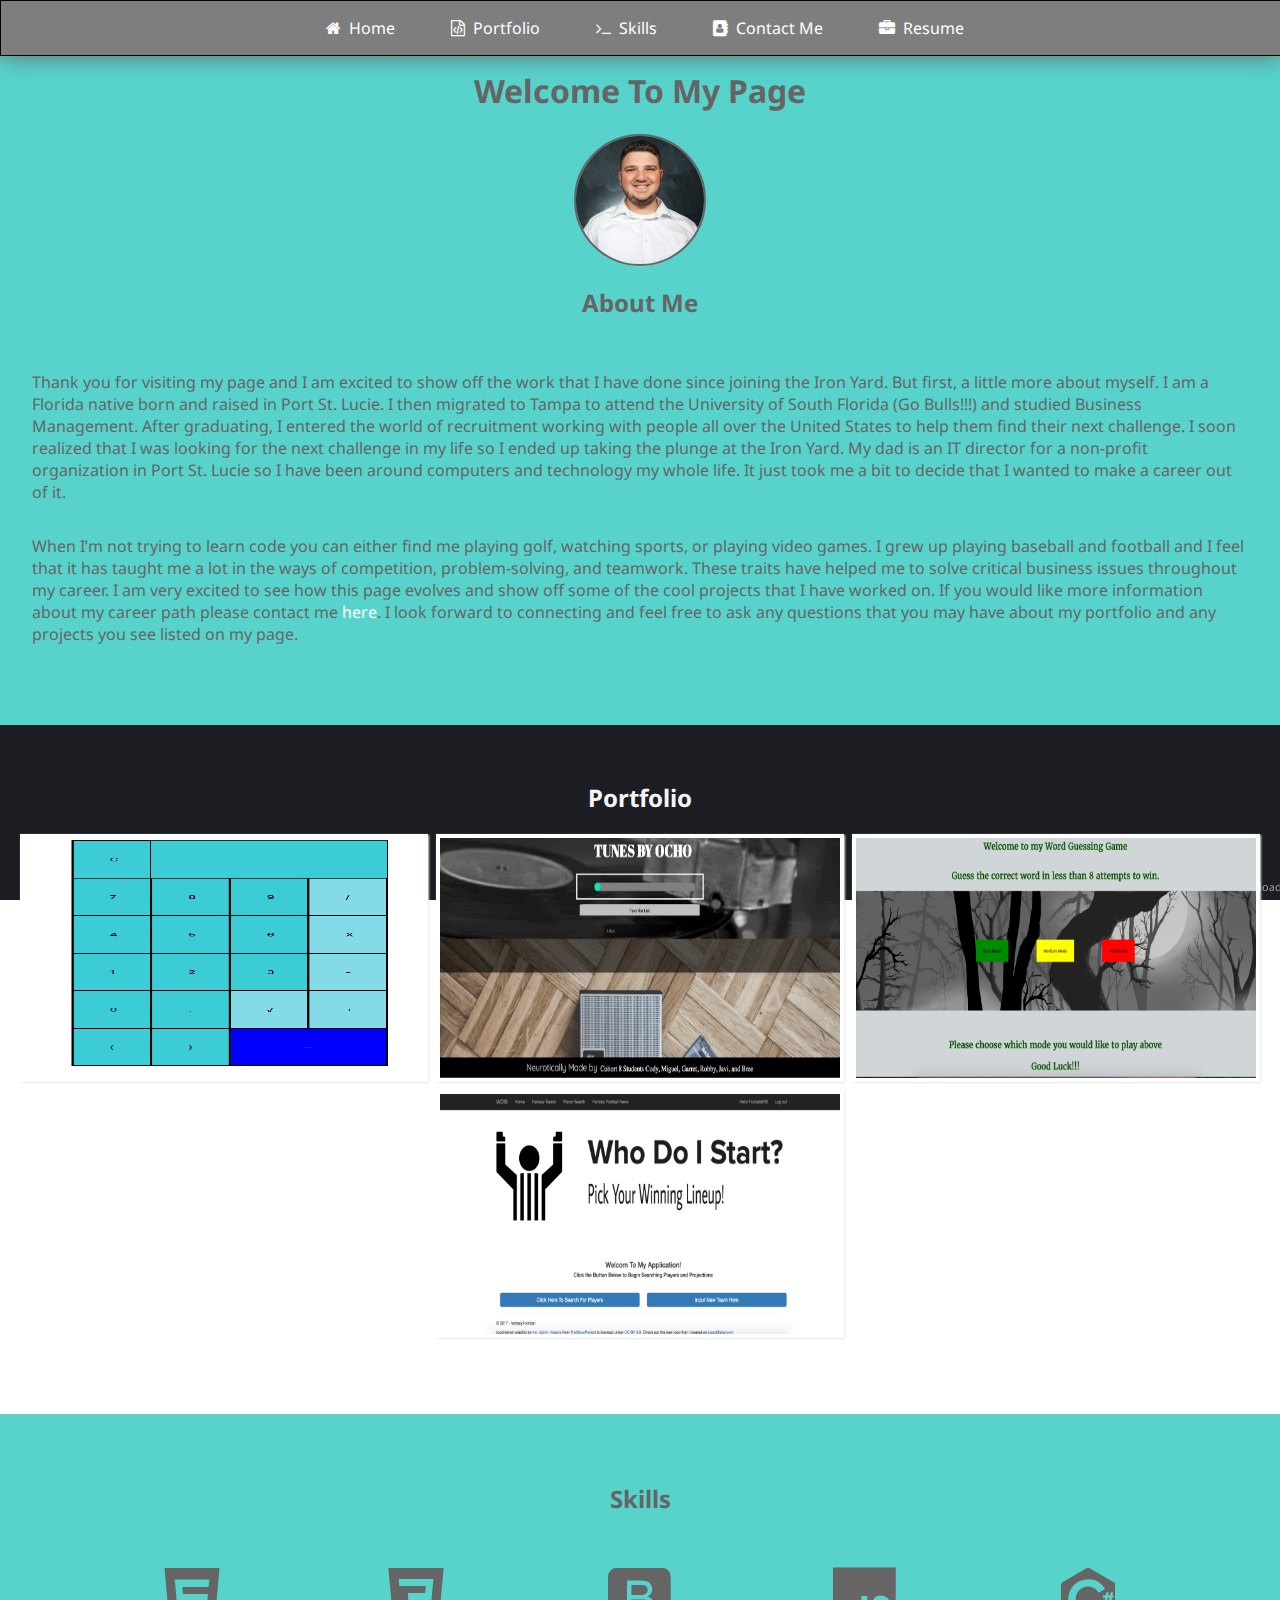
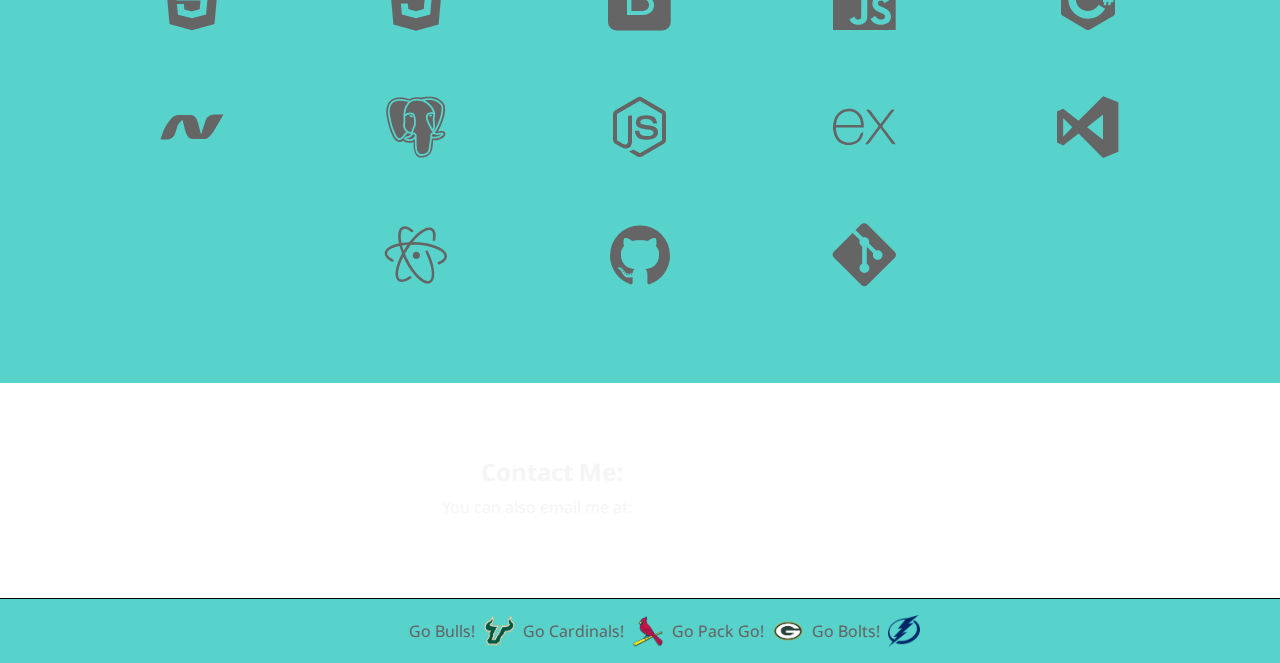
<file: index.html>
<!DOCTYPE html>
<html>

  <head>
    <meta charset="utf-8">
    <link rel="stylesheet" href="style.css">
    <link rel="stylesheet" href="fontIcons/fontAwesome/css/font-awesome.min.css">
    <link rel="stylesheet" href="fontIcons/devicon/devicon.css">
    <link rel="shortcut icon" href="imgs/rLogo.png">
    <link href="https://fonts.googleapis.com/css?family=Noto+Sans" rel="stylesheet">
    <title>Robby's Portfolio Website</title>
  </head>

  <body>
    <header>
      <nav>
        <ul id="navBar">
          <li class="navElements"><a href="/"><i class="fa fa-home" aria-hidden="true"></i>Home</a></li>
          <li class="navElements"><a href="#portfolio"><i class="fa fa-file-code-o" aria-hidden="true"></i>Portfolio</a></li>
          <li class="navElements"><a href="#skillsList"><i class="fa fa-terminal" aria-hidden="true"></i>Skills</a></li>
          <li class="navElements"><a href="#contactMe"><i class="fa fa-address-book" aria-hidden="true"></i>Contact Me</a></li>
          <li class="navElements"><a href="resume.html"><i class="fa fa-briefcase" aria-hidden="true"></i>Resume</a></li>
        </ul>
      </nav>
    </header>
    <div class="wrapper">
      <section class="aboutMe" id="aboutMe">
        <h1>Welcome To My Page</h1>
        <img class="headshot" src="/imgs/HeadShot.png" alt="Personal Picture">
        <h2>About Me</h2>
        <div class="amColumns">
          <div class="column-1">
            <p>Thank you for visiting my page and I am excited to show off the work that I have done since joining the Iron Yard. But first, a little
              more about myself. I am a Florida native born and raised in Port St. Lucie. I then migrated to Tampa to attend the University of South
              Florida (Go Bulls!!!) and studied Business Management. After graduating, I entered the world of recruitment working with people all
              over the United States to help them find their next challenge. I soon realized that I was looking for the next challenge in my life so
              I ended up taking the plunge at the Iron Yard. My dad is an IT director for a non-profit organization in Port St. Lucie so I have been
              around computers and technology my whole life. It just took me a bit to decide that I wanted to make a career out of it.</p>
          </div>
          <div class="column-2">
            <p>When I’m not trying to learn code you can either find me playing golf, watching sports, or playing video games. I grew up playing
              baseball and football and I feel that it has taught me a lot in the ways of competition, problem-solving, and teamwork. These traits
              have helped me to solve critical business issues throughout my career. I am very excited to see how this page evolves and show off some
              of the cool projects that I have worked on. If you would like more information about my career path please contact me <a href="#contactMe">here</a>.
              I look forward to connecting and feel free to ask any questions that you may have about my portfolio and any projects you see listed on
              my page.</p>
          </div>
        </div>
      </section>
      <section class="portfolio" id="portfolio">
        <h2>Portfolio</h2>
        <div class="portfolioPrjs">
          <div id="img-1" class="view view-first">
            <img src="imgs/Calculator-app.png" />
            <div class="mask">
              <h2>JavaScript Calculator</h2>
              <p>Created a basic 4 function claculator using Vanilla JavaScript. The code base can be viewed <a href="https://github.com/RobbyBourne1/JS-Calculator"
                  target="_blank">here</a></p>
              <a href="http://rbournecalc.surge.sh/" target="_blank" class="info">Website Here</a>
            </div>
          </div>
          <div id="img-2" class="view view-first">
            <img src="imgs/Itunes-app.png" />
            <div class="mask">
              <h2>JavaScript API Music Search</h2>
              <p>Using the Itunes Music Api we created a search platform to populate a query based upon artist information that has been input into
                the search bar. The code base can be viewed <a href="https://github.com/RobbyBourne1/Itunes-Team-Seis" target="_blank">here</a></span></p>
              <a href="http://ocho-tunes.surge.sh/" target="_blank" class="info">Website Here</a>
            </div>
          </div>
          <div id="img-3" class="view view-first">
            <img src="imgs/Guessing-app.png" />
            <div class="mask">
              <h2>Node.Js Guessing Game</h2>
              <p>Using Node.Js along with Express libraries such as Sessions, Body-Parser, Mustache and Validator. I built a word guessing game that
                is similar to hangman. The code base can be viewed <a href="https://github.com/RobbyBourne1/node-guessing-game" target="_blank">here</a></p>
              <a href="https://word-guessing-game45.herokuapp.com/" target="_blank" class="info">Website Here</a>
            </div>
          </div>
          <div id="img-4" class="view view-first">
            <img src="imgs/FantasyFootball.png" />
            <div class="mask">
              <h2>Who Do I Start?</h2>
              <p>Using C#/.Net, Javascript, Entity Framework and BootStrap I built a fantasy football stat aggregator. It allows the user to find
                stats relevant to certain players in one spot rather than searching all over the web. This weas my Demo Day project at the Iron Yard.
                The code base can be viewed <a href="https://github.com/RobbyBourne1/fantasyFootball" target="_blank">here</a></p>
              <a href="https://github.com/RobbyBourne1/fantasyFootball" target="_blank" class="info" target="">Website Here</a>
            </div>
          </div>
        </div>
      </section>
      <section class="skillsList" id="skillsList">
        <h2>Skills</h2>
        <ul class="skills">
          <li><i class="devicon-html5-plain iconDev"></i></li>
          <li><i class="devicon-css3-plain iconDev"></i></li>
          <li><i class="devicon-bootstrap-plain iconDev"></i></li>
          <li><i class="devicon-javascript-plain colored iconDev"></i></li>
          <li><i class="devicon-csharp-plain colored iconDev"></i></li>
          <li><i class="devicon-dot-net-plain iconDev"></i></li>
          <li><i class="devicon-postgresql-plain colored iconDev"></i></li>
          <li><i class="devicon-nodejs-plain iconDev"></i></li>
          <li><i class="devicon-express-original iconDev"></i></li>
          <li><i class="devicon-visualstudio-plain colored iconDev"></i></li>
          <li><i class="devicon-atom-original colored iconDev"></i></li>
          <li><i class="devicon-github-plain iconDev"></i></li>
          <li><i class="devicon-git-plain iconDev"></i></li>
        </ul>
      </section>
      <section class="contactMe" id="contactMe">
        <ul class="contactList">
          <li>
            <h2>Contact Me:</h2>
          </li>
          <li><a href="http://www.linkedin.com/in/robbybourne" target="_blank"><i class="fa fa-linkedin-square fa-2x" aria-hidden="true"></i></a></li>
          <li><a href="http://www.twitter.com/RobbyBourne" target="_blank"><i class="fa fa-twitter-square fa-2x" aria-hidden="true"></i></a></li>
          <li><a href="http://www.medium.com/@RobbyBourne1" target="_blank"><i class="fa fa-medium fa-2x" aria-hidden="true"></i></a></li>
          <li><a href="http://www.github.com/RobbyBourne1" target="_blank"><i class="fa fa-github fa-2x" aria-hidden="true"></i></a></li>
        </ul>
        <p>You can also email me at: <a href="mailto:robbybourne1@gmail.com">robbybourne1@gmail.com</a></p>
      </section>
    </div>
    <footer>
      <ul>
        <li>Go Bulls! </li>
        <img src="imgs/usf.png" alt="usf logo">
        <li>Go Cardinals! </li>
        <img src="imgs/stl.png" alt="STL Cardinals Logo">
        <li>Go Pack Go! </li>
        <img src="imgs/gb.png" alt="GB Packers Logo">
        <li>Go Bolts! </li>
        <img src="imgs/tbl.svg.png" alt="TBL Logo">
      </ul>
    </footer>
    <script src="server.js" charset="utf-8"></script>
  </body>

</html>
</file>
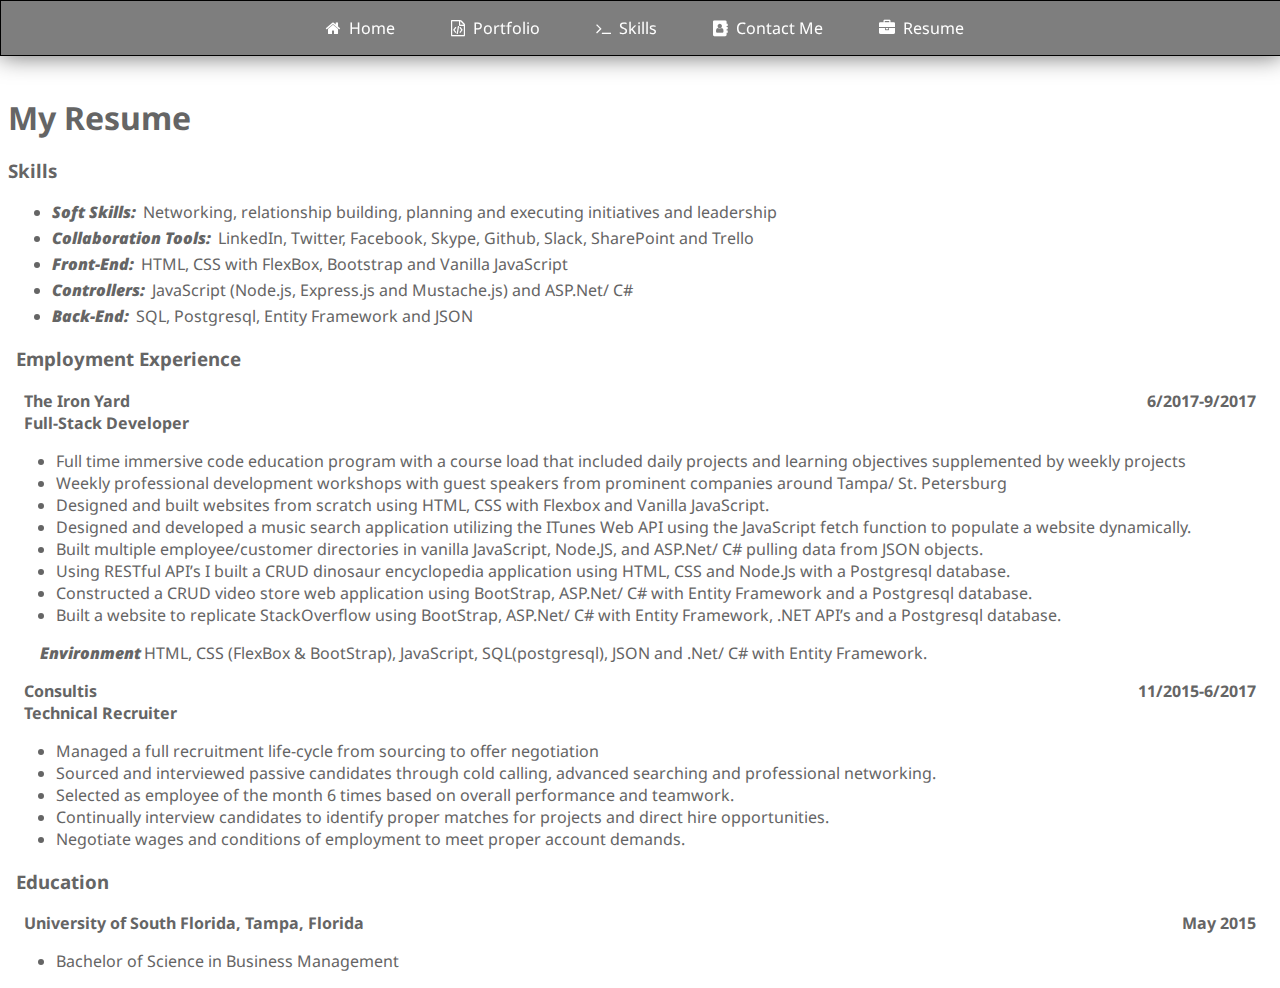
<file: resume.html>
<!DOCTYPE html>
<html>
  <head>
    <meta charset="utf-8">
    <link rel="stylesheet" href="style.css">
    <link rel="stylesheet" href="fontIcons/fontAwesome/css/font-awesome.min.css">
    <link rel="stylesheet" href="fontIcons/devicon/devicon.css">
    <link rel="shortcut icon" href="imgs/rLogo.png">
    <link href="https://fonts.googleapis.com/css?family=Noto+Sans" rel="stylesheet">
    <title>Robby's Portfolio Website</title>
  </head>
  <body id="Resume">
    <header>
      <nav>
        <ul id="navBarResume">
          <li class="navElements"><a href="/"><i class="fa fa-home" aria-hidden="true"></i>Home</a></li>
          <li class="navElements"><a href="/#portfolio"><i class="fa fa-file-code-o" aria-hidden="true"></i>Portfolio</a></li>
          <li class="navElements"><a href="/#skillsList"><i class="fa fa-terminal" aria-hidden="true"></i>Skills</a></li>
          <li class="navElements"><a href="/#contactMe"><i class="fa fa-address-book" aria-hidden="true"></i>Contact Me</a></li>
          <li class="navElements"><a href="resume.html"><i class="fa fa-briefcase" aria-hidden="true"></i>Resume</a></li>
        </ul>
      </nav>
    </header>
    <div class="wrapperResume">
    <section id="resumeSkills">
        <h1>My Resume</h1>
        <h3>Skills</h3>
        <ul>
            <li class="resumeSkills"><a class="fontStyle">Soft Skills:</a> Networking, relationship building, planning and executing initiatives and leadership
            </li>
            <li class="resumeSkills"><a class="fontStyle">Collaboration Tools:</a> LinkedIn, Twitter, Facebook, Skype, Github, Slack, SharePoint and Trello</li>
            <li class="resumeSkills"><a class="fontStyle">Front-End:</a> HTML, CSS with FlexBox, Bootstrap and Vanilla JavaScript
            </li>
            <li class="resumeSkills"><a class="fontStyle">Controllers:</a> JavaScript (Node.js, Express.js and Mustache.js) and ASP.Net/ C# 
            </li>
            <li class="resumeSkills"><a class="fontStyle">Back-End:</a> SQL, Postgresql, Entity Framework and JSON</li>
        </ul>
    </section>
    <section id="resumeJobs">
        <h3>Employment Experience</h3>
        <div class="jobs">
            <div class="jobTitle">
            <h4>The Iron Yard</h4>
            <h4>6/2017-9/2017</h4>
            </div>
            <h4>Full-Stack Developer</h4>
            <ul class="resumeJobs">
                <li class="jobDetails">Full time immersive code education program with a course load that included daily projects and learning objectives supplemented by weekly projects
                    </li>
                <li class="jobDetails">Weekly professional development workshops with guest speakers from prominent companies around Tampa/ St. Petersburg
                    </li>
                <li class="jobDetails">Designed and built websites from scratch using HTML, CSS with Flexbox and Vanilla JavaScript.</li>
                <li class="jobDetails">Designed and developed a music search application utilizing the ITunes Web API using the JavaScript fetch function to populate a website dynamically. 
                    </li>
                <li class="jobDetails">Built multiple employee/customer directories in vanilla JavaScript, Node.JS, and ASP.Net/ C# pulling data from JSON objects.
                    </li>
                <li class="jobDetails">Using RESTful API’s I built a CRUD dinosaur encyclopedia application using HTML, CSS and Node.Js with a Postgresql database.
                    </li>
                <li class="jobDetails">Constructed a CRUD video store web application using BootStrap, ASP.Net/ C# with Entity Framework and a Postgresql database. 
                    </li>
                <li class="jobDetails">Built a website to replicate StackOverflow using BootStrap, ASP.Net/ C# with Entity Framework, .NET API’s and a Postgresql database. 
                    </li>
            </ul>
            <p class="resumeEnv"><a class="fontStyle">Environment</a>HTML, CSS (FlexBox & BootStrap), JavaScript, SQL(postgresql), JSON and .Net/ C# with Entity Framework.
            </p>
        </div>
        <div class="jobs">
                <div class="jobTitle">
                <h4>Consultis</h4>
                <h4>11/2015-6/2017</h4>
                </div>
                <h4>Technical Recruiter</h4>
                <ul class="resumeJobs">
                    <li class="jobDetails">Managed a full recruitment life-cycle from sourcing to offer negotiation</li>
                    <li class="jobDetails">Sourced and interviewed passive candidates through cold calling, advanced searching and professional networking.</li>
                    <li class="jobDetails">Selected as employee of the month 6 times based on overall performance and teamwork.</li>
                    <li class="jobDetails">Continually interview candidates to identify proper matches for projects and direct hire opportunities.</li>
                    <li class="jobDetails">Negotiate wages and conditions of employment to meet proper account demands.</li>
                </ul>
            </div>
    </section>
    <section id="resumeEducation">
        <h3>Education</h3>
        <div class="jobTitle">
        <h4>University of South Florida, Tampa, Florida</h4>
        <h4>May 2015</h4>
        </div>
        <ul>
            <li>Bachelor of Science in Business Management</li>
        </ul>
    </section>
    </div>
  </body>
</html>
</file>
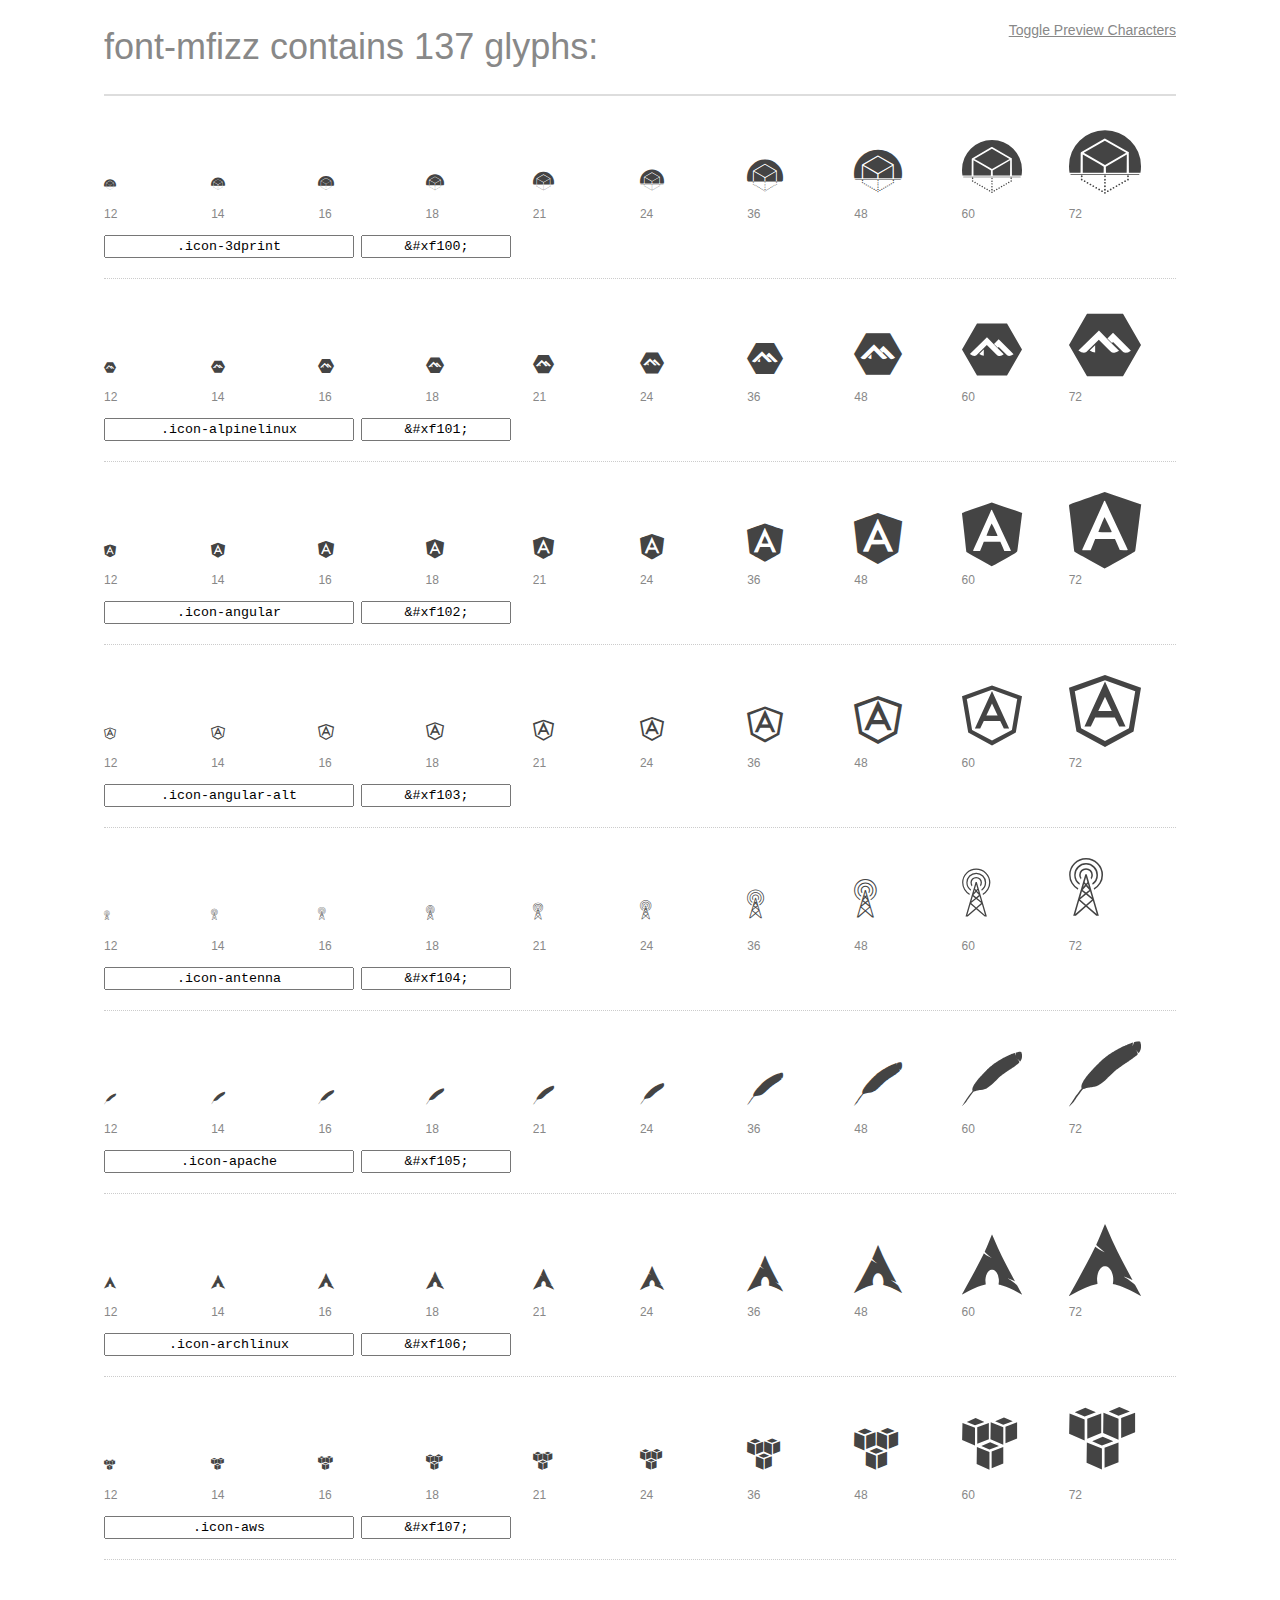
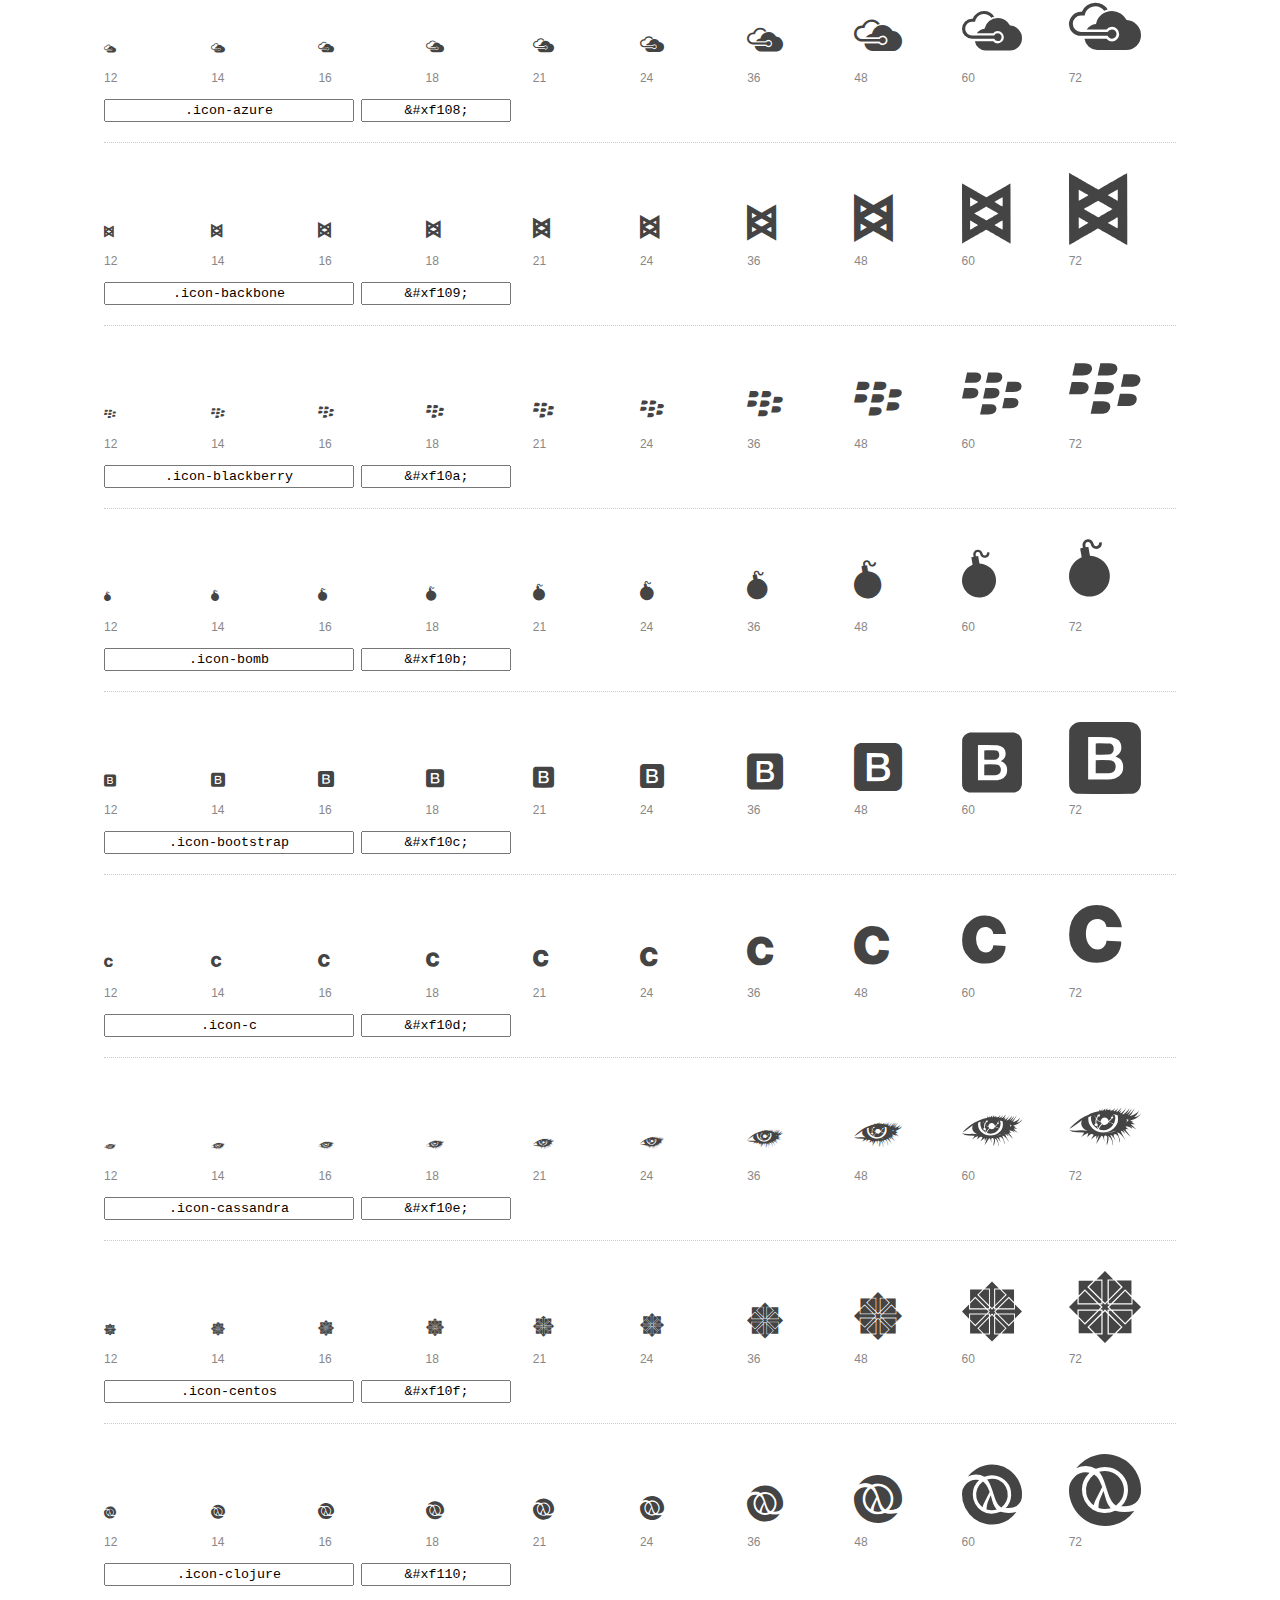
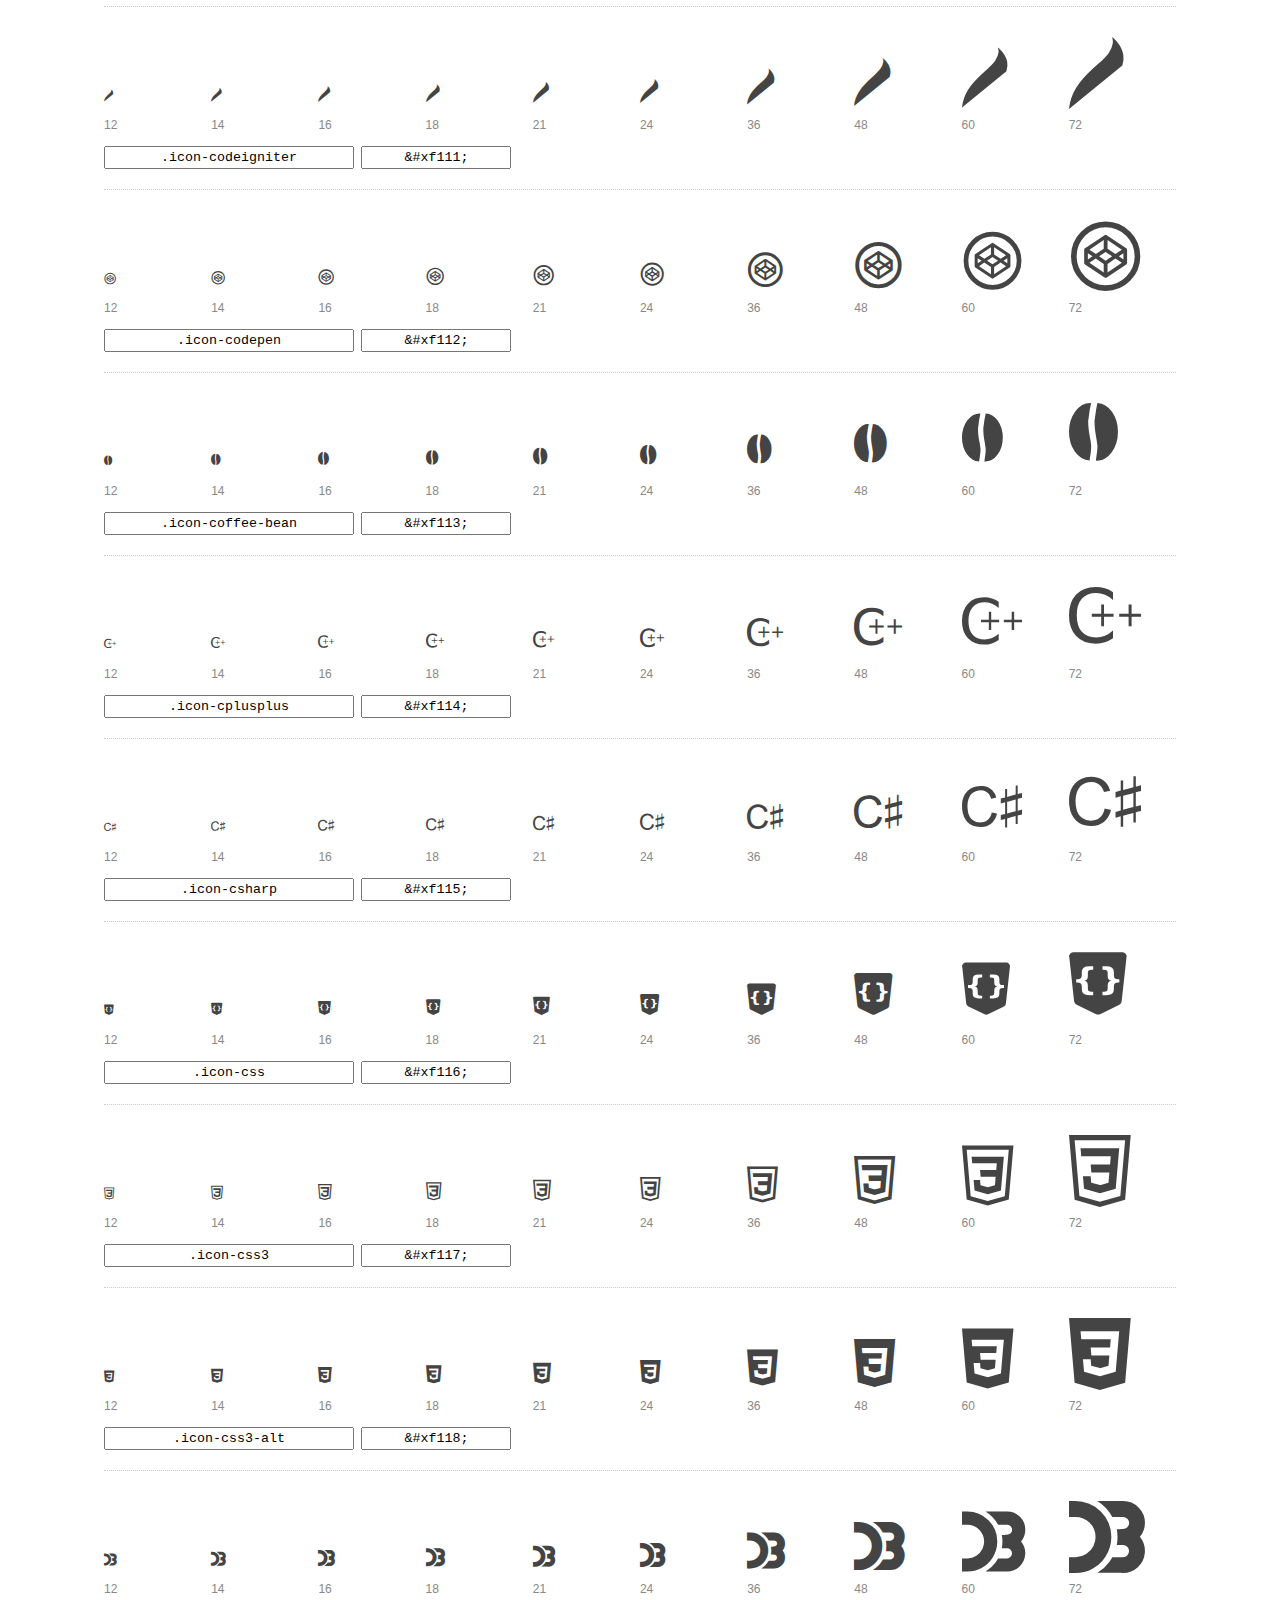
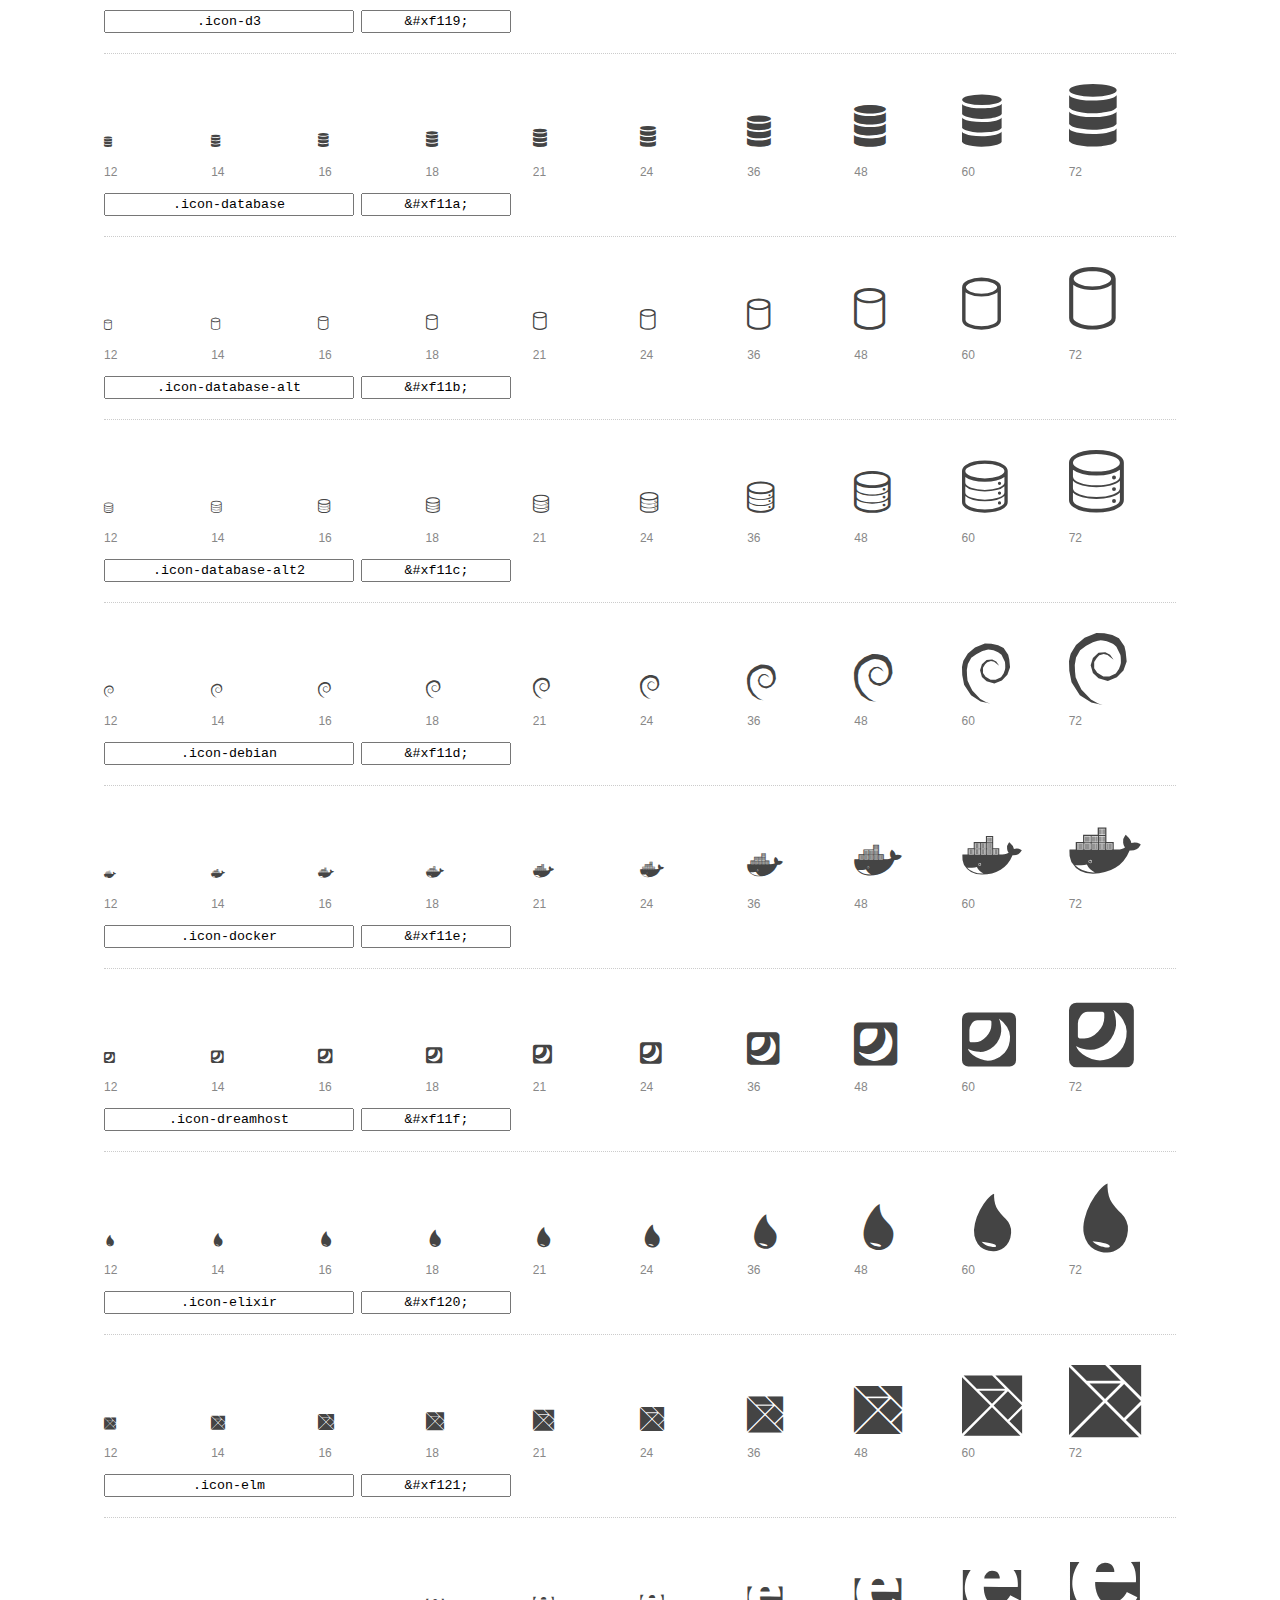
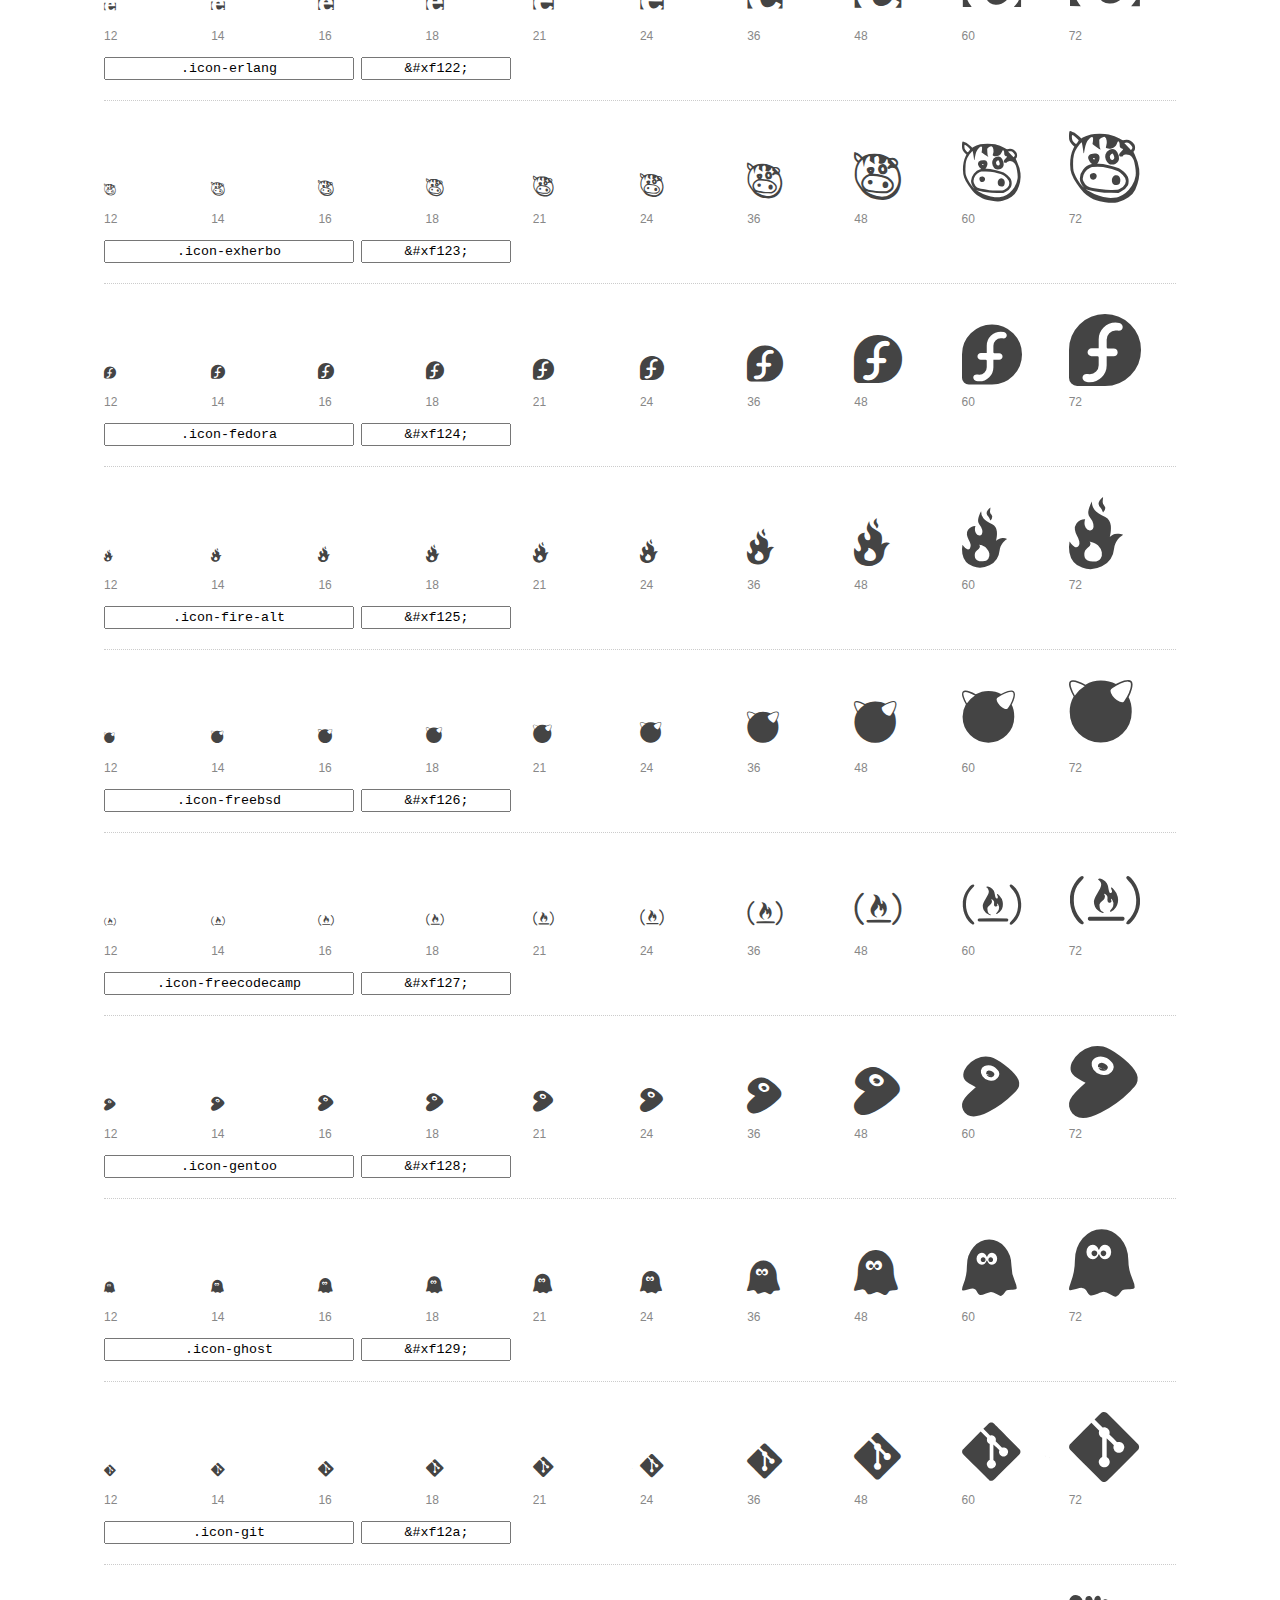
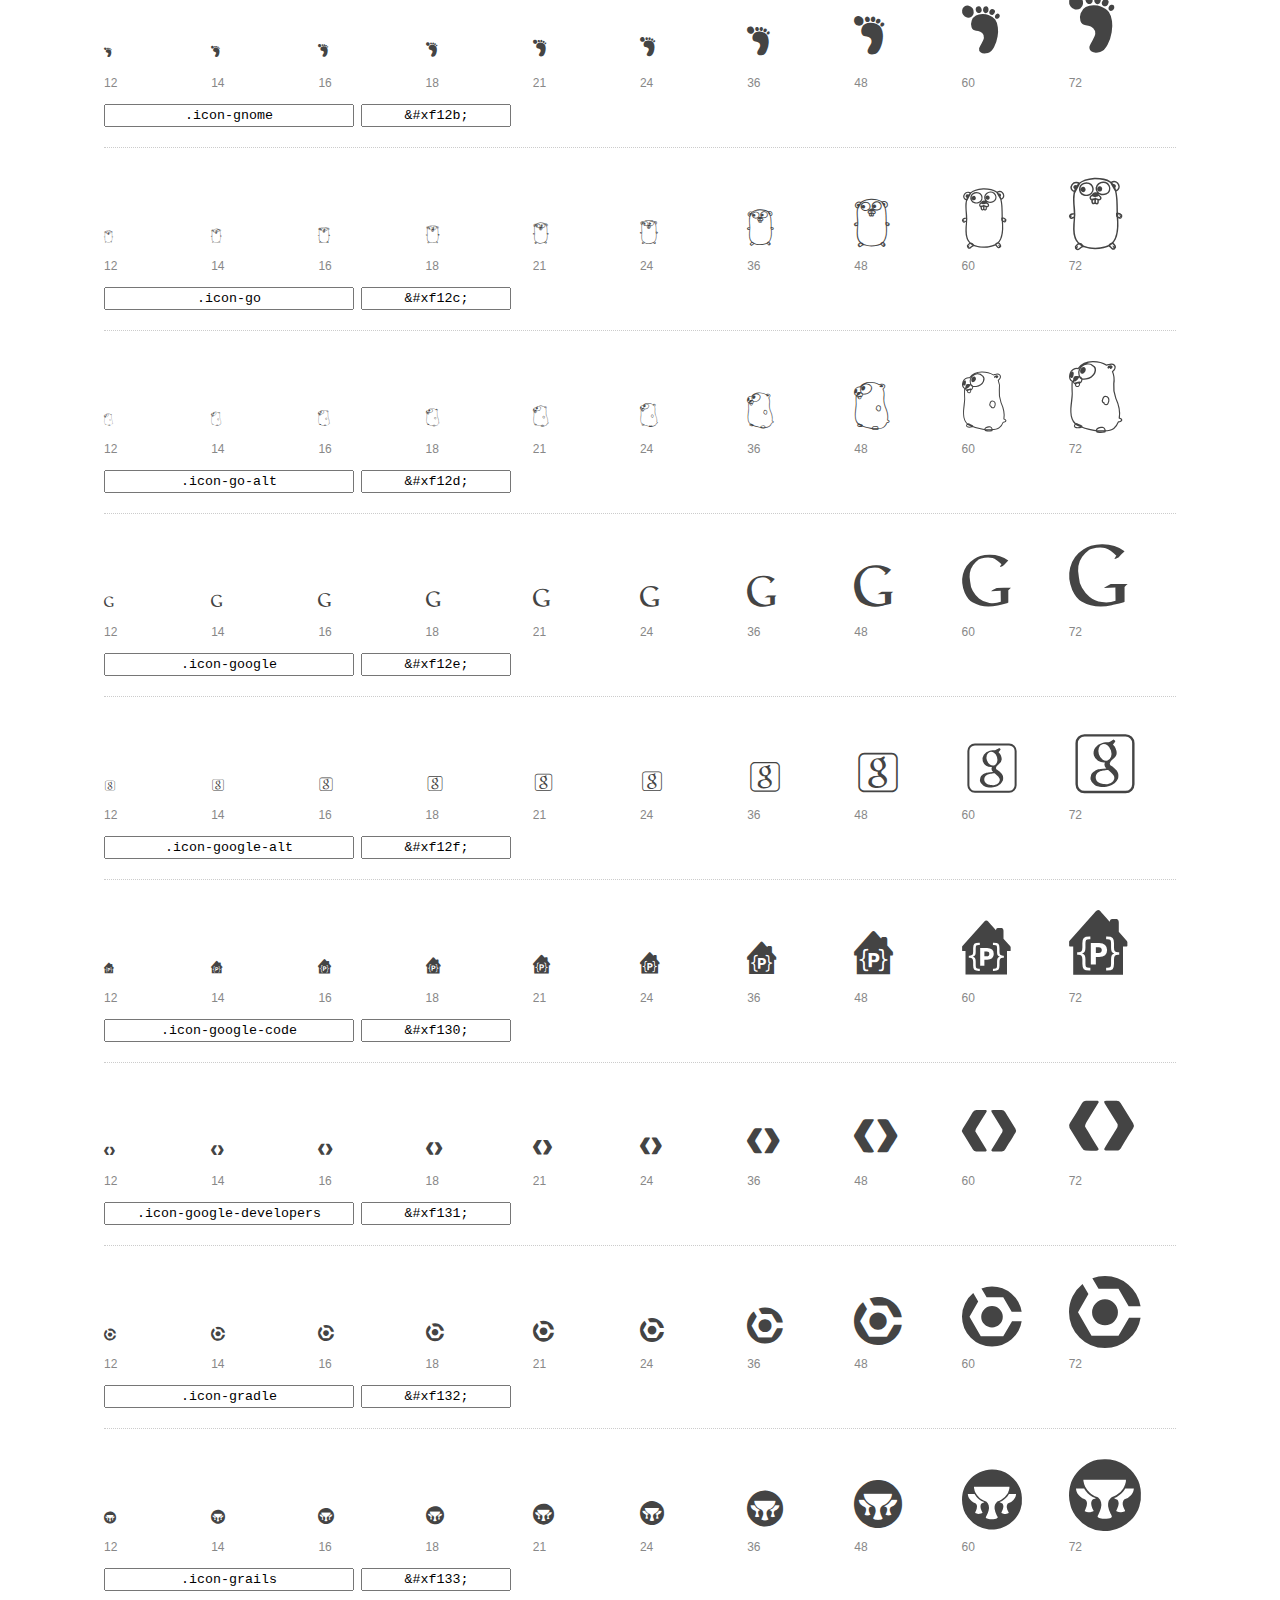
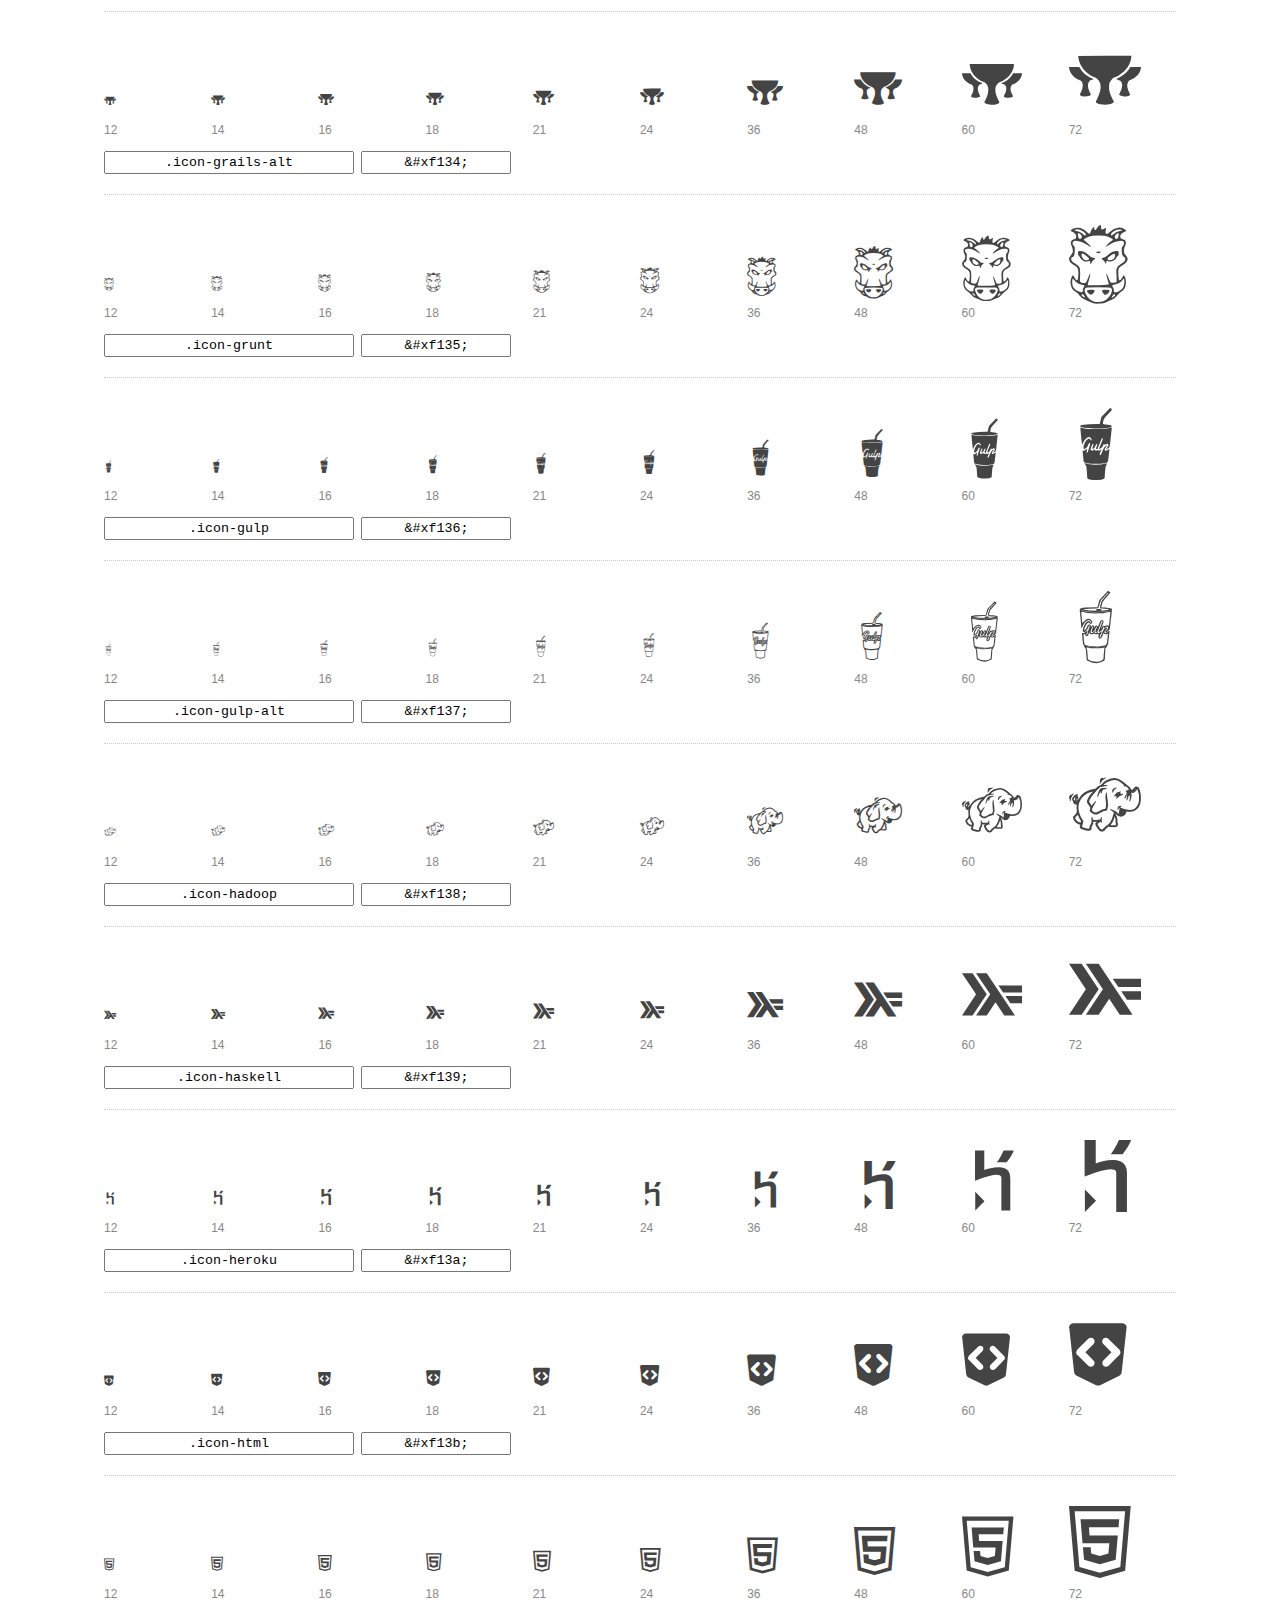
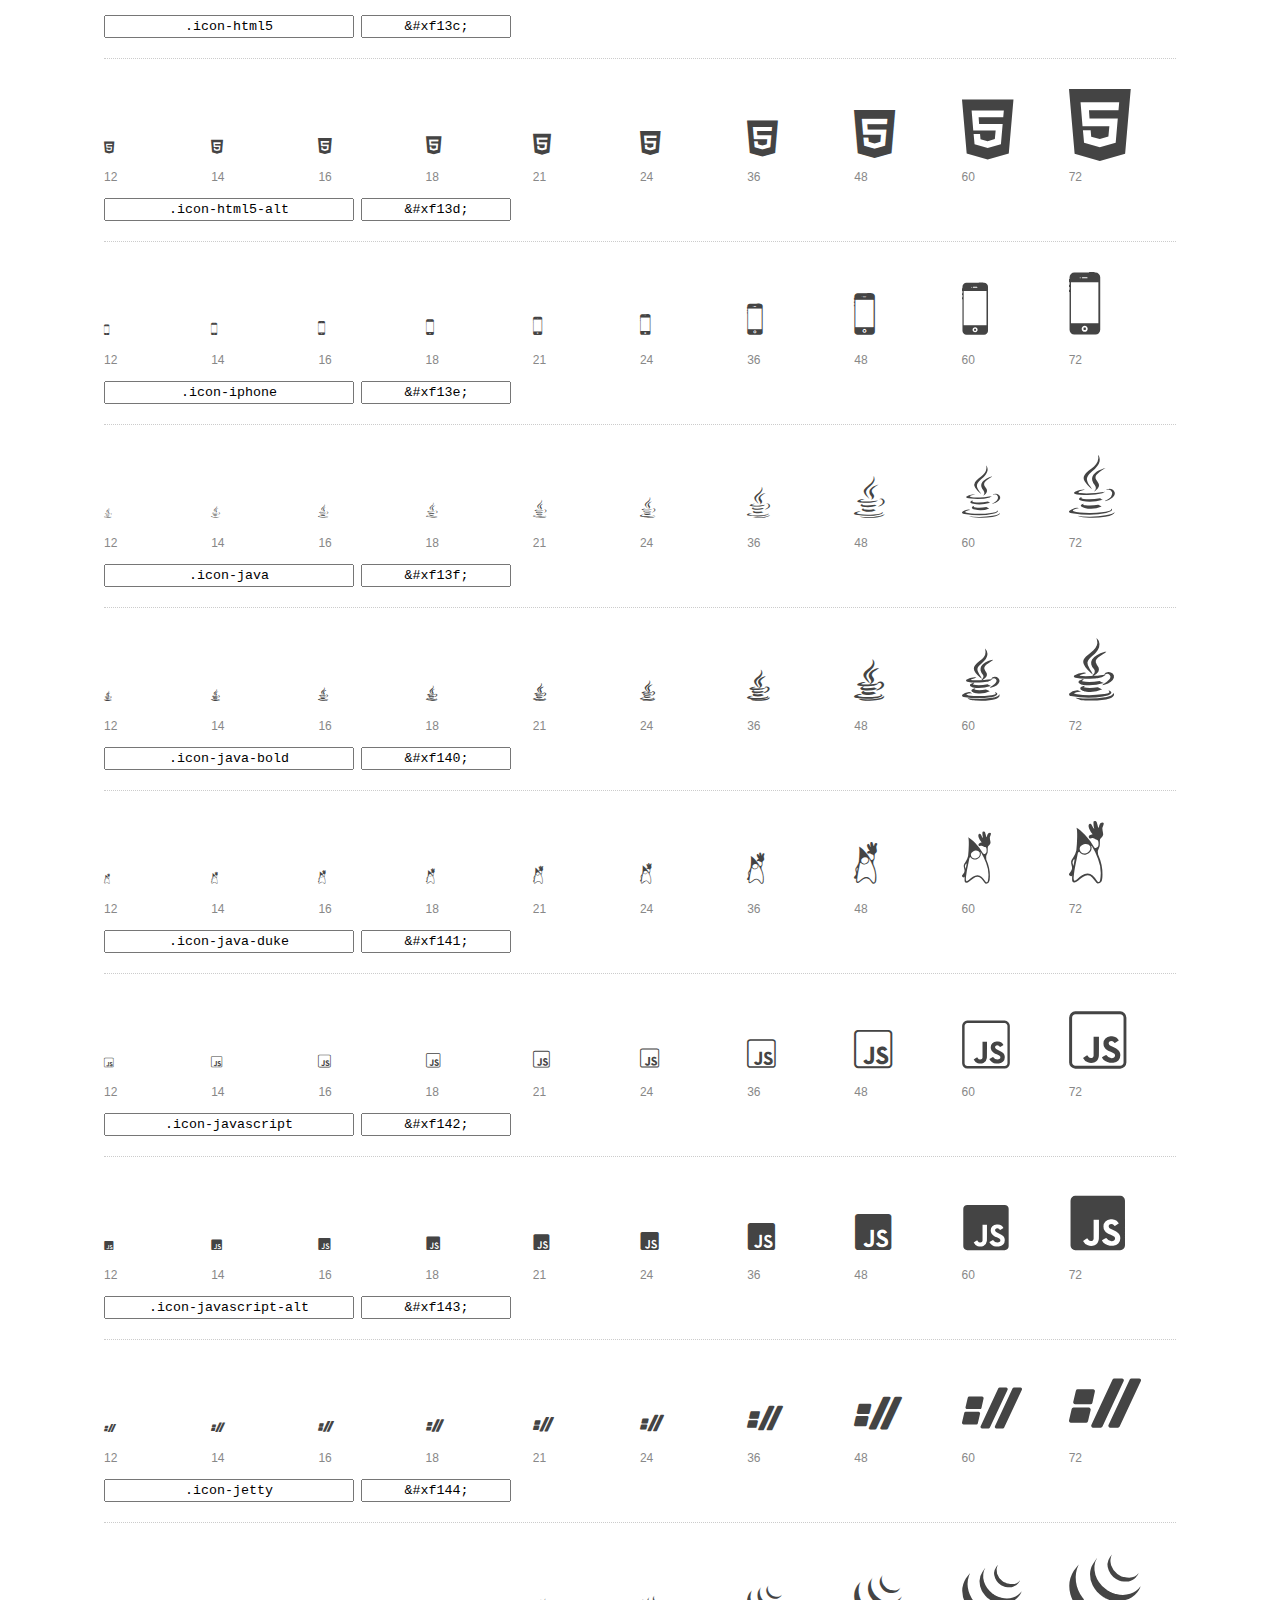
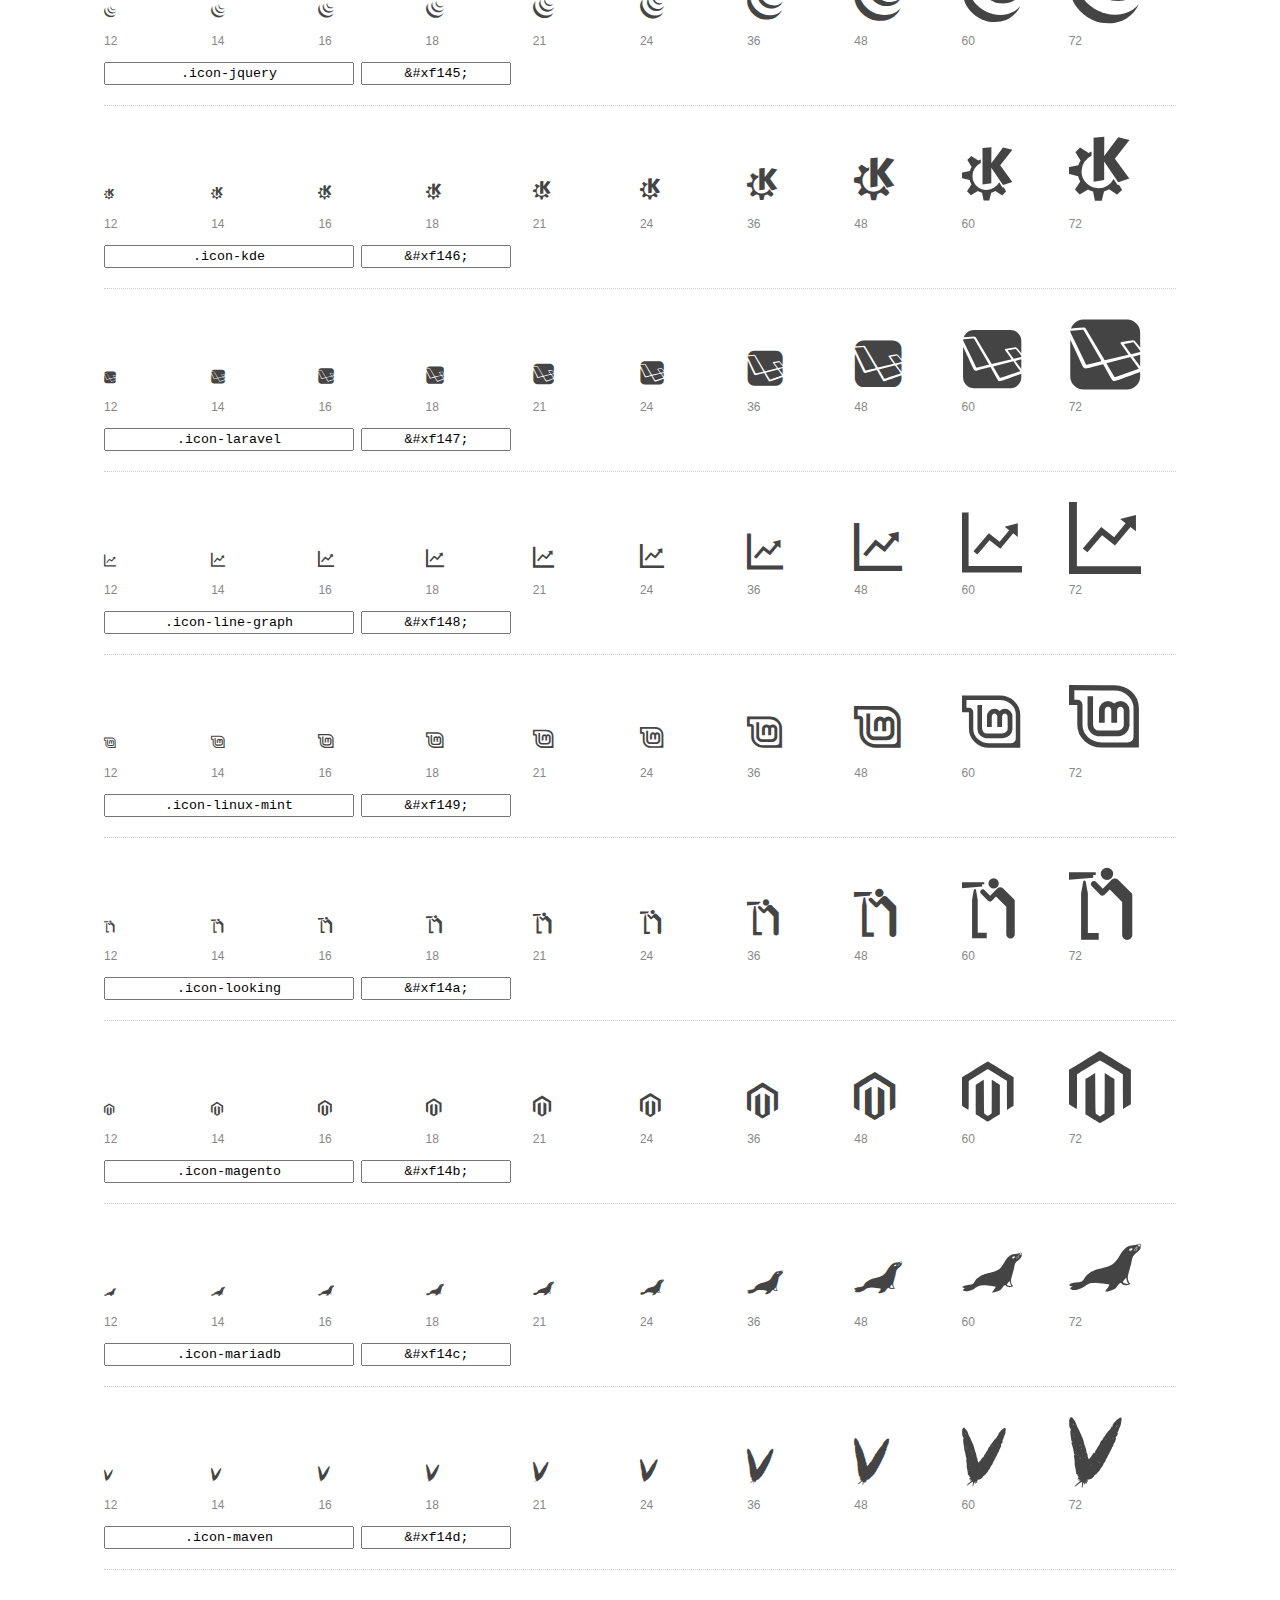
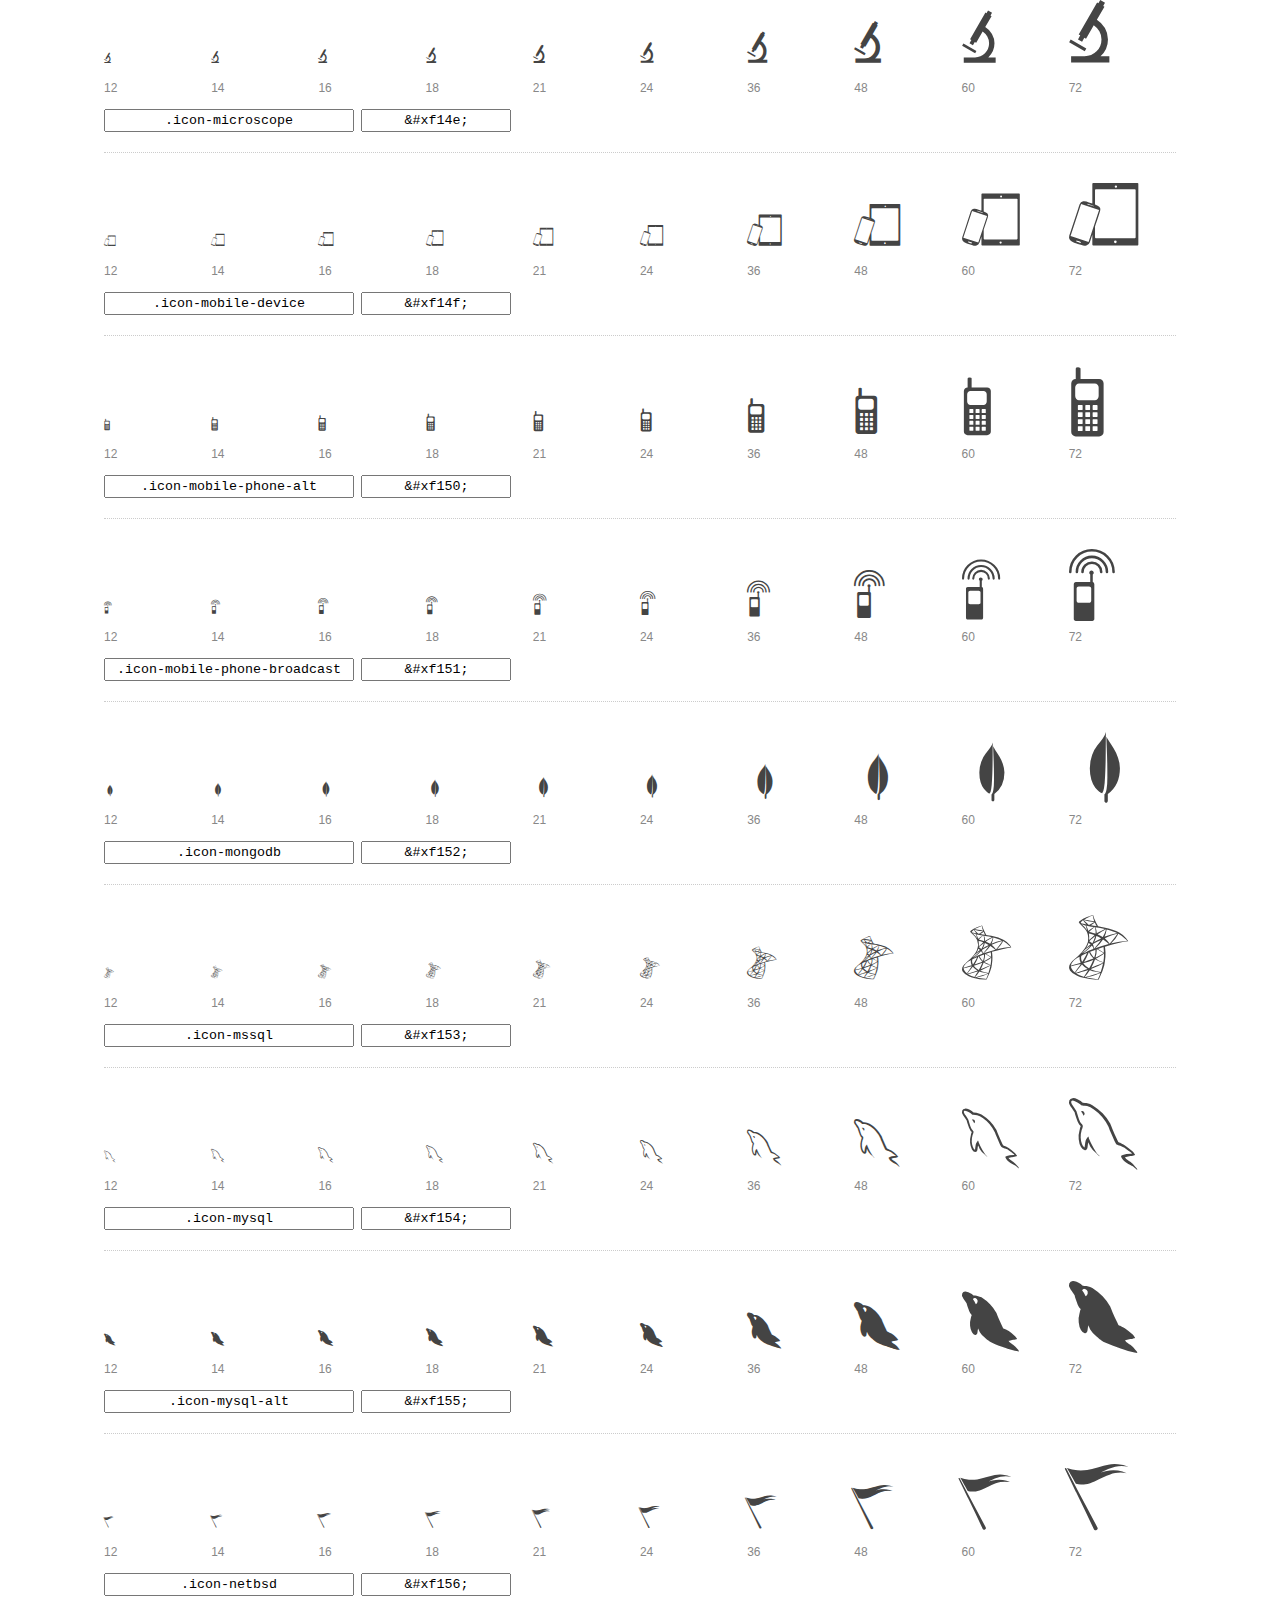
<file: fontIcons/mfizz/preview.html>
<!DOCTYPE html>
<html>
  <head>
    <title>font-mfizz glyphs preview</title>

    <style>
      /* Page Styles */

      * {
        -moz-box-sizing: border-box;
        -webkit-box-sizing: border-box;
        box-sizing: border-box;
        margin: 0;
        padding: 0;
      }

      body {
        background: #fff;
        color: #444;
        font: 16px/1.5 "Helvetica Neue", Helvetica, Arial, sans-serif;
      }

      a,
      a:visited {
        color: #888;
        text-decoration: underline;
      }
      a:hover,
      a:focus { color: #000; }

      header {
        border-bottom: 2px solid #ddd;
        margin-bottom: 20px;
        overflow: hidden;
        padding: 20px 0;
      }

      header h1 {
        color: #888;
        float: left;
        font-size: 36px;
        font-weight: 300;
      }

      header a {
        float: right;
        font-size: 14px;
      }

      .container {
        margin: 0 auto;
        max-width: 1200px;
        min-width: 960px;
        padding: 0 40px;
        width: 90%;
      }

      .glyph {
        border-bottom: 1px dotted #ccc;
        padding: 10px 0 20px;
        margin-bottom: 20px;
      }

      .preview-glyphs { vertical-align: bottom; }

      .preview-scale {
        color: #888;
        font-size: 12px;
        margin-top: 5px;
      }

      .step {
        display: inline-block;
        line-height: 1;
        position: relative;
        width: 10%;
      }

      .step .letters,
      .step i {
        -webkit-transition: opacity .3s;
        -moz-transition: opacity .3s;
        -ms-transition: opacity .3s;
        -o-transition: opacity .3s;
        transition: opacity .3s;
      }

      .step:hover .letters { opacity: 1; }
      .step:hover i { opacity: .3; }

      .letters {
        opacity: .3;
        position: absolute;
      }

      .characters-off .letters { display: none; }
      .characters-off .step:hover i { opacity: 1; }

      
      .size-12 { font-size: 12px; }
      
      .size-14 { font-size: 14px; }
      
      .size-16 { font-size: 16px; }
      
      .size-18 { font-size: 18px; }
      
      .size-21 { font-size: 21px; }
      
      .size-24 { font-size: 24px; }
      
      .size-36 { font-size: 36px; }
      
      .size-48 { font-size: 48px; }
      
      .size-60 { font-size: 60px; }
      
      .size-72 { font-size: 72px; }
      

      .usage { margin-top: 10px; }

      .usage input {
        font-family: monospace;
        margin-right: 3px;
        padding: 2px 5px;
        text-align: center;
      }

      .usage .point { width: 150px; }

      .usage .class { width: 250px; }

      footer {
        color: #888;
        font-size: 12px;
        padding: 20px 0;
      }

      /* Icon Font: font-mfizz */

      @font-face {
  font-family: "font-mfizz";
  src: url("./font-mfizz.eot");
  src: url("./font-mfizz.eot?#iefix") format("embedded-opentype"),
       url("./font-mfizz.woff") format("woff"),
       url("./font-mfizz.ttf") format("truetype"),
       url("./font-mfizz.svg#font-mfizz") format("svg");
  font-weight: normal;
  font-style: normal;
}

@media screen and (-webkit-min-device-pixel-ratio:0) {
  @font-face {
    font-family: "font-mfizz";
    src: url("./font-mfizz.svg#font-mfizz") format("svg");
  }
}

      [data-icon]:before { content: attr(data-icon); }

      [data-icon]:before,
      .icon-3dprint:before,
.icon-alpinelinux:before,
.icon-angular:before,
.icon-angular-alt:before,
.icon-antenna:before,
.icon-apache:before,
.icon-archlinux:before,
.icon-aws:before,
.icon-azure:before,
.icon-backbone:before,
.icon-blackberry:before,
.icon-bomb:before,
.icon-bootstrap:before,
.icon-c:before,
.icon-cassandra:before,
.icon-centos:before,
.icon-clojure:before,
.icon-codeigniter:before,
.icon-codepen:before,
.icon-coffee-bean:before,
.icon-cplusplus:before,
.icon-csharp:before,
.icon-css:before,
.icon-css3:before,
.icon-css3-alt:before,
.icon-d3:before,
.icon-database:before,
.icon-database-alt:before,
.icon-database-alt2:before,
.icon-debian:before,
.icon-docker:before,
.icon-dreamhost:before,
.icon-elixir:before,
.icon-elm:before,
.icon-erlang:before,
.icon-exherbo:before,
.icon-fedora:before,
.icon-fire-alt:before,
.icon-freebsd:before,
.icon-freecodecamp:before,
.icon-gentoo:before,
.icon-ghost:before,
.icon-git:before,
.icon-gnome:before,
.icon-go:before,
.icon-go-alt:before,
.icon-google:before,
.icon-google-alt:before,
.icon-google-code:before,
.icon-google-developers:before,
.icon-gradle:before,
.icon-grails:before,
.icon-grails-alt:before,
.icon-grunt:before,
.icon-gulp:before,
.icon-gulp-alt:before,
.icon-hadoop:before,
.icon-haskell:before,
.icon-heroku:before,
.icon-html:before,
.icon-html5:before,
.icon-html5-alt:before,
.icon-iphone:before,
.icon-java:before,
.icon-java-bold:before,
.icon-java-duke:before,
.icon-javascript:before,
.icon-javascript-alt:before,
.icon-jetty:before,
.icon-jquery:before,
.icon-kde:before,
.icon-laravel:before,
.icon-line-graph:before,
.icon-linux-mint:before,
.icon-looking:before,
.icon-magento:before,
.icon-mariadb:before,
.icon-maven:before,
.icon-microscope:before,
.icon-mobile-device:before,
.icon-mobile-phone-alt:before,
.icon-mobile-phone-broadcast:before,
.icon-mongodb:before,
.icon-mssql:before,
.icon-mysql:before,
.icon-mysql-alt:before,
.icon-netbsd:before,
.icon-nginx:before,
.icon-nginx-alt:before,
.icon-nginx-alt2:before,
.icon-nodejs:before,
.icon-npm:before,
.icon-objc:before,
.icon-openshift:before,
.icon-oracle:before,
.icon-oracle-alt:before,
.icon-osx:before,
.icon-perl:before,
.icon-phone-alt:before,
.icon-phone-gap:before,
.icon-phone-retro:before,
.icon-php:before,
.icon-php-alt:before,
.icon-playframework:before,
.icon-playframework-alt:before,
.icon-plone:before,
.icon-postgres:before,
.icon-postgres-alt:before,
.icon-python:before,
.icon-raspberrypi:before,
.icon-reactjs:before,
.icon-redhat:before,
.icon-redis:before,
.icon-ruby:before,
.icon-ruby-on-rails:before,
.icon-ruby-on-rails-alt:before,
.icon-rust:before,
.icon-sass:before,
.icon-satellite:before,
.icon-scala:before,
.icon-scala-alt:before,
.icon-script:before,
.icon-script-alt:before,
.icon-shell:before,
.icon-sitefinity:before,
.icon-solaris:before,
.icon-splatter:before,
.icon-spring:before,
.icon-suse:before,
.icon-svg:before,
.icon-symfony:before,
.icon-tomcat:before,
.icon-ubuntu:before,
.icon-unity:before,
.icon-wireless:before,
.icon-wordpress:before,
.icon-x11:before {
        display: inline-block;
  font-family: "font-mfizz";
  font-style: normal;
  font-weight: normal;
  font-variant: normal;
  line-height: 1;
  text-decoration: inherit;
  text-rendering: optimizeLegibility;
  text-transform: none;
  -moz-osx-font-smoothing: grayscale;
  -webkit-font-smoothing: antialiased;
  font-smoothing: antialiased;
      }

      .icon-3dprint:before { content: "\f100"; }
.icon-alpinelinux:before { content: "\f101"; }
.icon-angular:before { content: "\f102"; }
.icon-angular-alt:before { content: "\f103"; }
.icon-antenna:before { content: "\f104"; }
.icon-apache:before { content: "\f105"; }
.icon-archlinux:before { content: "\f106"; }
.icon-aws:before { content: "\f107"; }
.icon-azure:before { content: "\f108"; }
.icon-backbone:before { content: "\f109"; }
.icon-blackberry:before { content: "\f10a"; }
.icon-bomb:before { content: "\f10b"; }
.icon-bootstrap:before { content: "\f10c"; }
.icon-c:before { content: "\f10d"; }
.icon-cassandra:before { content: "\f10e"; }
.icon-centos:before { content: "\f10f"; }
.icon-clojure:before { content: "\f110"; }
.icon-codeigniter:before { content: "\f111"; }
.icon-codepen:before { content: "\f112"; }
.icon-coffee-bean:before { content: "\f113"; }
.icon-cplusplus:before { content: "\f114"; }
.icon-csharp:before { content: "\f115"; }
.icon-css:before { content: "\f116"; }
.icon-css3:before { content: "\f117"; }
.icon-css3-alt:before { content: "\f118"; }
.icon-d3:before { content: "\f119"; }
.icon-database:before { content: "\f11a"; }
.icon-database-alt:before { content: "\f11b"; }
.icon-database-alt2:before { content: "\f11c"; }
.icon-debian:before { content: "\f11d"; }
.icon-docker:before { content: "\f11e"; }
.icon-dreamhost:before { content: "\f11f"; }
.icon-elixir:before { content: "\f120"; }
.icon-elm:before { content: "\f121"; }
.icon-erlang:before { content: "\f122"; }
.icon-exherbo:before { content: "\f123"; }
.icon-fedora:before { content: "\f124"; }
.icon-fire-alt:before { content: "\f125"; }
.icon-freebsd:before { content: "\f126"; }
.icon-freecodecamp:before { content: "\f127"; }
.icon-gentoo:before { content: "\f128"; }
.icon-ghost:before { content: "\f129"; }
.icon-git:before { content: "\f12a"; }
.icon-gnome:before { content: "\f12b"; }
.icon-go:before { content: "\f12c"; }
.icon-go-alt:before { content: "\f12d"; }
.icon-google:before { content: "\f12e"; }
.icon-google-alt:before { content: "\f12f"; }
.icon-google-code:before { content: "\f130"; }
.icon-google-developers:before { content: "\f131"; }
.icon-gradle:before { content: "\f132"; }
.icon-grails:before { content: "\f133"; }
.icon-grails-alt:before { content: "\f134"; }
.icon-grunt:before { content: "\f135"; }
.icon-gulp:before { content: "\f136"; }
.icon-gulp-alt:before { content: "\f137"; }
.icon-hadoop:before { content: "\f138"; }
.icon-haskell:before { content: "\f139"; }
.icon-heroku:before { content: "\f13a"; }
.icon-html:before { content: "\f13b"; }
.icon-html5:before { content: "\f13c"; }
.icon-html5-alt:before { content: "\f13d"; }
.icon-iphone:before { content: "\f13e"; }
.icon-java:before { content: "\f13f"; }
.icon-java-bold:before { content: "\f140"; }
.icon-java-duke:before { content: "\f141"; }
.icon-javascript:before { content: "\f142"; }
.icon-javascript-alt:before { content: "\f143"; }
.icon-jetty:before { content: "\f144"; }
.icon-jquery:before { content: "\f145"; }
.icon-kde:before { content: "\f146"; }
.icon-laravel:before { content: "\f147"; }
.icon-line-graph:before { content: "\f148"; }
.icon-linux-mint:before { content: "\f149"; }
.icon-looking:before { content: "\f14a"; }
.icon-magento:before { content: "\f14b"; }
.icon-mariadb:before { content: "\f14c"; }
.icon-maven:before { content: "\f14d"; }
.icon-microscope:before { content: "\f14e"; }
.icon-mobile-device:before { content: "\f14f"; }
.icon-mobile-phone-alt:before { content: "\f150"; }
.icon-mobile-phone-broadcast:before { content: "\f151"; }
.icon-mongodb:before { content: "\f152"; }
.icon-mssql:before { content: "\f153"; }
.icon-mysql:before { content: "\f154"; }
.icon-mysql-alt:before { content: "\f155"; }
.icon-netbsd:before { content: "\f156"; }
.icon-nginx:before { content: "\f157"; }
.icon-nginx-alt:before { content: "\f158"; }
.icon-nginx-alt2:before { content: "\f159"; }
.icon-nodejs:before { content: "\f15a"; }
.icon-npm:before { content: "\f15b"; }
.icon-objc:before { content: "\f15c"; }
.icon-openshift:before { content: "\f15d"; }
.icon-oracle:before { content: "\f15e"; }
.icon-oracle-alt:before { content: "\f15f"; }
.icon-osx:before { content: "\f160"; }
.icon-perl:before { content: "\f161"; }
.icon-phone-alt:before { content: "\f162"; }
.icon-phone-gap:before { content: "\f163"; }
.icon-phone-retro:before { content: "\f164"; }
.icon-php:before { content: "\f165"; }
.icon-php-alt:before { content: "\f166"; }
.icon-playframework:before { content: "\f167"; }
.icon-playframework-alt:before { content: "\f168"; }
.icon-plone:before { content: "\f169"; }
.icon-postgres:before { content: "\f16a"; }
.icon-postgres-alt:before { content: "\f16b"; }
.icon-python:before { content: "\f16c"; }
.icon-raspberrypi:before { content: "\f16d"; }
.icon-reactjs:before { content: "\f16e"; }
.icon-redhat:before { content: "\f16f"; }
.icon-redis:before { content: "\f170"; }
.icon-ruby:before { content: "\f171"; }
.icon-ruby-on-rails:before { content: "\f172"; }
.icon-ruby-on-rails-alt:before { content: "\f173"; }
.icon-rust:before { content: "\f174"; }
.icon-sass:before { content: "\f175"; }
.icon-satellite:before { content: "\f176"; }
.icon-scala:before { content: "\f177"; }
.icon-scala-alt:before { content: "\f178"; }
.icon-script:before { content: "\f179"; }
.icon-script-alt:before { content: "\f17a"; }
.icon-shell:before { content: "\f17b"; }
.icon-sitefinity:before { content: "\f17c"; }
.icon-solaris:before { content: "\f17d"; }
.icon-splatter:before { content: "\f17e"; }
.icon-spring:before { content: "\f17f"; }
.icon-suse:before { content: "\f180"; }
.icon-svg:before { content: "\f181"; }
.icon-symfony:before { content: "\f182"; }
.icon-tomcat:before { content: "\f183"; }
.icon-ubuntu:before { content: "\f184"; }
.icon-unity:before { content: "\f185"; }
.icon-wireless:before { content: "\f186"; }
.icon-wordpress:before { content: "\f187"; }
.icon-x11:before { content: "\f188"; }
    </style>

    <!--[if lte IE 8]><script src="http://html5shiv.googlecode.com/svn/trunk/html5.js"></script><![endif]-->

    <script>
      function toggleCharacters() {
        var body = document.getElementsByTagName('body')[0];
        body.className = body.className === 'characters-off' ? '' : 'characters-off';
      }
    </script>
  </head>

  <body class="characters-off">
    <div id="page" class="container">
      <header>
        <h1>font-mfizz contains 137 glyphs:</h1>
        <a onclick="toggleCharacters(); return false;" href="#">Toggle Preview Characters</a>
      </header>

      
      <div class="glyph">
        <div class="preview-glyphs">
          <span class="step size-12"><span class="letters">Pp</span><i id="icon-3dprint" class="icon-3dprint"></i></span><span class="step size-14"><span class="letters">Pp</span><i id="icon-3dprint" class="icon-3dprint"></i></span><span class="step size-16"><span class="letters">Pp</span><i id="icon-3dprint" class="icon-3dprint"></i></span><span class="step size-18"><span class="letters">Pp</span><i id="icon-3dprint" class="icon-3dprint"></i></span><span class="step size-21"><span class="letters">Pp</span><i id="icon-3dprint" class="icon-3dprint"></i></span><span class="step size-24"><span class="letters">Pp</span><i id="icon-3dprint" class="icon-3dprint"></i></span><span class="step size-36"><span class="letters">Pp</span><i id="icon-3dprint" class="icon-3dprint"></i></span><span class="step size-48"><span class="letters">Pp</span><i id="icon-3dprint" class="icon-3dprint"></i></span><span class="step size-60"><span class="letters">Pp</span><i id="icon-3dprint" class="icon-3dprint"></i></span><span class="step size-72"><span class="letters">Pp</span><i id="icon-3dprint" class="icon-3dprint"></i></span>
        </div>
        <div class="preview-scale">
          <span class="step">12</span><span class="step">14</span><span class="step">16</span><span class="step">18</span><span class="step">21</span><span class="step">24</span><span class="step">36</span><span class="step">48</span><span class="step">60</span><span class="step">72</span>
        </div>
        <div class="usage">
          <input class="class" type="text" readonly="readonly" onClick="this.select();" value=".icon-3dprint" />
          <input class="point" type="text" readonly="readonly" onClick="this.select();" value="&amp;#xf100;" />
        </div>
      </div>
      
      <div class="glyph">
        <div class="preview-glyphs">
          <span class="step size-12"><span class="letters">Pp</span><i id="icon-alpinelinux" class="icon-alpinelinux"></i></span><span class="step size-14"><span class="letters">Pp</span><i id="icon-alpinelinux" class="icon-alpinelinux"></i></span><span class="step size-16"><span class="letters">Pp</span><i id="icon-alpinelinux" class="icon-alpinelinux"></i></span><span class="step size-18"><span class="letters">Pp</span><i id="icon-alpinelinux" class="icon-alpinelinux"></i></span><span class="step size-21"><span class="letters">Pp</span><i id="icon-alpinelinux" class="icon-alpinelinux"></i></span><span class="step size-24"><span class="letters">Pp</span><i id="icon-alpinelinux" class="icon-alpinelinux"></i></span><span class="step size-36"><span class="letters">Pp</span><i id="icon-alpinelinux" class="icon-alpinelinux"></i></span><span class="step size-48"><span class="letters">Pp</span><i id="icon-alpinelinux" class="icon-alpinelinux"></i></span><span class="step size-60"><span class="letters">Pp</span><i id="icon-alpinelinux" class="icon-alpinelinux"></i></span><span class="step size-72"><span class="letters">Pp</span><i id="icon-alpinelinux" class="icon-alpinelinux"></i></span>
        </div>
        <div class="preview-scale">
          <span class="step">12</span><span class="step">14</span><span class="step">16</span><span class="step">18</span><span class="step">21</span><span class="step">24</span><span class="step">36</span><span class="step">48</span><span class="step">60</span><span class="step">72</span>
        </div>
        <div class="usage">
          <input class="class" type="text" readonly="readonly" onClick="this.select();" value=".icon-alpinelinux" />
          <input class="point" type="text" readonly="readonly" onClick="this.select();" value="&amp;#xf101;" />
        </div>
      </div>
      
      <div class="glyph">
        <div class="preview-glyphs">
          <span class="step size-12"><span class="letters">Pp</span><i id="icon-angular" class="icon-angular"></i></span><span class="step size-14"><span class="letters">Pp</span><i id="icon-angular" class="icon-angular"></i></span><span class="step size-16"><span class="letters">Pp</span><i id="icon-angular" class="icon-angular"></i></span><span class="step size-18"><span class="letters">Pp</span><i id="icon-angular" class="icon-angular"></i></span><span class="step size-21"><span class="letters">Pp</span><i id="icon-angular" class="icon-angular"></i></span><span class="step size-24"><span class="letters">Pp</span><i id="icon-angular" class="icon-angular"></i></span><span class="step size-36"><span class="letters">Pp</span><i id="icon-angular" class="icon-angular"></i></span><span class="step size-48"><span class="letters">Pp</span><i id="icon-angular" class="icon-angular"></i></span><span class="step size-60"><span class="letters">Pp</span><i id="icon-angular" class="icon-angular"></i></span><span class="step size-72"><span class="letters">Pp</span><i id="icon-angular" class="icon-angular"></i></span>
        </div>
        <div class="preview-scale">
          <span class="step">12</span><span class="step">14</span><span class="step">16</span><span class="step">18</span><span class="step">21</span><span class="step">24</span><span class="step">36</span><span class="step">48</span><span class="step">60</span><span class="step">72</span>
        </div>
        <div class="usage">
          <input class="class" type="text" readonly="readonly" onClick="this.select();" value=".icon-angular" />
          <input class="point" type="text" readonly="readonly" onClick="this.select();" value="&amp;#xf102;" />
        </div>
      </div>
      
      <div class="glyph">
        <div class="preview-glyphs">
          <span class="step size-12"><span class="letters">Pp</span><i id="icon-angular-alt" class="icon-angular-alt"></i></span><span class="step size-14"><span class="letters">Pp</span><i id="icon-angular-alt" class="icon-angular-alt"></i></span><span class="step size-16"><span class="letters">Pp</span><i id="icon-angular-alt" class="icon-angular-alt"></i></span><span class="step size-18"><span class="letters">Pp</span><i id="icon-angular-alt" class="icon-angular-alt"></i></span><span class="step size-21"><span class="letters">Pp</span><i id="icon-angular-alt" class="icon-angular-alt"></i></span><span class="step size-24"><span class="letters">Pp</span><i id="icon-angular-alt" class="icon-angular-alt"></i></span><span class="step size-36"><span class="letters">Pp</span><i id="icon-angular-alt" class="icon-angular-alt"></i></span><span class="step size-48"><span class="letters">Pp</span><i id="icon-angular-alt" class="icon-angular-alt"></i></span><span class="step size-60"><span class="letters">Pp</span><i id="icon-angular-alt" class="icon-angular-alt"></i></span><span class="step size-72"><span class="letters">Pp</span><i id="icon-angular-alt" class="icon-angular-alt"></i></span>
        </div>
        <div class="preview-scale">
          <span class="step">12</span><span class="step">14</span><span class="step">16</span><span class="step">18</span><span class="step">21</span><span class="step">24</span><span class="step">36</span><span class="step">48</span><span class="step">60</span><span class="step">72</span>
        </div>
        <div class="usage">
          <input class="class" type="text" readonly="readonly" onClick="this.select();" value=".icon-angular-alt" />
          <input class="point" type="text" readonly="readonly" onClick="this.select();" value="&amp;#xf103;" />
        </div>
      </div>
      
      <div class="glyph">
        <div class="preview-glyphs">
          <span class="step size-12"><span class="letters">Pp</span><i id="icon-antenna" class="icon-antenna"></i></span><span class="step size-14"><span class="letters">Pp</span><i id="icon-antenna" class="icon-antenna"></i></span><span class="step size-16"><span class="letters">Pp</span><i id="icon-antenna" class="icon-antenna"></i></span><span class="step size-18"><span class="letters">Pp</span><i id="icon-antenna" class="icon-antenna"></i></span><span class="step size-21"><span class="letters">Pp</span><i id="icon-antenna" class="icon-antenna"></i></span><span class="step size-24"><span class="letters">Pp</span><i id="icon-antenna" class="icon-antenna"></i></span><span class="step size-36"><span class="letters">Pp</span><i id="icon-antenna" class="icon-antenna"></i></span><span class="step size-48"><span class="letters">Pp</span><i id="icon-antenna" class="icon-antenna"></i></span><span class="step size-60"><span class="letters">Pp</span><i id="icon-antenna" class="icon-antenna"></i></span><span class="step size-72"><span class="letters">Pp</span><i id="icon-antenna" class="icon-antenna"></i></span>
        </div>
        <div class="preview-scale">
          <span class="step">12</span><span class="step">14</span><span class="step">16</span><span class="step">18</span><span class="step">21</span><span class="step">24</span><span class="step">36</span><span class="step">48</span><span class="step">60</span><span class="step">72</span>
        </div>
        <div class="usage">
          <input class="class" type="text" readonly="readonly" onClick="this.select();" value=".icon-antenna" />
          <input class="point" type="text" readonly="readonly" onClick="this.select();" value="&amp;#xf104;" />
        </div>
      </div>
      
      <div class="glyph">
        <div class="preview-glyphs">
          <span class="step size-12"><span class="letters">Pp</span><i id="icon-apache" class="icon-apache"></i></span><span class="step size-14"><span class="letters">Pp</span><i id="icon-apache" class="icon-apache"></i></span><span class="step size-16"><span class="letters">Pp</span><i id="icon-apache" class="icon-apache"></i></span><span class="step size-18"><span class="letters">Pp</span><i id="icon-apache" class="icon-apache"></i></span><span class="step size-21"><span class="letters">Pp</span><i id="icon-apache" class="icon-apache"></i></span><span class="step size-24"><span class="letters">Pp</span><i id="icon-apache" class="icon-apache"></i></span><span class="step size-36"><span class="letters">Pp</span><i id="icon-apache" class="icon-apache"></i></span><span class="step size-48"><span class="letters">Pp</span><i id="icon-apache" class="icon-apache"></i></span><span class="step size-60"><span class="letters">Pp</span><i id="icon-apache" class="icon-apache"></i></span><span class="step size-72"><span class="letters">Pp</span><i id="icon-apache" class="icon-apache"></i></span>
        </div>
        <div class="preview-scale">
          <span class="step">12</span><span class="step">14</span><span class="step">16</span><span class="step">18</span><span class="step">21</span><span class="step">24</span><span class="step">36</span><span class="step">48</span><span class="step">60</span><span class="step">72</span>
        </div>
        <div class="usage">
          <input class="class" type="text" readonly="readonly" onClick="this.select();" value=".icon-apache" />
          <input class="point" type="text" readonly="readonly" onClick="this.select();" value="&amp;#xf105;" />
        </div>
      </div>
      
      <div class="glyph">
        <div class="preview-glyphs">
          <span class="step size-12"><span class="letters">Pp</span><i id="icon-archlinux" class="icon-archlinux"></i></span><span class="step size-14"><span class="letters">Pp</span><i id="icon-archlinux" class="icon-archlinux"></i></span><span class="step size-16"><span class="letters">Pp</span><i id="icon-archlinux" class="icon-archlinux"></i></span><span class="step size-18"><span class="letters">Pp</span><i id="icon-archlinux" class="icon-archlinux"></i></span><span class="step size-21"><span class="letters">Pp</span><i id="icon-archlinux" class="icon-archlinux"></i></span><span class="step size-24"><span class="letters">Pp</span><i id="icon-archlinux" class="icon-archlinux"></i></span><span class="step size-36"><span class="letters">Pp</span><i id="icon-archlinux" class="icon-archlinux"></i></span><span class="step size-48"><span class="letters">Pp</span><i id="icon-archlinux" class="icon-archlinux"></i></span><span class="step size-60"><span class="letters">Pp</span><i id="icon-archlinux" class="icon-archlinux"></i></span><span class="step size-72"><span class="letters">Pp</span><i id="icon-archlinux" class="icon-archlinux"></i></span>
        </div>
        <div class="preview-scale">
          <span class="step">12</span><span class="step">14</span><span class="step">16</span><span class="step">18</span><span class="step">21</span><span class="step">24</span><span class="step">36</span><span class="step">48</span><span class="step">60</span><span class="step">72</span>
        </div>
        <div class="usage">
          <input class="class" type="text" readonly="readonly" onClick="this.select();" value=".icon-archlinux" />
          <input class="point" type="text" readonly="readonly" onClick="this.select();" value="&amp;#xf106;" />
        </div>
      </div>
      
      <div class="glyph">
        <div class="preview-glyphs">
          <span class="step size-12"><span class="letters">Pp</span><i id="icon-aws" class="icon-aws"></i></span><span class="step size-14"><span class="letters">Pp</span><i id="icon-aws" class="icon-aws"></i></span><span class="step size-16"><span class="letters">Pp</span><i id="icon-aws" class="icon-aws"></i></span><span class="step size-18"><span class="letters">Pp</span><i id="icon-aws" class="icon-aws"></i></span><span class="step size-21"><span class="letters">Pp</span><i id="icon-aws" class="icon-aws"></i></span><span class="step size-24"><span class="letters">Pp</span><i id="icon-aws" class="icon-aws"></i></span><span class="step size-36"><span class="letters">Pp</span><i id="icon-aws" class="icon-aws"></i></span><span class="step size-48"><span class="letters">Pp</span><i id="icon-aws" class="icon-aws"></i></span><span class="step size-60"><span class="letters">Pp</span><i id="icon-aws" class="icon-aws"></i></span><span class="step size-72"><span class="letters">Pp</span><i id="icon-aws" class="icon-aws"></i></span>
        </div>
        <div class="preview-scale">
          <span class="step">12</span><span class="step">14</span><span class="step">16</span><span class="step">18</span><span class="step">21</span><span class="step">24</span><span class="step">36</span><span class="step">48</span><span class="step">60</span><span class="step">72</span>
        </div>
        <div class="usage">
          <input class="class" type="text" readonly="readonly" onClick="this.select();" value=".icon-aws" />
          <input class="point" type="text" readonly="readonly" onClick="this.select();" value="&amp;#xf107;" />
        </div>
      </div>
      
      <div class="glyph">
        <div class="preview-glyphs">
          <span class="step size-12"><span class="letters">Pp</span><i id="icon-azure" class="icon-azure"></i></span><span class="step size-14"><span class="letters">Pp</span><i id="icon-azure" class="icon-azure"></i></span><span class="step size-16"><span class="letters">Pp</span><i id="icon-azure" class="icon-azure"></i></span><span class="step size-18"><span class="letters">Pp</span><i id="icon-azure" class="icon-azure"></i></span><span class="step size-21"><span class="letters">Pp</span><i id="icon-azure" class="icon-azure"></i></span><span class="step size-24"><span class="letters">Pp</span><i id="icon-azure" class="icon-azure"></i></span><span class="step size-36"><span class="letters">Pp</span><i id="icon-azure" class="icon-azure"></i></span><span class="step size-48"><span class="letters">Pp</span><i id="icon-azure" class="icon-azure"></i></span><span class="step size-60"><span class="letters">Pp</span><i id="icon-azure" class="icon-azure"></i></span><span class="step size-72"><span class="letters">Pp</span><i id="icon-azure" class="icon-azure"></i></span>
        </div>
        <div class="preview-scale">
          <span class="step">12</span><span class="step">14</span><span class="step">16</span><span class="step">18</span><span class="step">21</span><span class="step">24</span><span class="step">36</span><span class="step">48</span><span class="step">60</span><span class="step">72</span>
        </div>
        <div class="usage">
          <input class="class" type="text" readonly="readonly" onClick="this.select();" value=".icon-azure" />
          <input class="point" type="text" readonly="readonly" onClick="this.select();" value="&amp;#xf108;" />
        </div>
      </div>
      
      <div class="glyph">
        <div class="preview-glyphs">
          <span class="step size-12"><span class="letters">Pp</span><i id="icon-backbone" class="icon-backbone"></i></span><span class="step size-14"><span class="letters">Pp</span><i id="icon-backbone" class="icon-backbone"></i></span><span class="step size-16"><span class="letters">Pp</span><i id="icon-backbone" class="icon-backbone"></i></span><span class="step size-18"><span class="letters">Pp</span><i id="icon-backbone" class="icon-backbone"></i></span><span class="step size-21"><span class="letters">Pp</span><i id="icon-backbone" class="icon-backbone"></i></span><span class="step size-24"><span class="letters">Pp</span><i id="icon-backbone" class="icon-backbone"></i></span><span class="step size-36"><span class="letters">Pp</span><i id="icon-backbone" class="icon-backbone"></i></span><span class="step size-48"><span class="letters">Pp</span><i id="icon-backbone" class="icon-backbone"></i></span><span class="step size-60"><span class="letters">Pp</span><i id="icon-backbone" class="icon-backbone"></i></span><span class="step size-72"><span class="letters">Pp</span><i id="icon-backbone" class="icon-backbone"></i></span>
        </div>
        <div class="preview-scale">
          <span class="step">12</span><span class="step">14</span><span class="step">16</span><span class="step">18</span><span class="step">21</span><span class="step">24</span><span class="step">36</span><span class="step">48</span><span class="step">60</span><span class="step">72</span>
        </div>
        <div class="usage">
          <input class="class" type="text" readonly="readonly" onClick="this.select();" value=".icon-backbone" />
          <input class="point" type="text" readonly="readonly" onClick="this.select();" value="&amp;#xf109;" />
        </div>
      </div>
      
      <div class="glyph">
        <div class="preview-glyphs">
          <span class="step size-12"><span class="letters">Pp</span><i id="icon-blackberry" class="icon-blackberry"></i></span><span class="step size-14"><span class="letters">Pp</span><i id="icon-blackberry" class="icon-blackberry"></i></span><span class="step size-16"><span class="letters">Pp</span><i id="icon-blackberry" class="icon-blackberry"></i></span><span class="step size-18"><span class="letters">Pp</span><i id="icon-blackberry" class="icon-blackberry"></i></span><span class="step size-21"><span class="letters">Pp</span><i id="icon-blackberry" class="icon-blackberry"></i></span><span class="step size-24"><span class="letters">Pp</span><i id="icon-blackberry" class="icon-blackberry"></i></span><span class="step size-36"><span class="letters">Pp</span><i id="icon-blackberry" class="icon-blackberry"></i></span><span class="step size-48"><span class="letters">Pp</span><i id="icon-blackberry" class="icon-blackberry"></i></span><span class="step size-60"><span class="letters">Pp</span><i id="icon-blackberry" class="icon-blackberry"></i></span><span class="step size-72"><span class="letters">Pp</span><i id="icon-blackberry" class="icon-blackberry"></i></span>
        </div>
        <div class="preview-scale">
          <span class="step">12</span><span class="step">14</span><span class="step">16</span><span class="step">18</span><span class="step">21</span><span class="step">24</span><span class="step">36</span><span class="step">48</span><span class="step">60</span><span class="step">72</span>
        </div>
        <div class="usage">
          <input class="class" type="text" readonly="readonly" onClick="this.select();" value=".icon-blackberry" />
          <input class="point" type="text" readonly="readonly" onClick="this.select();" value="&amp;#xf10a;" />
        </div>
      </div>
      
      <div class="glyph">
        <div class="preview-glyphs">
          <span class="step size-12"><span class="letters">Pp</span><i id="icon-bomb" class="icon-bomb"></i></span><span class="step size-14"><span class="letters">Pp</span><i id="icon-bomb" class="icon-bomb"></i></span><span class="step size-16"><span class="letters">Pp</span><i id="icon-bomb" class="icon-bomb"></i></span><span class="step size-18"><span class="letters">Pp</span><i id="icon-bomb" class="icon-bomb"></i></span><span class="step size-21"><span class="letters">Pp</span><i id="icon-bomb" class="icon-bomb"></i></span><span class="step size-24"><span class="letters">Pp</span><i id="icon-bomb" class="icon-bomb"></i></span><span class="step size-36"><span class="letters">Pp</span><i id="icon-bomb" class="icon-bomb"></i></span><span class="step size-48"><span class="letters">Pp</span><i id="icon-bomb" class="icon-bomb"></i></span><span class="step size-60"><span class="letters">Pp</span><i id="icon-bomb" class="icon-bomb"></i></span><span class="step size-72"><span class="letters">Pp</span><i id="icon-bomb" class="icon-bomb"></i></span>
        </div>
        <div class="preview-scale">
          <span class="step">12</span><span class="step">14</span><span class="step">16</span><span class="step">18</span><span class="step">21</span><span class="step">24</span><span class="step">36</span><span class="step">48</span><span class="step">60</span><span class="step">72</span>
        </div>
        <div class="usage">
          <input class="class" type="text" readonly="readonly" onClick="this.select();" value=".icon-bomb" />
          <input class="point" type="text" readonly="readonly" onClick="this.select();" value="&amp;#xf10b;" />
        </div>
      </div>
      
      <div class="glyph">
        <div class="preview-glyphs">
          <span class="step size-12"><span class="letters">Pp</span><i id="icon-bootstrap" class="icon-bootstrap"></i></span><span class="step size-14"><span class="letters">Pp</span><i id="icon-bootstrap" class="icon-bootstrap"></i></span><span class="step size-16"><span class="letters">Pp</span><i id="icon-bootstrap" class="icon-bootstrap"></i></span><span class="step size-18"><span class="letters">Pp</span><i id="icon-bootstrap" class="icon-bootstrap"></i></span><span class="step size-21"><span class="letters">Pp</span><i id="icon-bootstrap" class="icon-bootstrap"></i></span><span class="step size-24"><span class="letters">Pp</span><i id="icon-bootstrap" class="icon-bootstrap"></i></span><span class="step size-36"><span class="letters">Pp</span><i id="icon-bootstrap" class="icon-bootstrap"></i></span><span class="step size-48"><span class="letters">Pp</span><i id="icon-bootstrap" class="icon-bootstrap"></i></span><span class="step size-60"><span class="letters">Pp</span><i id="icon-bootstrap" class="icon-bootstrap"></i></span><span class="step size-72"><span class="letters">Pp</span><i id="icon-bootstrap" class="icon-bootstrap"></i></span>
        </div>
        <div class="preview-scale">
          <span class="step">12</span><span class="step">14</span><span class="step">16</span><span class="step">18</span><span class="step">21</span><span class="step">24</span><span class="step">36</span><span class="step">48</span><span class="step">60</span><span class="step">72</span>
        </div>
        <div class="usage">
          <input class="class" type="text" readonly="readonly" onClick="this.select();" value=".icon-bootstrap" />
          <input class="point" type="text" readonly="readonly" onClick="this.select();" value="&amp;#xf10c;" />
        </div>
      </div>
      
      <div class="glyph">
        <div class="preview-glyphs">
          <span class="step size-12"><span class="letters">Pp</span><i id="icon-c" class="icon-c"></i></span><span class="step size-14"><span class="letters">Pp</span><i id="icon-c" class="icon-c"></i></span><span class="step size-16"><span class="letters">Pp</span><i id="icon-c" class="icon-c"></i></span><span class="step size-18"><span class="letters">Pp</span><i id="icon-c" class="icon-c"></i></span><span class="step size-21"><span class="letters">Pp</span><i id="icon-c" class="icon-c"></i></span><span class="step size-24"><span class="letters">Pp</span><i id="icon-c" class="icon-c"></i></span><span class="step size-36"><span class="letters">Pp</span><i id="icon-c" class="icon-c"></i></span><span class="step size-48"><span class="letters">Pp</span><i id="icon-c" class="icon-c"></i></span><span class="step size-60"><span class="letters">Pp</span><i id="icon-c" class="icon-c"></i></span><span class="step size-72"><span class="letters">Pp</span><i id="icon-c" class="icon-c"></i></span>
        </div>
        <div class="preview-scale">
          <span class="step">12</span><span class="step">14</span><span class="step">16</span><span class="step">18</span><span class="step">21</span><span class="step">24</span><span class="step">36</span><span class="step">48</span><span class="step">60</span><span class="step">72</span>
        </div>
        <div class="usage">
          <input class="class" type="text" readonly="readonly" onClick="this.select();" value=".icon-c" />
          <input class="point" type="text" readonly="readonly" onClick="this.select();" value="&amp;#xf10d;" />
        </div>
      </div>
      
      <div class="glyph">
        <div class="preview-glyphs">
          <span class="step size-12"><span class="letters">Pp</span><i id="icon-cassandra" class="icon-cassandra"></i></span><span class="step size-14"><span class="letters">Pp</span><i id="icon-cassandra" class="icon-cassandra"></i></span><span class="step size-16"><span class="letters">Pp</span><i id="icon-cassandra" class="icon-cassandra"></i></span><span class="step size-18"><span class="letters">Pp</span><i id="icon-cassandra" class="icon-cassandra"></i></span><span class="step size-21"><span class="letters">Pp</span><i id="icon-cassandra" class="icon-cassandra"></i></span><span class="step size-24"><span class="letters">Pp</span><i id="icon-cassandra" class="icon-cassandra"></i></span><span class="step size-36"><span class="letters">Pp</span><i id="icon-cassandra" class="icon-cassandra"></i></span><span class="step size-48"><span class="letters">Pp</span><i id="icon-cassandra" class="icon-cassandra"></i></span><span class="step size-60"><span class="letters">Pp</span><i id="icon-cassandra" class="icon-cassandra"></i></span><span class="step size-72"><span class="letters">Pp</span><i id="icon-cassandra" class="icon-cassandra"></i></span>
        </div>
        <div class="preview-scale">
          <span class="step">12</span><span class="step">14</span><span class="step">16</span><span class="step">18</span><span class="step">21</span><span class="step">24</span><span class="step">36</span><span class="step">48</span><span class="step">60</span><span class="step">72</span>
        </div>
        <div class="usage">
          <input class="class" type="text" readonly="readonly" onClick="this.select();" value=".icon-cassandra" />
          <input class="point" type="text" readonly="readonly" onClick="this.select();" value="&amp;#xf10e;" />
        </div>
      </div>
      
      <div class="glyph">
        <div class="preview-glyphs">
          <span class="step size-12"><span class="letters">Pp</span><i id="icon-centos" class="icon-centos"></i></span><span class="step size-14"><span class="letters">Pp</span><i id="icon-centos" class="icon-centos"></i></span><span class="step size-16"><span class="letters">Pp</span><i id="icon-centos" class="icon-centos"></i></span><span class="step size-18"><span class="letters">Pp</span><i id="icon-centos" class="icon-centos"></i></span><span class="step size-21"><span class="letters">Pp</span><i id="icon-centos" class="icon-centos"></i></span><span class="step size-24"><span class="letters">Pp</span><i id="icon-centos" class="icon-centos"></i></span><span class="step size-36"><span class="letters">Pp</span><i id="icon-centos" class="icon-centos"></i></span><span class="step size-48"><span class="letters">Pp</span><i id="icon-centos" class="icon-centos"></i></span><span class="step size-60"><span class="letters">Pp</span><i id="icon-centos" class="icon-centos"></i></span><span class="step size-72"><span class="letters">Pp</span><i id="icon-centos" class="icon-centos"></i></span>
        </div>
        <div class="preview-scale">
          <span class="step">12</span><span class="step">14</span><span class="step">16</span><span class="step">18</span><span class="step">21</span><span class="step">24</span><span class="step">36</span><span class="step">48</span><span class="step">60</span><span class="step">72</span>
        </div>
        <div class="usage">
          <input class="class" type="text" readonly="readonly" onClick="this.select();" value=".icon-centos" />
          <input class="point" type="text" readonly="readonly" onClick="this.select();" value="&amp;#xf10f;" />
        </div>
      </div>
      
      <div class="glyph">
        <div class="preview-glyphs">
          <span class="step size-12"><span class="letters">Pp</span><i id="icon-clojure" class="icon-clojure"></i></span><span class="step size-14"><span class="letters">Pp</span><i id="icon-clojure" class="icon-clojure"></i></span><span class="step size-16"><span class="letters">Pp</span><i id="icon-clojure" class="icon-clojure"></i></span><span class="step size-18"><span class="letters">Pp</span><i id="icon-clojure" class="icon-clojure"></i></span><span class="step size-21"><span class="letters">Pp</span><i id="icon-clojure" class="icon-clojure"></i></span><span class="step size-24"><span class="letters">Pp</span><i id="icon-clojure" class="icon-clojure"></i></span><span class="step size-36"><span class="letters">Pp</span><i id="icon-clojure" class="icon-clojure"></i></span><span class="step size-48"><span class="letters">Pp</span><i id="icon-clojure" class="icon-clojure"></i></span><span class="step size-60"><span class="letters">Pp</span><i id="icon-clojure" class="icon-clojure"></i></span><span class="step size-72"><span class="letters">Pp</span><i id="icon-clojure" class="icon-clojure"></i></span>
        </div>
        <div class="preview-scale">
          <span class="step">12</span><span class="step">14</span><span class="step">16</span><span class="step">18</span><span class="step">21</span><span class="step">24</span><span class="step">36</span><span class="step">48</span><span class="step">60</span><span class="step">72</span>
        </div>
        <div class="usage">
          <input class="class" type="text" readonly="readonly" onClick="this.select();" value=".icon-clojure" />
          <input class="point" type="text" readonly="readonly" onClick="this.select();" value="&amp;#xf110;" />
        </div>
      </div>
      
      <div class="glyph">
        <div class="preview-glyphs">
          <span class="step size-12"><span class="letters">Pp</span><i id="icon-codeigniter" class="icon-codeigniter"></i></span><span class="step size-14"><span class="letters">Pp</span><i id="icon-codeigniter" class="icon-codeigniter"></i></span><span class="step size-16"><span class="letters">Pp</span><i id="icon-codeigniter" class="icon-codeigniter"></i></span><span class="step size-18"><span class="letters">Pp</span><i id="icon-codeigniter" class="icon-codeigniter"></i></span><span class="step size-21"><span class="letters">Pp</span><i id="icon-codeigniter" class="icon-codeigniter"></i></span><span class="step size-24"><span class="letters">Pp</span><i id="icon-codeigniter" class="icon-codeigniter"></i></span><span class="step size-36"><span class="letters">Pp</span><i id="icon-codeigniter" class="icon-codeigniter"></i></span><span class="step size-48"><span class="letters">Pp</span><i id="icon-codeigniter" class="icon-codeigniter"></i></span><span class="step size-60"><span class="letters">Pp</span><i id="icon-codeigniter" class="icon-codeigniter"></i></span><span class="step size-72"><span class="letters">Pp</span><i id="icon-codeigniter" class="icon-codeigniter"></i></span>
        </div>
        <div class="preview-scale">
          <span class="step">12</span><span class="step">14</span><span class="step">16</span><span class="step">18</span><span class="step">21</span><span class="step">24</span><span class="step">36</span><span class="step">48</span><span class="step">60</span><span class="step">72</span>
        </div>
        <div class="usage">
          <input class="class" type="text" readonly="readonly" onClick="this.select();" value=".icon-codeigniter" />
          <input class="point" type="text" readonly="readonly" onClick="this.select();" value="&amp;#xf111;" />
        </div>
      </div>
      
      <div class="glyph">
        <div class="preview-glyphs">
          <span class="step size-12"><span class="letters">Pp</span><i id="icon-codepen" class="icon-codepen"></i></span><span class="step size-14"><span class="letters">Pp</span><i id="icon-codepen" class="icon-codepen"></i></span><span class="step size-16"><span class="letters">Pp</span><i id="icon-codepen" class="icon-codepen"></i></span><span class="step size-18"><span class="letters">Pp</span><i id="icon-codepen" class="icon-codepen"></i></span><span class="step size-21"><span class="letters">Pp</span><i id="icon-codepen" class="icon-codepen"></i></span><span class="step size-24"><span class="letters">Pp</span><i id="icon-codepen" class="icon-codepen"></i></span><span class="step size-36"><span class="letters">Pp</span><i id="icon-codepen" class="icon-codepen"></i></span><span class="step size-48"><span class="letters">Pp</span><i id="icon-codepen" class="icon-codepen"></i></span><span class="step size-60"><span class="letters">Pp</span><i id="icon-codepen" class="icon-codepen"></i></span><span class="step size-72"><span class="letters">Pp</span><i id="icon-codepen" class="icon-codepen"></i></span>
        </div>
        <div class="preview-scale">
          <span class="step">12</span><span class="step">14</span><span class="step">16</span><span class="step">18</span><span class="step">21</span><span class="step">24</span><span class="step">36</span><span class="step">48</span><span class="step">60</span><span class="step">72</span>
        </div>
        <div class="usage">
          <input class="class" type="text" readonly="readonly" onClick="this.select();" value=".icon-codepen" />
          <input class="point" type="text" readonly="readonly" onClick="this.select();" value="&amp;#xf112;" />
        </div>
      </div>
      
      <div class="glyph">
        <div class="preview-glyphs">
          <span class="step size-12"><span class="letters">Pp</span><i id="icon-coffee-bean" class="icon-coffee-bean"></i></span><span class="step size-14"><span class="letters">Pp</span><i id="icon-coffee-bean" class="icon-coffee-bean"></i></span><span class="step size-16"><span class="letters">Pp</span><i id="icon-coffee-bean" class="icon-coffee-bean"></i></span><span class="step size-18"><span class="letters">Pp</span><i id="icon-coffee-bean" class="icon-coffee-bean"></i></span><span class="step size-21"><span class="letters">Pp</span><i id="icon-coffee-bean" class="icon-coffee-bean"></i></span><span class="step size-24"><span class="letters">Pp</span><i id="icon-coffee-bean" class="icon-coffee-bean"></i></span><span class="step size-36"><span class="letters">Pp</span><i id="icon-coffee-bean" class="icon-coffee-bean"></i></span><span class="step size-48"><span class="letters">Pp</span><i id="icon-coffee-bean" class="icon-coffee-bean"></i></span><span class="step size-60"><span class="letters">Pp</span><i id="icon-coffee-bean" class="icon-coffee-bean"></i></span><span class="step size-72"><span class="letters">Pp</span><i id="icon-coffee-bean" class="icon-coffee-bean"></i></span>
        </div>
        <div class="preview-scale">
          <span class="step">12</span><span class="step">14</span><span class="step">16</span><span class="step">18</span><span class="step">21</span><span class="step">24</span><span class="step">36</span><span class="step">48</span><span class="step">60</span><span class="step">72</span>
        </div>
        <div class="usage">
          <input class="class" type="text" readonly="readonly" onClick="this.select();" value=".icon-coffee-bean" />
          <input class="point" type="text" readonly="readonly" onClick="this.select();" value="&amp;#xf113;" />
        </div>
      </div>
      
      <div class="glyph">
        <div class="preview-glyphs">
          <span class="step size-12"><span class="letters">Pp</span><i id="icon-cplusplus" class="icon-cplusplus"></i></span><span class="step size-14"><span class="letters">Pp</span><i id="icon-cplusplus" class="icon-cplusplus"></i></span><span class="step size-16"><span class="letters">Pp</span><i id="icon-cplusplus" class="icon-cplusplus"></i></span><span class="step size-18"><span class="letters">Pp</span><i id="icon-cplusplus" class="icon-cplusplus"></i></span><span class="step size-21"><span class="letters">Pp</span><i id="icon-cplusplus" class="icon-cplusplus"></i></span><span class="step size-24"><span class="letters">Pp</span><i id="icon-cplusplus" class="icon-cplusplus"></i></span><span class="step size-36"><span class="letters">Pp</span><i id="icon-cplusplus" class="icon-cplusplus"></i></span><span class="step size-48"><span class="letters">Pp</span><i id="icon-cplusplus" class="icon-cplusplus"></i></span><span class="step size-60"><span class="letters">Pp</span><i id="icon-cplusplus" class="icon-cplusplus"></i></span><span class="step size-72"><span class="letters">Pp</span><i id="icon-cplusplus" class="icon-cplusplus"></i></span>
        </div>
        <div class="preview-scale">
          <span class="step">12</span><span class="step">14</span><span class="step">16</span><span class="step">18</span><span class="step">21</span><span class="step">24</span><span class="step">36</span><span class="step">48</span><span class="step">60</span><span class="step">72</span>
        </div>
        <div class="usage">
          <input class="class" type="text" readonly="readonly" onClick="this.select();" value=".icon-cplusplus" />
          <input class="point" type="text" readonly="readonly" onClick="this.select();" value="&amp;#xf114;" />
        </div>
      </div>
      
      <div class="glyph">
        <div class="preview-glyphs">
          <span class="step size-12"><span class="letters">Pp</span><i id="icon-csharp" class="icon-csharp"></i></span><span class="step size-14"><span class="letters">Pp</span><i id="icon-csharp" class="icon-csharp"></i></span><span class="step size-16"><span class="letters">Pp</span><i id="icon-csharp" class="icon-csharp"></i></span><span class="step size-18"><span class="letters">Pp</span><i id="icon-csharp" class="icon-csharp"></i></span><span class="step size-21"><span class="letters">Pp</span><i id="icon-csharp" class="icon-csharp"></i></span><span class="step size-24"><span class="letters">Pp</span><i id="icon-csharp" class="icon-csharp"></i></span><span class="step size-36"><span class="letters">Pp</span><i id="icon-csharp" class="icon-csharp"></i></span><span class="step size-48"><span class="letters">Pp</span><i id="icon-csharp" class="icon-csharp"></i></span><span class="step size-60"><span class="letters">Pp</span><i id="icon-csharp" class="icon-csharp"></i></span><span class="step size-72"><span class="letters">Pp</span><i id="icon-csharp" class="icon-csharp"></i></span>
        </div>
        <div class="preview-scale">
          <span class="step">12</span><span class="step">14</span><span class="step">16</span><span class="step">18</span><span class="step">21</span><span class="step">24</span><span class="step">36</span><span class="step">48</span><span class="step">60</span><span class="step">72</span>
        </div>
        <div class="usage">
          <input class="class" type="text" readonly="readonly" onClick="this.select();" value=".icon-csharp" />
          <input class="point" type="text" readonly="readonly" onClick="this.select();" value="&amp;#xf115;" />
        </div>
      </div>
      
      <div class="glyph">
        <div class="preview-glyphs">
          <span class="step size-12"><span class="letters">Pp</span><i id="icon-css" class="icon-css"></i></span><span class="step size-14"><span class="letters">Pp</span><i id="icon-css" class="icon-css"></i></span><span class="step size-16"><span class="letters">Pp</span><i id="icon-css" class="icon-css"></i></span><span class="step size-18"><span class="letters">Pp</span><i id="icon-css" class="icon-css"></i></span><span class="step size-21"><span class="letters">Pp</span><i id="icon-css" class="icon-css"></i></span><span class="step size-24"><span class="letters">Pp</span><i id="icon-css" class="icon-css"></i></span><span class="step size-36"><span class="letters">Pp</span><i id="icon-css" class="icon-css"></i></span><span class="step size-48"><span class="letters">Pp</span><i id="icon-css" class="icon-css"></i></span><span class="step size-60"><span class="letters">Pp</span><i id="icon-css" class="icon-css"></i></span><span class="step size-72"><span class="letters">Pp</span><i id="icon-css" class="icon-css"></i></span>
        </div>
        <div class="preview-scale">
          <span class="step">12</span><span class="step">14</span><span class="step">16</span><span class="step">18</span><span class="step">21</span><span class="step">24</span><span class="step">36</span><span class="step">48</span><span class="step">60</span><span class="step">72</span>
        </div>
        <div class="usage">
          <input class="class" type="text" readonly="readonly" onClick="this.select();" value=".icon-css" />
          <input class="point" type="text" readonly="readonly" onClick="this.select();" value="&amp;#xf116;" />
        </div>
      </div>
      
      <div class="glyph">
        <div class="preview-glyphs">
          <span class="step size-12"><span class="letters">Pp</span><i id="icon-css3" class="icon-css3"></i></span><span class="step size-14"><span class="letters">Pp</span><i id="icon-css3" class="icon-css3"></i></span><span class="step size-16"><span class="letters">Pp</span><i id="icon-css3" class="icon-css3"></i></span><span class="step size-18"><span class="letters">Pp</span><i id="icon-css3" class="icon-css3"></i></span><span class="step size-21"><span class="letters">Pp</span><i id="icon-css3" class="icon-css3"></i></span><span class="step size-24"><span class="letters">Pp</span><i id="icon-css3" class="icon-css3"></i></span><span class="step size-36"><span class="letters">Pp</span><i id="icon-css3" class="icon-css3"></i></span><span class="step size-48"><span class="letters">Pp</span><i id="icon-css3" class="icon-css3"></i></span><span class="step size-60"><span class="letters">Pp</span><i id="icon-css3" class="icon-css3"></i></span><span class="step size-72"><span class="letters">Pp</span><i id="icon-css3" class="icon-css3"></i></span>
        </div>
        <div class="preview-scale">
          <span class="step">12</span><span class="step">14</span><span class="step">16</span><span class="step">18</span><span class="step">21</span><span class="step">24</span><span class="step">36</span><span class="step">48</span><span class="step">60</span><span class="step">72</span>
        </div>
        <div class="usage">
          <input class="class" type="text" readonly="readonly" onClick="this.select();" value=".icon-css3" />
          <input class="point" type="text" readonly="readonly" onClick="this.select();" value="&amp;#xf117;" />
        </div>
      </div>
      
      <div class="glyph">
        <div class="preview-glyphs">
          <span class="step size-12"><span class="letters">Pp</span><i id="icon-css3-alt" class="icon-css3-alt"></i></span><span class="step size-14"><span class="letters">Pp</span><i id="icon-css3-alt" class="icon-css3-alt"></i></span><span class="step size-16"><span class="letters">Pp</span><i id="icon-css3-alt" class="icon-css3-alt"></i></span><span class="step size-18"><span class="letters">Pp</span><i id="icon-css3-alt" class="icon-css3-alt"></i></span><span class="step size-21"><span class="letters">Pp</span><i id="icon-css3-alt" class="icon-css3-alt"></i></span><span class="step size-24"><span class="letters">Pp</span><i id="icon-css3-alt" class="icon-css3-alt"></i></span><span class="step size-36"><span class="letters">Pp</span><i id="icon-css3-alt" class="icon-css3-alt"></i></span><span class="step size-48"><span class="letters">Pp</span><i id="icon-css3-alt" class="icon-css3-alt"></i></span><span class="step size-60"><span class="letters">Pp</span><i id="icon-css3-alt" class="icon-css3-alt"></i></span><span class="step size-72"><span class="letters">Pp</span><i id="icon-css3-alt" class="icon-css3-alt"></i></span>
        </div>
        <div class="preview-scale">
          <span class="step">12</span><span class="step">14</span><span class="step">16</span><span class="step">18</span><span class="step">21</span><span class="step">24</span><span class="step">36</span><span class="step">48</span><span class="step">60</span><span class="step">72</span>
        </div>
        <div class="usage">
          <input class="class" type="text" readonly="readonly" onClick="this.select();" value=".icon-css3-alt" />
          <input class="point" type="text" readonly="readonly" onClick="this.select();" value="&amp;#xf118;" />
        </div>
      </div>
      
      <div class="glyph">
        <div class="preview-glyphs">
          <span class="step size-12"><span class="letters">Pp</span><i id="icon-d3" class="icon-d3"></i></span><span class="step size-14"><span class="letters">Pp</span><i id="icon-d3" class="icon-d3"></i></span><span class="step size-16"><span class="letters">Pp</span><i id="icon-d3" class="icon-d3"></i></span><span class="step size-18"><span class="letters">Pp</span><i id="icon-d3" class="icon-d3"></i></span><span class="step size-21"><span class="letters">Pp</span><i id="icon-d3" class="icon-d3"></i></span><span class="step size-24"><span class="letters">Pp</span><i id="icon-d3" class="icon-d3"></i></span><span class="step size-36"><span class="letters">Pp</span><i id="icon-d3" class="icon-d3"></i></span><span class="step size-48"><span class="letters">Pp</span><i id="icon-d3" class="icon-d3"></i></span><span class="step size-60"><span class="letters">Pp</span><i id="icon-d3" class="icon-d3"></i></span><span class="step size-72"><span class="letters">Pp</span><i id="icon-d3" class="icon-d3"></i></span>
        </div>
        <div class="preview-scale">
          <span class="step">12</span><span class="step">14</span><span class="step">16</span><span class="step">18</span><span class="step">21</span><span class="step">24</span><span class="step">36</span><span class="step">48</span><span class="step">60</span><span class="step">72</span>
        </div>
        <div class="usage">
          <input class="class" type="text" readonly="readonly" onClick="this.select();" value=".icon-d3" />
          <input class="point" type="text" readonly="readonly" onClick="this.select();" value="&amp;#xf119;" />
        </div>
      </div>
      
      <div class="glyph">
        <div class="preview-glyphs">
          <span class="step size-12"><span class="letters">Pp</span><i id="icon-database" class="icon-database"></i></span><span class="step size-14"><span class="letters">Pp</span><i id="icon-database" class="icon-database"></i></span><span class="step size-16"><span class="letters">Pp</span><i id="icon-database" class="icon-database"></i></span><span class="step size-18"><span class="letters">Pp</span><i id="icon-database" class="icon-database"></i></span><span class="step size-21"><span class="letters">Pp</span><i id="icon-database" class="icon-database"></i></span><span class="step size-24"><span class="letters">Pp</span><i id="icon-database" class="icon-database"></i></span><span class="step size-36"><span class="letters">Pp</span><i id="icon-database" class="icon-database"></i></span><span class="step size-48"><span class="letters">Pp</span><i id="icon-database" class="icon-database"></i></span><span class="step size-60"><span class="letters">Pp</span><i id="icon-database" class="icon-database"></i></span><span class="step size-72"><span class="letters">Pp</span><i id="icon-database" class="icon-database"></i></span>
        </div>
        <div class="preview-scale">
          <span class="step">12</span><span class="step">14</span><span class="step">16</span><span class="step">18</span><span class="step">21</span><span class="step">24</span><span class="step">36</span><span class="step">48</span><span class="step">60</span><span class="step">72</span>
        </div>
        <div class="usage">
          <input class="class" type="text" readonly="readonly" onClick="this.select();" value=".icon-database" />
          <input class="point" type="text" readonly="readonly" onClick="this.select();" value="&amp;#xf11a;" />
        </div>
      </div>
      
      <div class="glyph">
        <div class="preview-glyphs">
          <span class="step size-12"><span class="letters">Pp</span><i id="icon-database-alt" class="icon-database-alt"></i></span><span class="step size-14"><span class="letters">Pp</span><i id="icon-database-alt" class="icon-database-alt"></i></span><span class="step size-16"><span class="letters">Pp</span><i id="icon-database-alt" class="icon-database-alt"></i></span><span class="step size-18"><span class="letters">Pp</span><i id="icon-database-alt" class="icon-database-alt"></i></span><span class="step size-21"><span class="letters">Pp</span><i id="icon-database-alt" class="icon-database-alt"></i></span><span class="step size-24"><span class="letters">Pp</span><i id="icon-database-alt" class="icon-database-alt"></i></span><span class="step size-36"><span class="letters">Pp</span><i id="icon-database-alt" class="icon-database-alt"></i></span><span class="step size-48"><span class="letters">Pp</span><i id="icon-database-alt" class="icon-database-alt"></i></span><span class="step size-60"><span class="letters">Pp</span><i id="icon-database-alt" class="icon-database-alt"></i></span><span class="step size-72"><span class="letters">Pp</span><i id="icon-database-alt" class="icon-database-alt"></i></span>
        </div>
        <div class="preview-scale">
          <span class="step">12</span><span class="step">14</span><span class="step">16</span><span class="step">18</span><span class="step">21</span><span class="step">24</span><span class="step">36</span><span class="step">48</span><span class="step">60</span><span class="step">72</span>
        </div>
        <div class="usage">
          <input class="class" type="text" readonly="readonly" onClick="this.select();" value=".icon-database-alt" />
          <input class="point" type="text" readonly="readonly" onClick="this.select();" value="&amp;#xf11b;" />
        </div>
      </div>
      
      <div class="glyph">
        <div class="preview-glyphs">
          <span class="step size-12"><span class="letters">Pp</span><i id="icon-database-alt2" class="icon-database-alt2"></i></span><span class="step size-14"><span class="letters">Pp</span><i id="icon-database-alt2" class="icon-database-alt2"></i></span><span class="step size-16"><span class="letters">Pp</span><i id="icon-database-alt2" class="icon-database-alt2"></i></span><span class="step size-18"><span class="letters">Pp</span><i id="icon-database-alt2" class="icon-database-alt2"></i></span><span class="step size-21"><span class="letters">Pp</span><i id="icon-database-alt2" class="icon-database-alt2"></i></span><span class="step size-24"><span class="letters">Pp</span><i id="icon-database-alt2" class="icon-database-alt2"></i></span><span class="step size-36"><span class="letters">Pp</span><i id="icon-database-alt2" class="icon-database-alt2"></i></span><span class="step size-48"><span class="letters">Pp</span><i id="icon-database-alt2" class="icon-database-alt2"></i></span><span class="step size-60"><span class="letters">Pp</span><i id="icon-database-alt2" class="icon-database-alt2"></i></span><span class="step size-72"><span class="letters">Pp</span><i id="icon-database-alt2" class="icon-database-alt2"></i></span>
        </div>
        <div class="preview-scale">
          <span class="step">12</span><span class="step">14</span><span class="step">16</span><span class="step">18</span><span class="step">21</span><span class="step">24</span><span class="step">36</span><span class="step">48</span><span class="step">60</span><span class="step">72</span>
        </div>
        <div class="usage">
          <input class="class" type="text" readonly="readonly" onClick="this.select();" value=".icon-database-alt2" />
          <input class="point" type="text" readonly="readonly" onClick="this.select();" value="&amp;#xf11c;" />
        </div>
      </div>
      
      <div class="glyph">
        <div class="preview-glyphs">
          <span class="step size-12"><span class="letters">Pp</span><i id="icon-debian" class="icon-debian"></i></span><span class="step size-14"><span class="letters">Pp</span><i id="icon-debian" class="icon-debian"></i></span><span class="step size-16"><span class="letters">Pp</span><i id="icon-debian" class="icon-debian"></i></span><span class="step size-18"><span class="letters">Pp</span><i id="icon-debian" class="icon-debian"></i></span><span class="step size-21"><span class="letters">Pp</span><i id="icon-debian" class="icon-debian"></i></span><span class="step size-24"><span class="letters">Pp</span><i id="icon-debian" class="icon-debian"></i></span><span class="step size-36"><span class="letters">Pp</span><i id="icon-debian" class="icon-debian"></i></span><span class="step size-48"><span class="letters">Pp</span><i id="icon-debian" class="icon-debian"></i></span><span class="step size-60"><span class="letters">Pp</span><i id="icon-debian" class="icon-debian"></i></span><span class="step size-72"><span class="letters">Pp</span><i id="icon-debian" class="icon-debian"></i></span>
        </div>
        <div class="preview-scale">
          <span class="step">12</span><span class="step">14</span><span class="step">16</span><span class="step">18</span><span class="step">21</span><span class="step">24</span><span class="step">36</span><span class="step">48</span><span class="step">60</span><span class="step">72</span>
        </div>
        <div class="usage">
          <input class="class" type="text" readonly="readonly" onClick="this.select();" value=".icon-debian" />
          <input class="point" type="text" readonly="readonly" onClick="this.select();" value="&amp;#xf11d;" />
        </div>
      </div>
      
      <div class="glyph">
        <div class="preview-glyphs">
          <span class="step size-12"><span class="letters">Pp</span><i id="icon-docker" class="icon-docker"></i></span><span class="step size-14"><span class="letters">Pp</span><i id="icon-docker" class="icon-docker"></i></span><span class="step size-16"><span class="letters">Pp</span><i id="icon-docker" class="icon-docker"></i></span><span class="step size-18"><span class="letters">Pp</span><i id="icon-docker" class="icon-docker"></i></span><span class="step size-21"><span class="letters">Pp</span><i id="icon-docker" class="icon-docker"></i></span><span class="step size-24"><span class="letters">Pp</span><i id="icon-docker" class="icon-docker"></i></span><span class="step size-36"><span class="letters">Pp</span><i id="icon-docker" class="icon-docker"></i></span><span class="step size-48"><span class="letters">Pp</span><i id="icon-docker" class="icon-docker"></i></span><span class="step size-60"><span class="letters">Pp</span><i id="icon-docker" class="icon-docker"></i></span><span class="step size-72"><span class="letters">Pp</span><i id="icon-docker" class="icon-docker"></i></span>
        </div>
        <div class="preview-scale">
          <span class="step">12</span><span class="step">14</span><span class="step">16</span><span class="step">18</span><span class="step">21</span><span class="step">24</span><span class="step">36</span><span class="step">48</span><span class="step">60</span><span class="step">72</span>
        </div>
        <div class="usage">
          <input class="class" type="text" readonly="readonly" onClick="this.select();" value=".icon-docker" />
          <input class="point" type="text" readonly="readonly" onClick="this.select();" value="&amp;#xf11e;" />
        </div>
      </div>
      
      <div class="glyph">
        <div class="preview-glyphs">
          <span class="step size-12"><span class="letters">Pp</span><i id="icon-dreamhost" class="icon-dreamhost"></i></span><span class="step size-14"><span class="letters">Pp</span><i id="icon-dreamhost" class="icon-dreamhost"></i></span><span class="step size-16"><span class="letters">Pp</span><i id="icon-dreamhost" class="icon-dreamhost"></i></span><span class="step size-18"><span class="letters">Pp</span><i id="icon-dreamhost" class="icon-dreamhost"></i></span><span class="step size-21"><span class="letters">Pp</span><i id="icon-dreamhost" class="icon-dreamhost"></i></span><span class="step size-24"><span class="letters">Pp</span><i id="icon-dreamhost" class="icon-dreamhost"></i></span><span class="step size-36"><span class="letters">Pp</span><i id="icon-dreamhost" class="icon-dreamhost"></i></span><span class="step size-48"><span class="letters">Pp</span><i id="icon-dreamhost" class="icon-dreamhost"></i></span><span class="step size-60"><span class="letters">Pp</span><i id="icon-dreamhost" class="icon-dreamhost"></i></span><span class="step size-72"><span class="letters">Pp</span><i id="icon-dreamhost" class="icon-dreamhost"></i></span>
        </div>
        <div class="preview-scale">
          <span class="step">12</span><span class="step">14</span><span class="step">16</span><span class="step">18</span><span class="step">21</span><span class="step">24</span><span class="step">36</span><span class="step">48</span><span class="step">60</span><span class="step">72</span>
        </div>
        <div class="usage">
          <input class="class" type="text" readonly="readonly" onClick="this.select();" value=".icon-dreamhost" />
          <input class="point" type="text" readonly="readonly" onClick="this.select();" value="&amp;#xf11f;" />
        </div>
      </div>
      
      <div class="glyph">
        <div class="preview-glyphs">
          <span class="step size-12"><span class="letters">Pp</span><i id="icon-elixir" class="icon-elixir"></i></span><span class="step size-14"><span class="letters">Pp</span><i id="icon-elixir" class="icon-elixir"></i></span><span class="step size-16"><span class="letters">Pp</span><i id="icon-elixir" class="icon-elixir"></i></span><span class="step size-18"><span class="letters">Pp</span><i id="icon-elixir" class="icon-elixir"></i></span><span class="step size-21"><span class="letters">Pp</span><i id="icon-elixir" class="icon-elixir"></i></span><span class="step size-24"><span class="letters">Pp</span><i id="icon-elixir" class="icon-elixir"></i></span><span class="step size-36"><span class="letters">Pp</span><i id="icon-elixir" class="icon-elixir"></i></span><span class="step size-48"><span class="letters">Pp</span><i id="icon-elixir" class="icon-elixir"></i></span><span class="step size-60"><span class="letters">Pp</span><i id="icon-elixir" class="icon-elixir"></i></span><span class="step size-72"><span class="letters">Pp</span><i id="icon-elixir" class="icon-elixir"></i></span>
        </div>
        <div class="preview-scale">
          <span class="step">12</span><span class="step">14</span><span class="step">16</span><span class="step">18</span><span class="step">21</span><span class="step">24</span><span class="step">36</span><span class="step">48</span><span class="step">60</span><span class="step">72</span>
        </div>
        <div class="usage">
          <input class="class" type="text" readonly="readonly" onClick="this.select();" value=".icon-elixir" />
          <input class="point" type="text" readonly="readonly" onClick="this.select();" value="&amp;#xf120;" />
        </div>
      </div>
      
      <div class="glyph">
        <div class="preview-glyphs">
          <span class="step size-12"><span class="letters">Pp</span><i id="icon-elm" class="icon-elm"></i></span><span class="step size-14"><span class="letters">Pp</span><i id="icon-elm" class="icon-elm"></i></span><span class="step size-16"><span class="letters">Pp</span><i id="icon-elm" class="icon-elm"></i></span><span class="step size-18"><span class="letters">Pp</span><i id="icon-elm" class="icon-elm"></i></span><span class="step size-21"><span class="letters">Pp</span><i id="icon-elm" class="icon-elm"></i></span><span class="step size-24"><span class="letters">Pp</span><i id="icon-elm" class="icon-elm"></i></span><span class="step size-36"><span class="letters">Pp</span><i id="icon-elm" class="icon-elm"></i></span><span class="step size-48"><span class="letters">Pp</span><i id="icon-elm" class="icon-elm"></i></span><span class="step size-60"><span class="letters">Pp</span><i id="icon-elm" class="icon-elm"></i></span><span class="step size-72"><span class="letters">Pp</span><i id="icon-elm" class="icon-elm"></i></span>
        </div>
        <div class="preview-scale">
          <span class="step">12</span><span class="step">14</span><span class="step">16</span><span class="step">18</span><span class="step">21</span><span class="step">24</span><span class="step">36</span><span class="step">48</span><span class="step">60</span><span class="step">72</span>
        </div>
        <div class="usage">
          <input class="class" type="text" readonly="readonly" onClick="this.select();" value=".icon-elm" />
          <input class="point" type="text" readonly="readonly" onClick="this.select();" value="&amp;#xf121;" />
        </div>
      </div>
      
      <div class="glyph">
        <div class="preview-glyphs">
          <span class="step size-12"><span class="letters">Pp</span><i id="icon-erlang" class="icon-erlang"></i></span><span class="step size-14"><span class="letters">Pp</span><i id="icon-erlang" class="icon-erlang"></i></span><span class="step size-16"><span class="letters">Pp</span><i id="icon-erlang" class="icon-erlang"></i></span><span class="step size-18"><span class="letters">Pp</span><i id="icon-erlang" class="icon-erlang"></i></span><span class="step size-21"><span class="letters">Pp</span><i id="icon-erlang" class="icon-erlang"></i></span><span class="step size-24"><span class="letters">Pp</span><i id="icon-erlang" class="icon-erlang"></i></span><span class="step size-36"><span class="letters">Pp</span><i id="icon-erlang" class="icon-erlang"></i></span><span class="step size-48"><span class="letters">Pp</span><i id="icon-erlang" class="icon-erlang"></i></span><span class="step size-60"><span class="letters">Pp</span><i id="icon-erlang" class="icon-erlang"></i></span><span class="step size-72"><span class="letters">Pp</span><i id="icon-erlang" class="icon-erlang"></i></span>
        </div>
        <div class="preview-scale">
          <span class="step">12</span><span class="step">14</span><span class="step">16</span><span class="step">18</span><span class="step">21</span><span class="step">24</span><span class="step">36</span><span class="step">48</span><span class="step">60</span><span class="step">72</span>
        </div>
        <div class="usage">
          <input class="class" type="text" readonly="readonly" onClick="this.select();" value=".icon-erlang" />
          <input class="point" type="text" readonly="readonly" onClick="this.select();" value="&amp;#xf122;" />
        </div>
      </div>
      
      <div class="glyph">
        <div class="preview-glyphs">
          <span class="step size-12"><span class="letters">Pp</span><i id="icon-exherbo" class="icon-exherbo"></i></span><span class="step size-14"><span class="letters">Pp</span><i id="icon-exherbo" class="icon-exherbo"></i></span><span class="step size-16"><span class="letters">Pp</span><i id="icon-exherbo" class="icon-exherbo"></i></span><span class="step size-18"><span class="letters">Pp</span><i id="icon-exherbo" class="icon-exherbo"></i></span><span class="step size-21"><span class="letters">Pp</span><i id="icon-exherbo" class="icon-exherbo"></i></span><span class="step size-24"><span class="letters">Pp</span><i id="icon-exherbo" class="icon-exherbo"></i></span><span class="step size-36"><span class="letters">Pp</span><i id="icon-exherbo" class="icon-exherbo"></i></span><span class="step size-48"><span class="letters">Pp</span><i id="icon-exherbo" class="icon-exherbo"></i></span><span class="step size-60"><span class="letters">Pp</span><i id="icon-exherbo" class="icon-exherbo"></i></span><span class="step size-72"><span class="letters">Pp</span><i id="icon-exherbo" class="icon-exherbo"></i></span>
        </div>
        <div class="preview-scale">
          <span class="step">12</span><span class="step">14</span><span class="step">16</span><span class="step">18</span><span class="step">21</span><span class="step">24</span><span class="step">36</span><span class="step">48</span><span class="step">60</span><span class="step">72</span>
        </div>
        <div class="usage">
          <input class="class" type="text" readonly="readonly" onClick="this.select();" value=".icon-exherbo" />
          <input class="point" type="text" readonly="readonly" onClick="this.select();" value="&amp;#xf123;" />
        </div>
      </div>
      
      <div class="glyph">
        <div class="preview-glyphs">
          <span class="step size-12"><span class="letters">Pp</span><i id="icon-fedora" class="icon-fedora"></i></span><span class="step size-14"><span class="letters">Pp</span><i id="icon-fedora" class="icon-fedora"></i></span><span class="step size-16"><span class="letters">Pp</span><i id="icon-fedora" class="icon-fedora"></i></span><span class="step size-18"><span class="letters">Pp</span><i id="icon-fedora" class="icon-fedora"></i></span><span class="step size-21"><span class="letters">Pp</span><i id="icon-fedora" class="icon-fedora"></i></span><span class="step size-24"><span class="letters">Pp</span><i id="icon-fedora" class="icon-fedora"></i></span><span class="step size-36"><span class="letters">Pp</span><i id="icon-fedora" class="icon-fedora"></i></span><span class="step size-48"><span class="letters">Pp</span><i id="icon-fedora" class="icon-fedora"></i></span><span class="step size-60"><span class="letters">Pp</span><i id="icon-fedora" class="icon-fedora"></i></span><span class="step size-72"><span class="letters">Pp</span><i id="icon-fedora" class="icon-fedora"></i></span>
        </div>
        <div class="preview-scale">
          <span class="step">12</span><span class="step">14</span><span class="step">16</span><span class="step">18</span><span class="step">21</span><span class="step">24</span><span class="step">36</span><span class="step">48</span><span class="step">60</span><span class="step">72</span>
        </div>
        <div class="usage">
          <input class="class" type="text" readonly="readonly" onClick="this.select();" value=".icon-fedora" />
          <input class="point" type="text" readonly="readonly" onClick="this.select();" value="&amp;#xf124;" />
        </div>
      </div>
      
      <div class="glyph">
        <div class="preview-glyphs">
          <span class="step size-12"><span class="letters">Pp</span><i id="icon-fire-alt" class="icon-fire-alt"></i></span><span class="step size-14"><span class="letters">Pp</span><i id="icon-fire-alt" class="icon-fire-alt"></i></span><span class="step size-16"><span class="letters">Pp</span><i id="icon-fire-alt" class="icon-fire-alt"></i></span><span class="step size-18"><span class="letters">Pp</span><i id="icon-fire-alt" class="icon-fire-alt"></i></span><span class="step size-21"><span class="letters">Pp</span><i id="icon-fire-alt" class="icon-fire-alt"></i></span><span class="step size-24"><span class="letters">Pp</span><i id="icon-fire-alt" class="icon-fire-alt"></i></span><span class="step size-36"><span class="letters">Pp</span><i id="icon-fire-alt" class="icon-fire-alt"></i></span><span class="step size-48"><span class="letters">Pp</span><i id="icon-fire-alt" class="icon-fire-alt"></i></span><span class="step size-60"><span class="letters">Pp</span><i id="icon-fire-alt" class="icon-fire-alt"></i></span><span class="step size-72"><span class="letters">Pp</span><i id="icon-fire-alt" class="icon-fire-alt"></i></span>
        </div>
        <div class="preview-scale">
          <span class="step">12</span><span class="step">14</span><span class="step">16</span><span class="step">18</span><span class="step">21</span><span class="step">24</span><span class="step">36</span><span class="step">48</span><span class="step">60</span><span class="step">72</span>
        </div>
        <div class="usage">
          <input class="class" type="text" readonly="readonly" onClick="this.select();" value=".icon-fire-alt" />
          <input class="point" type="text" readonly="readonly" onClick="this.select();" value="&amp;#xf125;" />
        </div>
      </div>
      
      <div class="glyph">
        <div class="preview-glyphs">
          <span class="step size-12"><span class="letters">Pp</span><i id="icon-freebsd" class="icon-freebsd"></i></span><span class="step size-14"><span class="letters">Pp</span><i id="icon-freebsd" class="icon-freebsd"></i></span><span class="step size-16"><span class="letters">Pp</span><i id="icon-freebsd" class="icon-freebsd"></i></span><span class="step size-18"><span class="letters">Pp</span><i id="icon-freebsd" class="icon-freebsd"></i></span><span class="step size-21"><span class="letters">Pp</span><i id="icon-freebsd" class="icon-freebsd"></i></span><span class="step size-24"><span class="letters">Pp</span><i id="icon-freebsd" class="icon-freebsd"></i></span><span class="step size-36"><span class="letters">Pp</span><i id="icon-freebsd" class="icon-freebsd"></i></span><span class="step size-48"><span class="letters">Pp</span><i id="icon-freebsd" class="icon-freebsd"></i></span><span class="step size-60"><span class="letters">Pp</span><i id="icon-freebsd" class="icon-freebsd"></i></span><span class="step size-72"><span class="letters">Pp</span><i id="icon-freebsd" class="icon-freebsd"></i></span>
        </div>
        <div class="preview-scale">
          <span class="step">12</span><span class="step">14</span><span class="step">16</span><span class="step">18</span><span class="step">21</span><span class="step">24</span><span class="step">36</span><span class="step">48</span><span class="step">60</span><span class="step">72</span>
        </div>
        <div class="usage">
          <input class="class" type="text" readonly="readonly" onClick="this.select();" value=".icon-freebsd" />
          <input class="point" type="text" readonly="readonly" onClick="this.select();" value="&amp;#xf126;" />
        </div>
      </div>
      
      <div class="glyph">
        <div class="preview-glyphs">
          <span class="step size-12"><span class="letters">Pp</span><i id="icon-freecodecamp" class="icon-freecodecamp"></i></span><span class="step size-14"><span class="letters">Pp</span><i id="icon-freecodecamp" class="icon-freecodecamp"></i></span><span class="step size-16"><span class="letters">Pp</span><i id="icon-freecodecamp" class="icon-freecodecamp"></i></span><span class="step size-18"><span class="letters">Pp</span><i id="icon-freecodecamp" class="icon-freecodecamp"></i></span><span class="step size-21"><span class="letters">Pp</span><i id="icon-freecodecamp" class="icon-freecodecamp"></i></span><span class="step size-24"><span class="letters">Pp</span><i id="icon-freecodecamp" class="icon-freecodecamp"></i></span><span class="step size-36"><span class="letters">Pp</span><i id="icon-freecodecamp" class="icon-freecodecamp"></i></span><span class="step size-48"><span class="letters">Pp</span><i id="icon-freecodecamp" class="icon-freecodecamp"></i></span><span class="step size-60"><span class="letters">Pp</span><i id="icon-freecodecamp" class="icon-freecodecamp"></i></span><span class="step size-72"><span class="letters">Pp</span><i id="icon-freecodecamp" class="icon-freecodecamp"></i></span>
        </div>
        <div class="preview-scale">
          <span class="step">12</span><span class="step">14</span><span class="step">16</span><span class="step">18</span><span class="step">21</span><span class="step">24</span><span class="step">36</span><span class="step">48</span><span class="step">60</span><span class="step">72</span>
        </div>
        <div class="usage">
          <input class="class" type="text" readonly="readonly" onClick="this.select();" value=".icon-freecodecamp" />
          <input class="point" type="text" readonly="readonly" onClick="this.select();" value="&amp;#xf127;" />
        </div>
      </div>
      
      <div class="glyph">
        <div class="preview-glyphs">
          <span class="step size-12"><span class="letters">Pp</span><i id="icon-gentoo" class="icon-gentoo"></i></span><span class="step size-14"><span class="letters">Pp</span><i id="icon-gentoo" class="icon-gentoo"></i></span><span class="step size-16"><span class="letters">Pp</span><i id="icon-gentoo" class="icon-gentoo"></i></span><span class="step size-18"><span class="letters">Pp</span><i id="icon-gentoo" class="icon-gentoo"></i></span><span class="step size-21"><span class="letters">Pp</span><i id="icon-gentoo" class="icon-gentoo"></i></span><span class="step size-24"><span class="letters">Pp</span><i id="icon-gentoo" class="icon-gentoo"></i></span><span class="step size-36"><span class="letters">Pp</span><i id="icon-gentoo" class="icon-gentoo"></i></span><span class="step size-48"><span class="letters">Pp</span><i id="icon-gentoo" class="icon-gentoo"></i></span><span class="step size-60"><span class="letters">Pp</span><i id="icon-gentoo" class="icon-gentoo"></i></span><span class="step size-72"><span class="letters">Pp</span><i id="icon-gentoo" class="icon-gentoo"></i></span>
        </div>
        <div class="preview-scale">
          <span class="step">12</span><span class="step">14</span><span class="step">16</span><span class="step">18</span><span class="step">21</span><span class="step">24</span><span class="step">36</span><span class="step">48</span><span class="step">60</span><span class="step">72</span>
        </div>
        <div class="usage">
          <input class="class" type="text" readonly="readonly" onClick="this.select();" value=".icon-gentoo" />
          <input class="point" type="text" readonly="readonly" onClick="this.select();" value="&amp;#xf128;" />
        </div>
      </div>
      
      <div class="glyph">
        <div class="preview-glyphs">
          <span class="step size-12"><span class="letters">Pp</span><i id="icon-ghost" class="icon-ghost"></i></span><span class="step size-14"><span class="letters">Pp</span><i id="icon-ghost" class="icon-ghost"></i></span><span class="step size-16"><span class="letters">Pp</span><i id="icon-ghost" class="icon-ghost"></i></span><span class="step size-18"><span class="letters">Pp</span><i id="icon-ghost" class="icon-ghost"></i></span><span class="step size-21"><span class="letters">Pp</span><i id="icon-ghost" class="icon-ghost"></i></span><span class="step size-24"><span class="letters">Pp</span><i id="icon-ghost" class="icon-ghost"></i></span><span class="step size-36"><span class="letters">Pp</span><i id="icon-ghost" class="icon-ghost"></i></span><span class="step size-48"><span class="letters">Pp</span><i id="icon-ghost" class="icon-ghost"></i></span><span class="step size-60"><span class="letters">Pp</span><i id="icon-ghost" class="icon-ghost"></i></span><span class="step size-72"><span class="letters">Pp</span><i id="icon-ghost" class="icon-ghost"></i></span>
        </div>
        <div class="preview-scale">
          <span class="step">12</span><span class="step">14</span><span class="step">16</span><span class="step">18</span><span class="step">21</span><span class="step">24</span><span class="step">36</span><span class="step">48</span><span class="step">60</span><span class="step">72</span>
        </div>
        <div class="usage">
          <input class="class" type="text" readonly="readonly" onClick="this.select();" value=".icon-ghost" />
          <input class="point" type="text" readonly="readonly" onClick="this.select();" value="&amp;#xf129;" />
        </div>
      </div>
      
      <div class="glyph">
        <div class="preview-glyphs">
          <span class="step size-12"><span class="letters">Pp</span><i id="icon-git" class="icon-git"></i></span><span class="step size-14"><span class="letters">Pp</span><i id="icon-git" class="icon-git"></i></span><span class="step size-16"><span class="letters">Pp</span><i id="icon-git" class="icon-git"></i></span><span class="step size-18"><span class="letters">Pp</span><i id="icon-git" class="icon-git"></i></span><span class="step size-21"><span class="letters">Pp</span><i id="icon-git" class="icon-git"></i></span><span class="step size-24"><span class="letters">Pp</span><i id="icon-git" class="icon-git"></i></span><span class="step size-36"><span class="letters">Pp</span><i id="icon-git" class="icon-git"></i></span><span class="step size-48"><span class="letters">Pp</span><i id="icon-git" class="icon-git"></i></span><span class="step size-60"><span class="letters">Pp</span><i id="icon-git" class="icon-git"></i></span><span class="step size-72"><span class="letters">Pp</span><i id="icon-git" class="icon-git"></i></span>
        </div>
        <div class="preview-scale">
          <span class="step">12</span><span class="step">14</span><span class="step">16</span><span class="step">18</span><span class="step">21</span><span class="step">24</span><span class="step">36</span><span class="step">48</span><span class="step">60</span><span class="step">72</span>
        </div>
        <div class="usage">
          <input class="class" type="text" readonly="readonly" onClick="this.select();" value=".icon-git" />
          <input class="point" type="text" readonly="readonly" onClick="this.select();" value="&amp;#xf12a;" />
        </div>
      </div>
      
      <div class="glyph">
        <div class="preview-glyphs">
          <span class="step size-12"><span class="letters">Pp</span><i id="icon-gnome" class="icon-gnome"></i></span><span class="step size-14"><span class="letters">Pp</span><i id="icon-gnome" class="icon-gnome"></i></span><span class="step size-16"><span class="letters">Pp</span><i id="icon-gnome" class="icon-gnome"></i></span><span class="step size-18"><span class="letters">Pp</span><i id="icon-gnome" class="icon-gnome"></i></span><span class="step size-21"><span class="letters">Pp</span><i id="icon-gnome" class="icon-gnome"></i></span><span class="step size-24"><span class="letters">Pp</span><i id="icon-gnome" class="icon-gnome"></i></span><span class="step size-36"><span class="letters">Pp</span><i id="icon-gnome" class="icon-gnome"></i></span><span class="step size-48"><span class="letters">Pp</span><i id="icon-gnome" class="icon-gnome"></i></span><span class="step size-60"><span class="letters">Pp</span><i id="icon-gnome" class="icon-gnome"></i></span><span class="step size-72"><span class="letters">Pp</span><i id="icon-gnome" class="icon-gnome"></i></span>
        </div>
        <div class="preview-scale">
          <span class="step">12</span><span class="step">14</span><span class="step">16</span><span class="step">18</span><span class="step">21</span><span class="step">24</span><span class="step">36</span><span class="step">48</span><span class="step">60</span><span class="step">72</span>
        </div>
        <div class="usage">
          <input class="class" type="text" readonly="readonly" onClick="this.select();" value=".icon-gnome" />
          <input class="point" type="text" readonly="readonly" onClick="this.select();" value="&amp;#xf12b;" />
        </div>
      </div>
      
      <div class="glyph">
        <div class="preview-glyphs">
          <span class="step size-12"><span class="letters">Pp</span><i id="icon-go" class="icon-go"></i></span><span class="step size-14"><span class="letters">Pp</span><i id="icon-go" class="icon-go"></i></span><span class="step size-16"><span class="letters">Pp</span><i id="icon-go" class="icon-go"></i></span><span class="step size-18"><span class="letters">Pp</span><i id="icon-go" class="icon-go"></i></span><span class="step size-21"><span class="letters">Pp</span><i id="icon-go" class="icon-go"></i></span><span class="step size-24"><span class="letters">Pp</span><i id="icon-go" class="icon-go"></i></span><span class="step size-36"><span class="letters">Pp</span><i id="icon-go" class="icon-go"></i></span><span class="step size-48"><span class="letters">Pp</span><i id="icon-go" class="icon-go"></i></span><span class="step size-60"><span class="letters">Pp</span><i id="icon-go" class="icon-go"></i></span><span class="step size-72"><span class="letters">Pp</span><i id="icon-go" class="icon-go"></i></span>
        </div>
        <div class="preview-scale">
          <span class="step">12</span><span class="step">14</span><span class="step">16</span><span class="step">18</span><span class="step">21</span><span class="step">24</span><span class="step">36</span><span class="step">48</span><span class="step">60</span><span class="step">72</span>
        </div>
        <div class="usage">
          <input class="class" type="text" readonly="readonly" onClick="this.select();" value=".icon-go" />
          <input class="point" type="text" readonly="readonly" onClick="this.select();" value="&amp;#xf12c;" />
        </div>
      </div>
      
      <div class="glyph">
        <div class="preview-glyphs">
          <span class="step size-12"><span class="letters">Pp</span><i id="icon-go-alt" class="icon-go-alt"></i></span><span class="step size-14"><span class="letters">Pp</span><i id="icon-go-alt" class="icon-go-alt"></i></span><span class="step size-16"><span class="letters">Pp</span><i id="icon-go-alt" class="icon-go-alt"></i></span><span class="step size-18"><span class="letters">Pp</span><i id="icon-go-alt" class="icon-go-alt"></i></span><span class="step size-21"><span class="letters">Pp</span><i id="icon-go-alt" class="icon-go-alt"></i></span><span class="step size-24"><span class="letters">Pp</span><i id="icon-go-alt" class="icon-go-alt"></i></span><span class="step size-36"><span class="letters">Pp</span><i id="icon-go-alt" class="icon-go-alt"></i></span><span class="step size-48"><span class="letters">Pp</span><i id="icon-go-alt" class="icon-go-alt"></i></span><span class="step size-60"><span class="letters">Pp</span><i id="icon-go-alt" class="icon-go-alt"></i></span><span class="step size-72"><span class="letters">Pp</span><i id="icon-go-alt" class="icon-go-alt"></i></span>
        </div>
        <div class="preview-scale">
          <span class="step">12</span><span class="step">14</span><span class="step">16</span><span class="step">18</span><span class="step">21</span><span class="step">24</span><span class="step">36</span><span class="step">48</span><span class="step">60</span><span class="step">72</span>
        </div>
        <div class="usage">
          <input class="class" type="text" readonly="readonly" onClick="this.select();" value=".icon-go-alt" />
          <input class="point" type="text" readonly="readonly" onClick="this.select();" value="&amp;#xf12d;" />
        </div>
      </div>
      
      <div class="glyph">
        <div class="preview-glyphs">
          <span class="step size-12"><span class="letters">Pp</span><i id="icon-google" class="icon-google"></i></span><span class="step size-14"><span class="letters">Pp</span><i id="icon-google" class="icon-google"></i></span><span class="step size-16"><span class="letters">Pp</span><i id="icon-google" class="icon-google"></i></span><span class="step size-18"><span class="letters">Pp</span><i id="icon-google" class="icon-google"></i></span><span class="step size-21"><span class="letters">Pp</span><i id="icon-google" class="icon-google"></i></span><span class="step size-24"><span class="letters">Pp</span><i id="icon-google" class="icon-google"></i></span><span class="step size-36"><span class="letters">Pp</span><i id="icon-google" class="icon-google"></i></span><span class="step size-48"><span class="letters">Pp</span><i id="icon-google" class="icon-google"></i></span><span class="step size-60"><span class="letters">Pp</span><i id="icon-google" class="icon-google"></i></span><span class="step size-72"><span class="letters">Pp</span><i id="icon-google" class="icon-google"></i></span>
        </div>
        <div class="preview-scale">
          <span class="step">12</span><span class="step">14</span><span class="step">16</span><span class="step">18</span><span class="step">21</span><span class="step">24</span><span class="step">36</span><span class="step">48</span><span class="step">60</span><span class="step">72</span>
        </div>
        <div class="usage">
          <input class="class" type="text" readonly="readonly" onClick="this.select();" value=".icon-google" />
          <input class="point" type="text" readonly="readonly" onClick="this.select();" value="&amp;#xf12e;" />
        </div>
      </div>
      
      <div class="glyph">
        <div class="preview-glyphs">
          <span class="step size-12"><span class="letters">Pp</span><i id="icon-google-alt" class="icon-google-alt"></i></span><span class="step size-14"><span class="letters">Pp</span><i id="icon-google-alt" class="icon-google-alt"></i></span><span class="step size-16"><span class="letters">Pp</span><i id="icon-google-alt" class="icon-google-alt"></i></span><span class="step size-18"><span class="letters">Pp</span><i id="icon-google-alt" class="icon-google-alt"></i></span><span class="step size-21"><span class="letters">Pp</span><i id="icon-google-alt" class="icon-google-alt"></i></span><span class="step size-24"><span class="letters">Pp</span><i id="icon-google-alt" class="icon-google-alt"></i></span><span class="step size-36"><span class="letters">Pp</span><i id="icon-google-alt" class="icon-google-alt"></i></span><span class="step size-48"><span class="letters">Pp</span><i id="icon-google-alt" class="icon-google-alt"></i></span><span class="step size-60"><span class="letters">Pp</span><i id="icon-google-alt" class="icon-google-alt"></i></span><span class="step size-72"><span class="letters">Pp</span><i id="icon-google-alt" class="icon-google-alt"></i></span>
        </div>
        <div class="preview-scale">
          <span class="step">12</span><span class="step">14</span><span class="step">16</span><span class="step">18</span><span class="step">21</span><span class="step">24</span><span class="step">36</span><span class="step">48</span><span class="step">60</span><span class="step">72</span>
        </div>
        <div class="usage">
          <input class="class" type="text" readonly="readonly" onClick="this.select();" value=".icon-google-alt" />
          <input class="point" type="text" readonly="readonly" onClick="this.select();" value="&amp;#xf12f;" />
        </div>
      </div>
      
      <div class="glyph">
        <div class="preview-glyphs">
          <span class="step size-12"><span class="letters">Pp</span><i id="icon-google-code" class="icon-google-code"></i></span><span class="step size-14"><span class="letters">Pp</span><i id="icon-google-code" class="icon-google-code"></i></span><span class="step size-16"><span class="letters">Pp</span><i id="icon-google-code" class="icon-google-code"></i></span><span class="step size-18"><span class="letters">Pp</span><i id="icon-google-code" class="icon-google-code"></i></span><span class="step size-21"><span class="letters">Pp</span><i id="icon-google-code" class="icon-google-code"></i></span><span class="step size-24"><span class="letters">Pp</span><i id="icon-google-code" class="icon-google-code"></i></span><span class="step size-36"><span class="letters">Pp</span><i id="icon-google-code" class="icon-google-code"></i></span><span class="step size-48"><span class="letters">Pp</span><i id="icon-google-code" class="icon-google-code"></i></span><span class="step size-60"><span class="letters">Pp</span><i id="icon-google-code" class="icon-google-code"></i></span><span class="step size-72"><span class="letters">Pp</span><i id="icon-google-code" class="icon-google-code"></i></span>
        </div>
        <div class="preview-scale">
          <span class="step">12</span><span class="step">14</span><span class="step">16</span><span class="step">18</span><span class="step">21</span><span class="step">24</span><span class="step">36</span><span class="step">48</span><span class="step">60</span><span class="step">72</span>
        </div>
        <div class="usage">
          <input class="class" type="text" readonly="readonly" onClick="this.select();" value=".icon-google-code" />
          <input class="point" type="text" readonly="readonly" onClick="this.select();" value="&amp;#xf130;" />
        </div>
      </div>
      
      <div class="glyph">
        <div class="preview-glyphs">
          <span class="step size-12"><span class="letters">Pp</span><i id="icon-google-developers" class="icon-google-developers"></i></span><span class="step size-14"><span class="letters">Pp</span><i id="icon-google-developers" class="icon-google-developers"></i></span><span class="step size-16"><span class="letters">Pp</span><i id="icon-google-developers" class="icon-google-developers"></i></span><span class="step size-18"><span class="letters">Pp</span><i id="icon-google-developers" class="icon-google-developers"></i></span><span class="step size-21"><span class="letters">Pp</span><i id="icon-google-developers" class="icon-google-developers"></i></span><span class="step size-24"><span class="letters">Pp</span><i id="icon-google-developers" class="icon-google-developers"></i></span><span class="step size-36"><span class="letters">Pp</span><i id="icon-google-developers" class="icon-google-developers"></i></span><span class="step size-48"><span class="letters">Pp</span><i id="icon-google-developers" class="icon-google-developers"></i></span><span class="step size-60"><span class="letters">Pp</span><i id="icon-google-developers" class="icon-google-developers"></i></span><span class="step size-72"><span class="letters">Pp</span><i id="icon-google-developers" class="icon-google-developers"></i></span>
        </div>
        <div class="preview-scale">
          <span class="step">12</span><span class="step">14</span><span class="step">16</span><span class="step">18</span><span class="step">21</span><span class="step">24</span><span class="step">36</span><span class="step">48</span><span class="step">60</span><span class="step">72</span>
        </div>
        <div class="usage">
          <input class="class" type="text" readonly="readonly" onClick="this.select();" value=".icon-google-developers" />
          <input class="point" type="text" readonly="readonly" onClick="this.select();" value="&amp;#xf131;" />
        </div>
      </div>
      
      <div class="glyph">
        <div class="preview-glyphs">
          <span class="step size-12"><span class="letters">Pp</span><i id="icon-gradle" class="icon-gradle"></i></span><span class="step size-14"><span class="letters">Pp</span><i id="icon-gradle" class="icon-gradle"></i></span><span class="step size-16"><span class="letters">Pp</span><i id="icon-gradle" class="icon-gradle"></i></span><span class="step size-18"><span class="letters">Pp</span><i id="icon-gradle" class="icon-gradle"></i></span><span class="step size-21"><span class="letters">Pp</span><i id="icon-gradle" class="icon-gradle"></i></span><span class="step size-24"><span class="letters">Pp</span><i id="icon-gradle" class="icon-gradle"></i></span><span class="step size-36"><span class="letters">Pp</span><i id="icon-gradle" class="icon-gradle"></i></span><span class="step size-48"><span class="letters">Pp</span><i id="icon-gradle" class="icon-gradle"></i></span><span class="step size-60"><span class="letters">Pp</span><i id="icon-gradle" class="icon-gradle"></i></span><span class="step size-72"><span class="letters">Pp</span><i id="icon-gradle" class="icon-gradle"></i></span>
        </div>
        <div class="preview-scale">
          <span class="step">12</span><span class="step">14</span><span class="step">16</span><span class="step">18</span><span class="step">21</span><span class="step">24</span><span class="step">36</span><span class="step">48</span><span class="step">60</span><span class="step">72</span>
        </div>
        <div class="usage">
          <input class="class" type="text" readonly="readonly" onClick="this.select();" value=".icon-gradle" />
          <input class="point" type="text" readonly="readonly" onClick="this.select();" value="&amp;#xf132;" />
        </div>
      </div>
      
      <div class="glyph">
        <div class="preview-glyphs">
          <span class="step size-12"><span class="letters">Pp</span><i id="icon-grails" class="icon-grails"></i></span><span class="step size-14"><span class="letters">Pp</span><i id="icon-grails" class="icon-grails"></i></span><span class="step size-16"><span class="letters">Pp</span><i id="icon-grails" class="icon-grails"></i></span><span class="step size-18"><span class="letters">Pp</span><i id="icon-grails" class="icon-grails"></i></span><span class="step size-21"><span class="letters">Pp</span><i id="icon-grails" class="icon-grails"></i></span><span class="step size-24"><span class="letters">Pp</span><i id="icon-grails" class="icon-grails"></i></span><span class="step size-36"><span class="letters">Pp</span><i id="icon-grails" class="icon-grails"></i></span><span class="step size-48"><span class="letters">Pp</span><i id="icon-grails" class="icon-grails"></i></span><span class="step size-60"><span class="letters">Pp</span><i id="icon-grails" class="icon-grails"></i></span><span class="step size-72"><span class="letters">Pp</span><i id="icon-grails" class="icon-grails"></i></span>
        </div>
        <div class="preview-scale">
          <span class="step">12</span><span class="step">14</span><span class="step">16</span><span class="step">18</span><span class="step">21</span><span class="step">24</span><span class="step">36</span><span class="step">48</span><span class="step">60</span><span class="step">72</span>
        </div>
        <div class="usage">
          <input class="class" type="text" readonly="readonly" onClick="this.select();" value=".icon-grails" />
          <input class="point" type="text" readonly="readonly" onClick="this.select();" value="&amp;#xf133;" />
        </div>
      </div>
      
      <div class="glyph">
        <div class="preview-glyphs">
          <span class="step size-12"><span class="letters">Pp</span><i id="icon-grails-alt" class="icon-grails-alt"></i></span><span class="step size-14"><span class="letters">Pp</span><i id="icon-grails-alt" class="icon-grails-alt"></i></span><span class="step size-16"><span class="letters">Pp</span><i id="icon-grails-alt" class="icon-grails-alt"></i></span><span class="step size-18"><span class="letters">Pp</span><i id="icon-grails-alt" class="icon-grails-alt"></i></span><span class="step size-21"><span class="letters">Pp</span><i id="icon-grails-alt" class="icon-grails-alt"></i></span><span class="step size-24"><span class="letters">Pp</span><i id="icon-grails-alt" class="icon-grails-alt"></i></span><span class="step size-36"><span class="letters">Pp</span><i id="icon-grails-alt" class="icon-grails-alt"></i></span><span class="step size-48"><span class="letters">Pp</span><i id="icon-grails-alt" class="icon-grails-alt"></i></span><span class="step size-60"><span class="letters">Pp</span><i id="icon-grails-alt" class="icon-grails-alt"></i></span><span class="step size-72"><span class="letters">Pp</span><i id="icon-grails-alt" class="icon-grails-alt"></i></span>
        </div>
        <div class="preview-scale">
          <span class="step">12</span><span class="step">14</span><span class="step">16</span><span class="step">18</span><span class="step">21</span><span class="step">24</span><span class="step">36</span><span class="step">48</span><span class="step">60</span><span class="step">72</span>
        </div>
        <div class="usage">
          <input class="class" type="text" readonly="readonly" onClick="this.select();" value=".icon-grails-alt" />
          <input class="point" type="text" readonly="readonly" onClick="this.select();" value="&amp;#xf134;" />
        </div>
      </div>
      
      <div class="glyph">
        <div class="preview-glyphs">
          <span class="step size-12"><span class="letters">Pp</span><i id="icon-grunt" class="icon-grunt"></i></span><span class="step size-14"><span class="letters">Pp</span><i id="icon-grunt" class="icon-grunt"></i></span><span class="step size-16"><span class="letters">Pp</span><i id="icon-grunt" class="icon-grunt"></i></span><span class="step size-18"><span class="letters">Pp</span><i id="icon-grunt" class="icon-grunt"></i></span><span class="step size-21"><span class="letters">Pp</span><i id="icon-grunt" class="icon-grunt"></i></span><span class="step size-24"><span class="letters">Pp</span><i id="icon-grunt" class="icon-grunt"></i></span><span class="step size-36"><span class="letters">Pp</span><i id="icon-grunt" class="icon-grunt"></i></span><span class="step size-48"><span class="letters">Pp</span><i id="icon-grunt" class="icon-grunt"></i></span><span class="step size-60"><span class="letters">Pp</span><i id="icon-grunt" class="icon-grunt"></i></span><span class="step size-72"><span class="letters">Pp</span><i id="icon-grunt" class="icon-grunt"></i></span>
        </div>
        <div class="preview-scale">
          <span class="step">12</span><span class="step">14</span><span class="step">16</span><span class="step">18</span><span class="step">21</span><span class="step">24</span><span class="step">36</span><span class="step">48</span><span class="step">60</span><span class="step">72</span>
        </div>
        <div class="usage">
          <input class="class" type="text" readonly="readonly" onClick="this.select();" value=".icon-grunt" />
          <input class="point" type="text" readonly="readonly" onClick="this.select();" value="&amp;#xf135;" />
        </div>
      </div>
      
      <div class="glyph">
        <div class="preview-glyphs">
          <span class="step size-12"><span class="letters">Pp</span><i id="icon-gulp" class="icon-gulp"></i></span><span class="step size-14"><span class="letters">Pp</span><i id="icon-gulp" class="icon-gulp"></i></span><span class="step size-16"><span class="letters">Pp</span><i id="icon-gulp" class="icon-gulp"></i></span><span class="step size-18"><span class="letters">Pp</span><i id="icon-gulp" class="icon-gulp"></i></span><span class="step size-21"><span class="letters">Pp</span><i id="icon-gulp" class="icon-gulp"></i></span><span class="step size-24"><span class="letters">Pp</span><i id="icon-gulp" class="icon-gulp"></i></span><span class="step size-36"><span class="letters">Pp</span><i id="icon-gulp" class="icon-gulp"></i></span><span class="step size-48"><span class="letters">Pp</span><i id="icon-gulp" class="icon-gulp"></i></span><span class="step size-60"><span class="letters">Pp</span><i id="icon-gulp" class="icon-gulp"></i></span><span class="step size-72"><span class="letters">Pp</span><i id="icon-gulp" class="icon-gulp"></i></span>
        </div>
        <div class="preview-scale">
          <span class="step">12</span><span class="step">14</span><span class="step">16</span><span class="step">18</span><span class="step">21</span><span class="step">24</span><span class="step">36</span><span class="step">48</span><span class="step">60</span><span class="step">72</span>
        </div>
        <div class="usage">
          <input class="class" type="text" readonly="readonly" onClick="this.select();" value=".icon-gulp" />
          <input class="point" type="text" readonly="readonly" onClick="this.select();" value="&amp;#xf136;" />
        </div>
      </div>
      
      <div class="glyph">
        <div class="preview-glyphs">
          <span class="step size-12"><span class="letters">Pp</span><i id="icon-gulp-alt" class="icon-gulp-alt"></i></span><span class="step size-14"><span class="letters">Pp</span><i id="icon-gulp-alt" class="icon-gulp-alt"></i></span><span class="step size-16"><span class="letters">Pp</span><i id="icon-gulp-alt" class="icon-gulp-alt"></i></span><span class="step size-18"><span class="letters">Pp</span><i id="icon-gulp-alt" class="icon-gulp-alt"></i></span><span class="step size-21"><span class="letters">Pp</span><i id="icon-gulp-alt" class="icon-gulp-alt"></i></span><span class="step size-24"><span class="letters">Pp</span><i id="icon-gulp-alt" class="icon-gulp-alt"></i></span><span class="step size-36"><span class="letters">Pp</span><i id="icon-gulp-alt" class="icon-gulp-alt"></i></span><span class="step size-48"><span class="letters">Pp</span><i id="icon-gulp-alt" class="icon-gulp-alt"></i></span><span class="step size-60"><span class="letters">Pp</span><i id="icon-gulp-alt" class="icon-gulp-alt"></i></span><span class="step size-72"><span class="letters">Pp</span><i id="icon-gulp-alt" class="icon-gulp-alt"></i></span>
        </div>
        <div class="preview-scale">
          <span class="step">12</span><span class="step">14</span><span class="step">16</span><span class="step">18</span><span class="step">21</span><span class="step">24</span><span class="step">36</span><span class="step">48</span><span class="step">60</span><span class="step">72</span>
        </div>
        <div class="usage">
          <input class="class" type="text" readonly="readonly" onClick="this.select();" value=".icon-gulp-alt" />
          <input class="point" type="text" readonly="readonly" onClick="this.select();" value="&amp;#xf137;" />
        </div>
      </div>
      
      <div class="glyph">
        <div class="preview-glyphs">
          <span class="step size-12"><span class="letters">Pp</span><i id="icon-hadoop" class="icon-hadoop"></i></span><span class="step size-14"><span class="letters">Pp</span><i id="icon-hadoop" class="icon-hadoop"></i></span><span class="step size-16"><span class="letters">Pp</span><i id="icon-hadoop" class="icon-hadoop"></i></span><span class="step size-18"><span class="letters">Pp</span><i id="icon-hadoop" class="icon-hadoop"></i></span><span class="step size-21"><span class="letters">Pp</span><i id="icon-hadoop" class="icon-hadoop"></i></span><span class="step size-24"><span class="letters">Pp</span><i id="icon-hadoop" class="icon-hadoop"></i></span><span class="step size-36"><span class="letters">Pp</span><i id="icon-hadoop" class="icon-hadoop"></i></span><span class="step size-48"><span class="letters">Pp</span><i id="icon-hadoop" class="icon-hadoop"></i></span><span class="step size-60"><span class="letters">Pp</span><i id="icon-hadoop" class="icon-hadoop"></i></span><span class="step size-72"><span class="letters">Pp</span><i id="icon-hadoop" class="icon-hadoop"></i></span>
        </div>
        <div class="preview-scale">
          <span class="step">12</span><span class="step">14</span><span class="step">16</span><span class="step">18</span><span class="step">21</span><span class="step">24</span><span class="step">36</span><span class="step">48</span><span class="step">60</span><span class="step">72</span>
        </div>
        <div class="usage">
          <input class="class" type="text" readonly="readonly" onClick="this.select();" value=".icon-hadoop" />
          <input class="point" type="text" readonly="readonly" onClick="this.select();" value="&amp;#xf138;" />
        </div>
      </div>
      
      <div class="glyph">
        <div class="preview-glyphs">
          <span class="step size-12"><span class="letters">Pp</span><i id="icon-haskell" class="icon-haskell"></i></span><span class="step size-14"><span class="letters">Pp</span><i id="icon-haskell" class="icon-haskell"></i></span><span class="step size-16"><span class="letters">Pp</span><i id="icon-haskell" class="icon-haskell"></i></span><span class="step size-18"><span class="letters">Pp</span><i id="icon-haskell" class="icon-haskell"></i></span><span class="step size-21"><span class="letters">Pp</span><i id="icon-haskell" class="icon-haskell"></i></span><span class="step size-24"><span class="letters">Pp</span><i id="icon-haskell" class="icon-haskell"></i></span><span class="step size-36"><span class="letters">Pp</span><i id="icon-haskell" class="icon-haskell"></i></span><span class="step size-48"><span class="letters">Pp</span><i id="icon-haskell" class="icon-haskell"></i></span><span class="step size-60"><span class="letters">Pp</span><i id="icon-haskell" class="icon-haskell"></i></span><span class="step size-72"><span class="letters">Pp</span><i id="icon-haskell" class="icon-haskell"></i></span>
        </div>
        <div class="preview-scale">
          <span class="step">12</span><span class="step">14</span><span class="step">16</span><span class="step">18</span><span class="step">21</span><span class="step">24</span><span class="step">36</span><span class="step">48</span><span class="step">60</span><span class="step">72</span>
        </div>
        <div class="usage">
          <input class="class" type="text" readonly="readonly" onClick="this.select();" value=".icon-haskell" />
          <input class="point" type="text" readonly="readonly" onClick="this.select();" value="&amp;#xf139;" />
        </div>
      </div>
      
      <div class="glyph">
        <div class="preview-glyphs">
          <span class="step size-12"><span class="letters">Pp</span><i id="icon-heroku" class="icon-heroku"></i></span><span class="step size-14"><span class="letters">Pp</span><i id="icon-heroku" class="icon-heroku"></i></span><span class="step size-16"><span class="letters">Pp</span><i id="icon-heroku" class="icon-heroku"></i></span><span class="step size-18"><span class="letters">Pp</span><i id="icon-heroku" class="icon-heroku"></i></span><span class="step size-21"><span class="letters">Pp</span><i id="icon-heroku" class="icon-heroku"></i></span><span class="step size-24"><span class="letters">Pp</span><i id="icon-heroku" class="icon-heroku"></i></span><span class="step size-36"><span class="letters">Pp</span><i id="icon-heroku" class="icon-heroku"></i></span><span class="step size-48"><span class="letters">Pp</span><i id="icon-heroku" class="icon-heroku"></i></span><span class="step size-60"><span class="letters">Pp</span><i id="icon-heroku" class="icon-heroku"></i></span><span class="step size-72"><span class="letters">Pp</span><i id="icon-heroku" class="icon-heroku"></i></span>
        </div>
        <div class="preview-scale">
          <span class="step">12</span><span class="step">14</span><span class="step">16</span><span class="step">18</span><span class="step">21</span><span class="step">24</span><span class="step">36</span><span class="step">48</span><span class="step">60</span><span class="step">72</span>
        </div>
        <div class="usage">
          <input class="class" type="text" readonly="readonly" onClick="this.select();" value=".icon-heroku" />
          <input class="point" type="text" readonly="readonly" onClick="this.select();" value="&amp;#xf13a;" />
        </div>
      </div>
      
      <div class="glyph">
        <div class="preview-glyphs">
          <span class="step size-12"><span class="letters">Pp</span><i id="icon-html" class="icon-html"></i></span><span class="step size-14"><span class="letters">Pp</span><i id="icon-html" class="icon-html"></i></span><span class="step size-16"><span class="letters">Pp</span><i id="icon-html" class="icon-html"></i></span><span class="step size-18"><span class="letters">Pp</span><i id="icon-html" class="icon-html"></i></span><span class="step size-21"><span class="letters">Pp</span><i id="icon-html" class="icon-html"></i></span><span class="step size-24"><span class="letters">Pp</span><i id="icon-html" class="icon-html"></i></span><span class="step size-36"><span class="letters">Pp</span><i id="icon-html" class="icon-html"></i></span><span class="step size-48"><span class="letters">Pp</span><i id="icon-html" class="icon-html"></i></span><span class="step size-60"><span class="letters">Pp</span><i id="icon-html" class="icon-html"></i></span><span class="step size-72"><span class="letters">Pp</span><i id="icon-html" class="icon-html"></i></span>
        </div>
        <div class="preview-scale">
          <span class="step">12</span><span class="step">14</span><span class="step">16</span><span class="step">18</span><span class="step">21</span><span class="step">24</span><span class="step">36</span><span class="step">48</span><span class="step">60</span><span class="step">72</span>
        </div>
        <div class="usage">
          <input class="class" type="text" readonly="readonly" onClick="this.select();" value=".icon-html" />
          <input class="point" type="text" readonly="readonly" onClick="this.select();" value="&amp;#xf13b;" />
        </div>
      </div>
      
      <div class="glyph">
        <div class="preview-glyphs">
          <span class="step size-12"><span class="letters">Pp</span><i id="icon-html5" class="icon-html5"></i></span><span class="step size-14"><span class="letters">Pp</span><i id="icon-html5" class="icon-html5"></i></span><span class="step size-16"><span class="letters">Pp</span><i id="icon-html5" class="icon-html5"></i></span><span class="step size-18"><span class="letters">Pp</span><i id="icon-html5" class="icon-html5"></i></span><span class="step size-21"><span class="letters">Pp</span><i id="icon-html5" class="icon-html5"></i></span><span class="step size-24"><span class="letters">Pp</span><i id="icon-html5" class="icon-html5"></i></span><span class="step size-36"><span class="letters">Pp</span><i id="icon-html5" class="icon-html5"></i></span><span class="step size-48"><span class="letters">Pp</span><i id="icon-html5" class="icon-html5"></i></span><span class="step size-60"><span class="letters">Pp</span><i id="icon-html5" class="icon-html5"></i></span><span class="step size-72"><span class="letters">Pp</span><i id="icon-html5" class="icon-html5"></i></span>
        </div>
        <div class="preview-scale">
          <span class="step">12</span><span class="step">14</span><span class="step">16</span><span class="step">18</span><span class="step">21</span><span class="step">24</span><span class="step">36</span><span class="step">48</span><span class="step">60</span><span class="step">72</span>
        </div>
        <div class="usage">
          <input class="class" type="text" readonly="readonly" onClick="this.select();" value=".icon-html5" />
          <input class="point" type="text" readonly="readonly" onClick="this.select();" value="&amp;#xf13c;" />
        </div>
      </div>
      
      <div class="glyph">
        <div class="preview-glyphs">
          <span class="step size-12"><span class="letters">Pp</span><i id="icon-html5-alt" class="icon-html5-alt"></i></span><span class="step size-14"><span class="letters">Pp</span><i id="icon-html5-alt" class="icon-html5-alt"></i></span><span class="step size-16"><span class="letters">Pp</span><i id="icon-html5-alt" class="icon-html5-alt"></i></span><span class="step size-18"><span class="letters">Pp</span><i id="icon-html5-alt" class="icon-html5-alt"></i></span><span class="step size-21"><span class="letters">Pp</span><i id="icon-html5-alt" class="icon-html5-alt"></i></span><span class="step size-24"><span class="letters">Pp</span><i id="icon-html5-alt" class="icon-html5-alt"></i></span><span class="step size-36"><span class="letters">Pp</span><i id="icon-html5-alt" class="icon-html5-alt"></i></span><span class="step size-48"><span class="letters">Pp</span><i id="icon-html5-alt" class="icon-html5-alt"></i></span><span class="step size-60"><span class="letters">Pp</span><i id="icon-html5-alt" class="icon-html5-alt"></i></span><span class="step size-72"><span class="letters">Pp</span><i id="icon-html5-alt" class="icon-html5-alt"></i></span>
        </div>
        <div class="preview-scale">
          <span class="step">12</span><span class="step">14</span><span class="step">16</span><span class="step">18</span><span class="step">21</span><span class="step">24</span><span class="step">36</span><span class="step">48</span><span class="step">60</span><span class="step">72</span>
        </div>
        <div class="usage">
          <input class="class" type="text" readonly="readonly" onClick="this.select();" value=".icon-html5-alt" />
          <input class="point" type="text" readonly="readonly" onClick="this.select();" value="&amp;#xf13d;" />
        </div>
      </div>
      
      <div class="glyph">
        <div class="preview-glyphs">
          <span class="step size-12"><span class="letters">Pp</span><i id="icon-iphone" class="icon-iphone"></i></span><span class="step size-14"><span class="letters">Pp</span><i id="icon-iphone" class="icon-iphone"></i></span><span class="step size-16"><span class="letters">Pp</span><i id="icon-iphone" class="icon-iphone"></i></span><span class="step size-18"><span class="letters">Pp</span><i id="icon-iphone" class="icon-iphone"></i></span><span class="step size-21"><span class="letters">Pp</span><i id="icon-iphone" class="icon-iphone"></i></span><span class="step size-24"><span class="letters">Pp</span><i id="icon-iphone" class="icon-iphone"></i></span><span class="step size-36"><span class="letters">Pp</span><i id="icon-iphone" class="icon-iphone"></i></span><span class="step size-48"><span class="letters">Pp</span><i id="icon-iphone" class="icon-iphone"></i></span><span class="step size-60"><span class="letters">Pp</span><i id="icon-iphone" class="icon-iphone"></i></span><span class="step size-72"><span class="letters">Pp</span><i id="icon-iphone" class="icon-iphone"></i></span>
        </div>
        <div class="preview-scale">
          <span class="step">12</span><span class="step">14</span><span class="step">16</span><span class="step">18</span><span class="step">21</span><span class="step">24</span><span class="step">36</span><span class="step">48</span><span class="step">60</span><span class="step">72</span>
        </div>
        <div class="usage">
          <input class="class" type="text" readonly="readonly" onClick="this.select();" value=".icon-iphone" />
          <input class="point" type="text" readonly="readonly" onClick="this.select();" value="&amp;#xf13e;" />
        </div>
      </div>
      
      <div class="glyph">
        <div class="preview-glyphs">
          <span class="step size-12"><span class="letters">Pp</span><i id="icon-java" class="icon-java"></i></span><span class="step size-14"><span class="letters">Pp</span><i id="icon-java" class="icon-java"></i></span><span class="step size-16"><span class="letters">Pp</span><i id="icon-java" class="icon-java"></i></span><span class="step size-18"><span class="letters">Pp</span><i id="icon-java" class="icon-java"></i></span><span class="step size-21"><span class="letters">Pp</span><i id="icon-java" class="icon-java"></i></span><span class="step size-24"><span class="letters">Pp</span><i id="icon-java" class="icon-java"></i></span><span class="step size-36"><span class="letters">Pp</span><i id="icon-java" class="icon-java"></i></span><span class="step size-48"><span class="letters">Pp</span><i id="icon-java" class="icon-java"></i></span><span class="step size-60"><span class="letters">Pp</span><i id="icon-java" class="icon-java"></i></span><span class="step size-72"><span class="letters">Pp</span><i id="icon-java" class="icon-java"></i></span>
        </div>
        <div class="preview-scale">
          <span class="step">12</span><span class="step">14</span><span class="step">16</span><span class="step">18</span><span class="step">21</span><span class="step">24</span><span class="step">36</span><span class="step">48</span><span class="step">60</span><span class="step">72</span>
        </div>
        <div class="usage">
          <input class="class" type="text" readonly="readonly" onClick="this.select();" value=".icon-java" />
          <input class="point" type="text" readonly="readonly" onClick="this.select();" value="&amp;#xf13f;" />
        </div>
      </div>
      
      <div class="glyph">
        <div class="preview-glyphs">
          <span class="step size-12"><span class="letters">Pp</span><i id="icon-java-bold" class="icon-java-bold"></i></span><span class="step size-14"><span class="letters">Pp</span><i id="icon-java-bold" class="icon-java-bold"></i></span><span class="step size-16"><span class="letters">Pp</span><i id="icon-java-bold" class="icon-java-bold"></i></span><span class="step size-18"><span class="letters">Pp</span><i id="icon-java-bold" class="icon-java-bold"></i></span><span class="step size-21"><span class="letters">Pp</span><i id="icon-java-bold" class="icon-java-bold"></i></span><span class="step size-24"><span class="letters">Pp</span><i id="icon-java-bold" class="icon-java-bold"></i></span><span class="step size-36"><span class="letters">Pp</span><i id="icon-java-bold" class="icon-java-bold"></i></span><span class="step size-48"><span class="letters">Pp</span><i id="icon-java-bold" class="icon-java-bold"></i></span><span class="step size-60"><span class="letters">Pp</span><i id="icon-java-bold" class="icon-java-bold"></i></span><span class="step size-72"><span class="letters">Pp</span><i id="icon-java-bold" class="icon-java-bold"></i></span>
        </div>
        <div class="preview-scale">
          <span class="step">12</span><span class="step">14</span><span class="step">16</span><span class="step">18</span><span class="step">21</span><span class="step">24</span><span class="step">36</span><span class="step">48</span><span class="step">60</span><span class="step">72</span>
        </div>
        <div class="usage">
          <input class="class" type="text" readonly="readonly" onClick="this.select();" value=".icon-java-bold" />
          <input class="point" type="text" readonly="readonly" onClick="this.select();" value="&amp;#xf140;" />
        </div>
      </div>
      
      <div class="glyph">
        <div class="preview-glyphs">
          <span class="step size-12"><span class="letters">Pp</span><i id="icon-java-duke" class="icon-java-duke"></i></span><span class="step size-14"><span class="letters">Pp</span><i id="icon-java-duke" class="icon-java-duke"></i></span><span class="step size-16"><span class="letters">Pp</span><i id="icon-java-duke" class="icon-java-duke"></i></span><span class="step size-18"><span class="letters">Pp</span><i id="icon-java-duke" class="icon-java-duke"></i></span><span class="step size-21"><span class="letters">Pp</span><i id="icon-java-duke" class="icon-java-duke"></i></span><span class="step size-24"><span class="letters">Pp</span><i id="icon-java-duke" class="icon-java-duke"></i></span><span class="step size-36"><span class="letters">Pp</span><i id="icon-java-duke" class="icon-java-duke"></i></span><span class="step size-48"><span class="letters">Pp</span><i id="icon-java-duke" class="icon-java-duke"></i></span><span class="step size-60"><span class="letters">Pp</span><i id="icon-java-duke" class="icon-java-duke"></i></span><span class="step size-72"><span class="letters">Pp</span><i id="icon-java-duke" class="icon-java-duke"></i></span>
        </div>
        <div class="preview-scale">
          <span class="step">12</span><span class="step">14</span><span class="step">16</span><span class="step">18</span><span class="step">21</span><span class="step">24</span><span class="step">36</span><span class="step">48</span><span class="step">60</span><span class="step">72</span>
        </div>
        <div class="usage">
          <input class="class" type="text" readonly="readonly" onClick="this.select();" value=".icon-java-duke" />
          <input class="point" type="text" readonly="readonly" onClick="this.select();" value="&amp;#xf141;" />
        </div>
      </div>
      
      <div class="glyph">
        <div class="preview-glyphs">
          <span class="step size-12"><span class="letters">Pp</span><i id="icon-javascript" class="icon-javascript"></i></span><span class="step size-14"><span class="letters">Pp</span><i id="icon-javascript" class="icon-javascript"></i></span><span class="step size-16"><span class="letters">Pp</span><i id="icon-javascript" class="icon-javascript"></i></span><span class="step size-18"><span class="letters">Pp</span><i id="icon-javascript" class="icon-javascript"></i></span><span class="step size-21"><span class="letters">Pp</span><i id="icon-javascript" class="icon-javascript"></i></span><span class="step size-24"><span class="letters">Pp</span><i id="icon-javascript" class="icon-javascript"></i></span><span class="step size-36"><span class="letters">Pp</span><i id="icon-javascript" class="icon-javascript"></i></span><span class="step size-48"><span class="letters">Pp</span><i id="icon-javascript" class="icon-javascript"></i></span><span class="step size-60"><span class="letters">Pp</span><i id="icon-javascript" class="icon-javascript"></i></span><span class="step size-72"><span class="letters">Pp</span><i id="icon-javascript" class="icon-javascript"></i></span>
        </div>
        <div class="preview-scale">
          <span class="step">12</span><span class="step">14</span><span class="step">16</span><span class="step">18</span><span class="step">21</span><span class="step">24</span><span class="step">36</span><span class="step">48</span><span class="step">60</span><span class="step">72</span>
        </div>
        <div class="usage">
          <input class="class" type="text" readonly="readonly" onClick="this.select();" value=".icon-javascript" />
          <input class="point" type="text" readonly="readonly" onClick="this.select();" value="&amp;#xf142;" />
        </div>
      </div>
      
      <div class="glyph">
        <div class="preview-glyphs">
          <span class="step size-12"><span class="letters">Pp</span><i id="icon-javascript-alt" class="icon-javascript-alt"></i></span><span class="step size-14"><span class="letters">Pp</span><i id="icon-javascript-alt" class="icon-javascript-alt"></i></span><span class="step size-16"><span class="letters">Pp</span><i id="icon-javascript-alt" class="icon-javascript-alt"></i></span><span class="step size-18"><span class="letters">Pp</span><i id="icon-javascript-alt" class="icon-javascript-alt"></i></span><span class="step size-21"><span class="letters">Pp</span><i id="icon-javascript-alt" class="icon-javascript-alt"></i></span><span class="step size-24"><span class="letters">Pp</span><i id="icon-javascript-alt" class="icon-javascript-alt"></i></span><span class="step size-36"><span class="letters">Pp</span><i id="icon-javascript-alt" class="icon-javascript-alt"></i></span><span class="step size-48"><span class="letters">Pp</span><i id="icon-javascript-alt" class="icon-javascript-alt"></i></span><span class="step size-60"><span class="letters">Pp</span><i id="icon-javascript-alt" class="icon-javascript-alt"></i></span><span class="step size-72"><span class="letters">Pp</span><i id="icon-javascript-alt" class="icon-javascript-alt"></i></span>
        </div>
        <div class="preview-scale">
          <span class="step">12</span><span class="step">14</span><span class="step">16</span><span class="step">18</span><span class="step">21</span><span class="step">24</span><span class="step">36</span><span class="step">48</span><span class="step">60</span><span class="step">72</span>
        </div>
        <div class="usage">
          <input class="class" type="text" readonly="readonly" onClick="this.select();" value=".icon-javascript-alt" />
          <input class="point" type="text" readonly="readonly" onClick="this.select();" value="&amp;#xf143;" />
        </div>
      </div>
      
      <div class="glyph">
        <div class="preview-glyphs">
          <span class="step size-12"><span class="letters">Pp</span><i id="icon-jetty" class="icon-jetty"></i></span><span class="step size-14"><span class="letters">Pp</span><i id="icon-jetty" class="icon-jetty"></i></span><span class="step size-16"><span class="letters">Pp</span><i id="icon-jetty" class="icon-jetty"></i></span><span class="step size-18"><span class="letters">Pp</span><i id="icon-jetty" class="icon-jetty"></i></span><span class="step size-21"><span class="letters">Pp</span><i id="icon-jetty" class="icon-jetty"></i></span><span class="step size-24"><span class="letters">Pp</span><i id="icon-jetty" class="icon-jetty"></i></span><span class="step size-36"><span class="letters">Pp</span><i id="icon-jetty" class="icon-jetty"></i></span><span class="step size-48"><span class="letters">Pp</span><i id="icon-jetty" class="icon-jetty"></i></span><span class="step size-60"><span class="letters">Pp</span><i id="icon-jetty" class="icon-jetty"></i></span><span class="step size-72"><span class="letters">Pp</span><i id="icon-jetty" class="icon-jetty"></i></span>
        </div>
        <div class="preview-scale">
          <span class="step">12</span><span class="step">14</span><span class="step">16</span><span class="step">18</span><span class="step">21</span><span class="step">24</span><span class="step">36</span><span class="step">48</span><span class="step">60</span><span class="step">72</span>
        </div>
        <div class="usage">
          <input class="class" type="text" readonly="readonly" onClick="this.select();" value=".icon-jetty" />
          <input class="point" type="text" readonly="readonly" onClick="this.select();" value="&amp;#xf144;" />
        </div>
      </div>
      
      <div class="glyph">
        <div class="preview-glyphs">
          <span class="step size-12"><span class="letters">Pp</span><i id="icon-jquery" class="icon-jquery"></i></span><span class="step size-14"><span class="letters">Pp</span><i id="icon-jquery" class="icon-jquery"></i></span><span class="step size-16"><span class="letters">Pp</span><i id="icon-jquery" class="icon-jquery"></i></span><span class="step size-18"><span class="letters">Pp</span><i id="icon-jquery" class="icon-jquery"></i></span><span class="step size-21"><span class="letters">Pp</span><i id="icon-jquery" class="icon-jquery"></i></span><span class="step size-24"><span class="letters">Pp</span><i id="icon-jquery" class="icon-jquery"></i></span><span class="step size-36"><span class="letters">Pp</span><i id="icon-jquery" class="icon-jquery"></i></span><span class="step size-48"><span class="letters">Pp</span><i id="icon-jquery" class="icon-jquery"></i></span><span class="step size-60"><span class="letters">Pp</span><i id="icon-jquery" class="icon-jquery"></i></span><span class="step size-72"><span class="letters">Pp</span><i id="icon-jquery" class="icon-jquery"></i></span>
        </div>
        <div class="preview-scale">
          <span class="step">12</span><span class="step">14</span><span class="step">16</span><span class="step">18</span><span class="step">21</span><span class="step">24</span><span class="step">36</span><span class="step">48</span><span class="step">60</span><span class="step">72</span>
        </div>
        <div class="usage">
          <input class="class" type="text" readonly="readonly" onClick="this.select();" value=".icon-jquery" />
          <input class="point" type="text" readonly="readonly" onClick="this.select();" value="&amp;#xf145;" />
        </div>
      </div>
      
      <div class="glyph">
        <div class="preview-glyphs">
          <span class="step size-12"><span class="letters">Pp</span><i id="icon-kde" class="icon-kde"></i></span><span class="step size-14"><span class="letters">Pp</span><i id="icon-kde" class="icon-kde"></i></span><span class="step size-16"><span class="letters">Pp</span><i id="icon-kde" class="icon-kde"></i></span><span class="step size-18"><span class="letters">Pp</span><i id="icon-kde" class="icon-kde"></i></span><span class="step size-21"><span class="letters">Pp</span><i id="icon-kde" class="icon-kde"></i></span><span class="step size-24"><span class="letters">Pp</span><i id="icon-kde" class="icon-kde"></i></span><span class="step size-36"><span class="letters">Pp</span><i id="icon-kde" class="icon-kde"></i></span><span class="step size-48"><span class="letters">Pp</span><i id="icon-kde" class="icon-kde"></i></span><span class="step size-60"><span class="letters">Pp</span><i id="icon-kde" class="icon-kde"></i></span><span class="step size-72"><span class="letters">Pp</span><i id="icon-kde" class="icon-kde"></i></span>
        </div>
        <div class="preview-scale">
          <span class="step">12</span><span class="step">14</span><span class="step">16</span><span class="step">18</span><span class="step">21</span><span class="step">24</span><span class="step">36</span><span class="step">48</span><span class="step">60</span><span class="step">72</span>
        </div>
        <div class="usage">
          <input class="class" type="text" readonly="readonly" onClick="this.select();" value=".icon-kde" />
          <input class="point" type="text" readonly="readonly" onClick="this.select();" value="&amp;#xf146;" />
        </div>
      </div>
      
      <div class="glyph">
        <div class="preview-glyphs">
          <span class="step size-12"><span class="letters">Pp</span><i id="icon-laravel" class="icon-laravel"></i></span><span class="step size-14"><span class="letters">Pp</span><i id="icon-laravel" class="icon-laravel"></i></span><span class="step size-16"><span class="letters">Pp</span><i id="icon-laravel" class="icon-laravel"></i></span><span class="step size-18"><span class="letters">Pp</span><i id="icon-laravel" class="icon-laravel"></i></span><span class="step size-21"><span class="letters">Pp</span><i id="icon-laravel" class="icon-laravel"></i></span><span class="step size-24"><span class="letters">Pp</span><i id="icon-laravel" class="icon-laravel"></i></span><span class="step size-36"><span class="letters">Pp</span><i id="icon-laravel" class="icon-laravel"></i></span><span class="step size-48"><span class="letters">Pp</span><i id="icon-laravel" class="icon-laravel"></i></span><span class="step size-60"><span class="letters">Pp</span><i id="icon-laravel" class="icon-laravel"></i></span><span class="step size-72"><span class="letters">Pp</span><i id="icon-laravel" class="icon-laravel"></i></span>
        </div>
        <div class="preview-scale">
          <span class="step">12</span><span class="step">14</span><span class="step">16</span><span class="step">18</span><span class="step">21</span><span class="step">24</span><span class="step">36</span><span class="step">48</span><span class="step">60</span><span class="step">72</span>
        </div>
        <div class="usage">
          <input class="class" type="text" readonly="readonly" onClick="this.select();" value=".icon-laravel" />
          <input class="point" type="text" readonly="readonly" onClick="this.select();" value="&amp;#xf147;" />
        </div>
      </div>
      
      <div class="glyph">
        <div class="preview-glyphs">
          <span class="step size-12"><span class="letters">Pp</span><i id="icon-line-graph" class="icon-line-graph"></i></span><span class="step size-14"><span class="letters">Pp</span><i id="icon-line-graph" class="icon-line-graph"></i></span><span class="step size-16"><span class="letters">Pp</span><i id="icon-line-graph" class="icon-line-graph"></i></span><span class="step size-18"><span class="letters">Pp</span><i id="icon-line-graph" class="icon-line-graph"></i></span><span class="step size-21"><span class="letters">Pp</span><i id="icon-line-graph" class="icon-line-graph"></i></span><span class="step size-24"><span class="letters">Pp</span><i id="icon-line-graph" class="icon-line-graph"></i></span><span class="step size-36"><span class="letters">Pp</span><i id="icon-line-graph" class="icon-line-graph"></i></span><span class="step size-48"><span class="letters">Pp</span><i id="icon-line-graph" class="icon-line-graph"></i></span><span class="step size-60"><span class="letters">Pp</span><i id="icon-line-graph" class="icon-line-graph"></i></span><span class="step size-72"><span class="letters">Pp</span><i id="icon-line-graph" class="icon-line-graph"></i></span>
        </div>
        <div class="preview-scale">
          <span class="step">12</span><span class="step">14</span><span class="step">16</span><span class="step">18</span><span class="step">21</span><span class="step">24</span><span class="step">36</span><span class="step">48</span><span class="step">60</span><span class="step">72</span>
        </div>
        <div class="usage">
          <input class="class" type="text" readonly="readonly" onClick="this.select();" value=".icon-line-graph" />
          <input class="point" type="text" readonly="readonly" onClick="this.select();" value="&amp;#xf148;" />
        </div>
      </div>
      
      <div class="glyph">
        <div class="preview-glyphs">
          <span class="step size-12"><span class="letters">Pp</span><i id="icon-linux-mint" class="icon-linux-mint"></i></span><span class="step size-14"><span class="letters">Pp</span><i id="icon-linux-mint" class="icon-linux-mint"></i></span><span class="step size-16"><span class="letters">Pp</span><i id="icon-linux-mint" class="icon-linux-mint"></i></span><span class="step size-18"><span class="letters">Pp</span><i id="icon-linux-mint" class="icon-linux-mint"></i></span><span class="step size-21"><span class="letters">Pp</span><i id="icon-linux-mint" class="icon-linux-mint"></i></span><span class="step size-24"><span class="letters">Pp</span><i id="icon-linux-mint" class="icon-linux-mint"></i></span><span class="step size-36"><span class="letters">Pp</span><i id="icon-linux-mint" class="icon-linux-mint"></i></span><span class="step size-48"><span class="letters">Pp</span><i id="icon-linux-mint" class="icon-linux-mint"></i></span><span class="step size-60"><span class="letters">Pp</span><i id="icon-linux-mint" class="icon-linux-mint"></i></span><span class="step size-72"><span class="letters">Pp</span><i id="icon-linux-mint" class="icon-linux-mint"></i></span>
        </div>
        <div class="preview-scale">
          <span class="step">12</span><span class="step">14</span><span class="step">16</span><span class="step">18</span><span class="step">21</span><span class="step">24</span><span class="step">36</span><span class="step">48</span><span class="step">60</span><span class="step">72</span>
        </div>
        <div class="usage">
          <input class="class" type="text" readonly="readonly" onClick="this.select();" value=".icon-linux-mint" />
          <input class="point" type="text" readonly="readonly" onClick="this.select();" value="&amp;#xf149;" />
        </div>
      </div>
      
      <div class="glyph">
        <div class="preview-glyphs">
          <span class="step size-12"><span class="letters">Pp</span><i id="icon-looking" class="icon-looking"></i></span><span class="step size-14"><span class="letters">Pp</span><i id="icon-looking" class="icon-looking"></i></span><span class="step size-16"><span class="letters">Pp</span><i id="icon-looking" class="icon-looking"></i></span><span class="step size-18"><span class="letters">Pp</span><i id="icon-looking" class="icon-looking"></i></span><span class="step size-21"><span class="letters">Pp</span><i id="icon-looking" class="icon-looking"></i></span><span class="step size-24"><span class="letters">Pp</span><i id="icon-looking" class="icon-looking"></i></span><span class="step size-36"><span class="letters">Pp</span><i id="icon-looking" class="icon-looking"></i></span><span class="step size-48"><span class="letters">Pp</span><i id="icon-looking" class="icon-looking"></i></span><span class="step size-60"><span class="letters">Pp</span><i id="icon-looking" class="icon-looking"></i></span><span class="step size-72"><span class="letters">Pp</span><i id="icon-looking" class="icon-looking"></i></span>
        </div>
        <div class="preview-scale">
          <span class="step">12</span><span class="step">14</span><span class="step">16</span><span class="step">18</span><span class="step">21</span><span class="step">24</span><span class="step">36</span><span class="step">48</span><span class="step">60</span><span class="step">72</span>
        </div>
        <div class="usage">
          <input class="class" type="text" readonly="readonly" onClick="this.select();" value=".icon-looking" />
          <input class="point" type="text" readonly="readonly" onClick="this.select();" value="&amp;#xf14a;" />
        </div>
      </div>
      
      <div class="glyph">
        <div class="preview-glyphs">
          <span class="step size-12"><span class="letters">Pp</span><i id="icon-magento" class="icon-magento"></i></span><span class="step size-14"><span class="letters">Pp</span><i id="icon-magento" class="icon-magento"></i></span><span class="step size-16"><span class="letters">Pp</span><i id="icon-magento" class="icon-magento"></i></span><span class="step size-18"><span class="letters">Pp</span><i id="icon-magento" class="icon-magento"></i></span><span class="step size-21"><span class="letters">Pp</span><i id="icon-magento" class="icon-magento"></i></span><span class="step size-24"><span class="letters">Pp</span><i id="icon-magento" class="icon-magento"></i></span><span class="step size-36"><span class="letters">Pp</span><i id="icon-magento" class="icon-magento"></i></span><span class="step size-48"><span class="letters">Pp</span><i id="icon-magento" class="icon-magento"></i></span><span class="step size-60"><span class="letters">Pp</span><i id="icon-magento" class="icon-magento"></i></span><span class="step size-72"><span class="letters">Pp</span><i id="icon-magento" class="icon-magento"></i></span>
        </div>
        <div class="preview-scale">
          <span class="step">12</span><span class="step">14</span><span class="step">16</span><span class="step">18</span><span class="step">21</span><span class="step">24</span><span class="step">36</span><span class="step">48</span><span class="step">60</span><span class="step">72</span>
        </div>
        <div class="usage">
          <input class="class" type="text" readonly="readonly" onClick="this.select();" value=".icon-magento" />
          <input class="point" type="text" readonly="readonly" onClick="this.select();" value="&amp;#xf14b;" />
        </div>
      </div>
      
      <div class="glyph">
        <div class="preview-glyphs">
          <span class="step size-12"><span class="letters">Pp</span><i id="icon-mariadb" class="icon-mariadb"></i></span><span class="step size-14"><span class="letters">Pp</span><i id="icon-mariadb" class="icon-mariadb"></i></span><span class="step size-16"><span class="letters">Pp</span><i id="icon-mariadb" class="icon-mariadb"></i></span><span class="step size-18"><span class="letters">Pp</span><i id="icon-mariadb" class="icon-mariadb"></i></span><span class="step size-21"><span class="letters">Pp</span><i id="icon-mariadb" class="icon-mariadb"></i></span><span class="step size-24"><span class="letters">Pp</span><i id="icon-mariadb" class="icon-mariadb"></i></span><span class="step size-36"><span class="letters">Pp</span><i id="icon-mariadb" class="icon-mariadb"></i></span><span class="step size-48"><span class="letters">Pp</span><i id="icon-mariadb" class="icon-mariadb"></i></span><span class="step size-60"><span class="letters">Pp</span><i id="icon-mariadb" class="icon-mariadb"></i></span><span class="step size-72"><span class="letters">Pp</span><i id="icon-mariadb" class="icon-mariadb"></i></span>
        </div>
        <div class="preview-scale">
          <span class="step">12</span><span class="step">14</span><span class="step">16</span><span class="step">18</span><span class="step">21</span><span class="step">24</span><span class="step">36</span><span class="step">48</span><span class="step">60</span><span class="step">72</span>
        </div>
        <div class="usage">
          <input class="class" type="text" readonly="readonly" onClick="this.select();" value=".icon-mariadb" />
          <input class="point" type="text" readonly="readonly" onClick="this.select();" value="&amp;#xf14c;" />
        </div>
      </div>
      
      <div class="glyph">
        <div class="preview-glyphs">
          <span class="step size-12"><span class="letters">Pp</span><i id="icon-maven" class="icon-maven"></i></span><span class="step size-14"><span class="letters">Pp</span><i id="icon-maven" class="icon-maven"></i></span><span class="step size-16"><span class="letters">Pp</span><i id="icon-maven" class="icon-maven"></i></span><span class="step size-18"><span class="letters">Pp</span><i id="icon-maven" class="icon-maven"></i></span><span class="step size-21"><span class="letters">Pp</span><i id="icon-maven" class="icon-maven"></i></span><span class="step size-24"><span class="letters">Pp</span><i id="icon-maven" class="icon-maven"></i></span><span class="step size-36"><span class="letters">Pp</span><i id="icon-maven" class="icon-maven"></i></span><span class="step size-48"><span class="letters">Pp</span><i id="icon-maven" class="icon-maven"></i></span><span class="step size-60"><span class="letters">Pp</span><i id="icon-maven" class="icon-maven"></i></span><span class="step size-72"><span class="letters">Pp</span><i id="icon-maven" class="icon-maven"></i></span>
        </div>
        <div class="preview-scale">
          <span class="step">12</span><span class="step">14</span><span class="step">16</span><span class="step">18</span><span class="step">21</span><span class="step">24</span><span class="step">36</span><span class="step">48</span><span class="step">60</span><span class="step">72</span>
        </div>
        <div class="usage">
          <input class="class" type="text" readonly="readonly" onClick="this.select();" value=".icon-maven" />
          <input class="point" type="text" readonly="readonly" onClick="this.select();" value="&amp;#xf14d;" />
        </div>
      </div>
      
      <div class="glyph">
        <div class="preview-glyphs">
          <span class="step size-12"><span class="letters">Pp</span><i id="icon-microscope" class="icon-microscope"></i></span><span class="step size-14"><span class="letters">Pp</span><i id="icon-microscope" class="icon-microscope"></i></span><span class="step size-16"><span class="letters">Pp</span><i id="icon-microscope" class="icon-microscope"></i></span><span class="step size-18"><span class="letters">Pp</span><i id="icon-microscope" class="icon-microscope"></i></span><span class="step size-21"><span class="letters">Pp</span><i id="icon-microscope" class="icon-microscope"></i></span><span class="step size-24"><span class="letters">Pp</span><i id="icon-microscope" class="icon-microscope"></i></span><span class="step size-36"><span class="letters">Pp</span><i id="icon-microscope" class="icon-microscope"></i></span><span class="step size-48"><span class="letters">Pp</span><i id="icon-microscope" class="icon-microscope"></i></span><span class="step size-60"><span class="letters">Pp</span><i id="icon-microscope" class="icon-microscope"></i></span><span class="step size-72"><span class="letters">Pp</span><i id="icon-microscope" class="icon-microscope"></i></span>
        </div>
        <div class="preview-scale">
          <span class="step">12</span><span class="step">14</span><span class="step">16</span><span class="step">18</span><span class="step">21</span><span class="step">24</span><span class="step">36</span><span class="step">48</span><span class="step">60</span><span class="step">72</span>
        </div>
        <div class="usage">
          <input class="class" type="text" readonly="readonly" onClick="this.select();" value=".icon-microscope" />
          <input class="point" type="text" readonly="readonly" onClick="this.select();" value="&amp;#xf14e;" />
        </div>
      </div>
      
      <div class="glyph">
        <div class="preview-glyphs">
          <span class="step size-12"><span class="letters">Pp</span><i id="icon-mobile-device" class="icon-mobile-device"></i></span><span class="step size-14"><span class="letters">Pp</span><i id="icon-mobile-device" class="icon-mobile-device"></i></span><span class="step size-16"><span class="letters">Pp</span><i id="icon-mobile-device" class="icon-mobile-device"></i></span><span class="step size-18"><span class="letters">Pp</span><i id="icon-mobile-device" class="icon-mobile-device"></i></span><span class="step size-21"><span class="letters">Pp</span><i id="icon-mobile-device" class="icon-mobile-device"></i></span><span class="step size-24"><span class="letters">Pp</span><i id="icon-mobile-device" class="icon-mobile-device"></i></span><span class="step size-36"><span class="letters">Pp</span><i id="icon-mobile-device" class="icon-mobile-device"></i></span><span class="step size-48"><span class="letters">Pp</span><i id="icon-mobile-device" class="icon-mobile-device"></i></span><span class="step size-60"><span class="letters">Pp</span><i id="icon-mobile-device" class="icon-mobile-device"></i></span><span class="step size-72"><span class="letters">Pp</span><i id="icon-mobile-device" class="icon-mobile-device"></i></span>
        </div>
        <div class="preview-scale">
          <span class="step">12</span><span class="step">14</span><span class="step">16</span><span class="step">18</span><span class="step">21</span><span class="step">24</span><span class="step">36</span><span class="step">48</span><span class="step">60</span><span class="step">72</span>
        </div>
        <div class="usage">
          <input class="class" type="text" readonly="readonly" onClick="this.select();" value=".icon-mobile-device" />
          <input class="point" type="text" readonly="readonly" onClick="this.select();" value="&amp;#xf14f;" />
        </div>
      </div>
      
      <div class="glyph">
        <div class="preview-glyphs">
          <span class="step size-12"><span class="letters">Pp</span><i id="icon-mobile-phone-alt" class="icon-mobile-phone-alt"></i></span><span class="step size-14"><span class="letters">Pp</span><i id="icon-mobile-phone-alt" class="icon-mobile-phone-alt"></i></span><span class="step size-16"><span class="letters">Pp</span><i id="icon-mobile-phone-alt" class="icon-mobile-phone-alt"></i></span><span class="step size-18"><span class="letters">Pp</span><i id="icon-mobile-phone-alt" class="icon-mobile-phone-alt"></i></span><span class="step size-21"><span class="letters">Pp</span><i id="icon-mobile-phone-alt" class="icon-mobile-phone-alt"></i></span><span class="step size-24"><span class="letters">Pp</span><i id="icon-mobile-phone-alt" class="icon-mobile-phone-alt"></i></span><span class="step size-36"><span class="letters">Pp</span><i id="icon-mobile-phone-alt" class="icon-mobile-phone-alt"></i></span><span class="step size-48"><span class="letters">Pp</span><i id="icon-mobile-phone-alt" class="icon-mobile-phone-alt"></i></span><span class="step size-60"><span class="letters">Pp</span><i id="icon-mobile-phone-alt" class="icon-mobile-phone-alt"></i></span><span class="step size-72"><span class="letters">Pp</span><i id="icon-mobile-phone-alt" class="icon-mobile-phone-alt"></i></span>
        </div>
        <div class="preview-scale">
          <span class="step">12</span><span class="step">14</span><span class="step">16</span><span class="step">18</span><span class="step">21</span><span class="step">24</span><span class="step">36</span><span class="step">48</span><span class="step">60</span><span class="step">72</span>
        </div>
        <div class="usage">
          <input class="class" type="text" readonly="readonly" onClick="this.select();" value=".icon-mobile-phone-alt" />
          <input class="point" type="text" readonly="readonly" onClick="this.select();" value="&amp;#xf150;" />
        </div>
      </div>
      
      <div class="glyph">
        <div class="preview-glyphs">
          <span class="step size-12"><span class="letters">Pp</span><i id="icon-mobile-phone-broadcast" class="icon-mobile-phone-broadcast"></i></span><span class="step size-14"><span class="letters">Pp</span><i id="icon-mobile-phone-broadcast" class="icon-mobile-phone-broadcast"></i></span><span class="step size-16"><span class="letters">Pp</span><i id="icon-mobile-phone-broadcast" class="icon-mobile-phone-broadcast"></i></span><span class="step size-18"><span class="letters">Pp</span><i id="icon-mobile-phone-broadcast" class="icon-mobile-phone-broadcast"></i></span><span class="step size-21"><span class="letters">Pp</span><i id="icon-mobile-phone-broadcast" class="icon-mobile-phone-broadcast"></i></span><span class="step size-24"><span class="letters">Pp</span><i id="icon-mobile-phone-broadcast" class="icon-mobile-phone-broadcast"></i></span><span class="step size-36"><span class="letters">Pp</span><i id="icon-mobile-phone-broadcast" class="icon-mobile-phone-broadcast"></i></span><span class="step size-48"><span class="letters">Pp</span><i id="icon-mobile-phone-broadcast" class="icon-mobile-phone-broadcast"></i></span><span class="step size-60"><span class="letters">Pp</span><i id="icon-mobile-phone-broadcast" class="icon-mobile-phone-broadcast"></i></span><span class="step size-72"><span class="letters">Pp</span><i id="icon-mobile-phone-broadcast" class="icon-mobile-phone-broadcast"></i></span>
        </div>
        <div class="preview-scale">
          <span class="step">12</span><span class="step">14</span><span class="step">16</span><span class="step">18</span><span class="step">21</span><span class="step">24</span><span class="step">36</span><span class="step">48</span><span class="step">60</span><span class="step">72</span>
        </div>
        <div class="usage">
          <input class="class" type="text" readonly="readonly" onClick="this.select();" value=".icon-mobile-phone-broadcast" />
          <input class="point" type="text" readonly="readonly" onClick="this.select();" value="&amp;#xf151;" />
        </div>
      </div>
      
      <div class="glyph">
        <div class="preview-glyphs">
          <span class="step size-12"><span class="letters">Pp</span><i id="icon-mongodb" class="icon-mongodb"></i></span><span class="step size-14"><span class="letters">Pp</span><i id="icon-mongodb" class="icon-mongodb"></i></span><span class="step size-16"><span class="letters">Pp</span><i id="icon-mongodb" class="icon-mongodb"></i></span><span class="step size-18"><span class="letters">Pp</span><i id="icon-mongodb" class="icon-mongodb"></i></span><span class="step size-21"><span class="letters">Pp</span><i id="icon-mongodb" class="icon-mongodb"></i></span><span class="step size-24"><span class="letters">Pp</span><i id="icon-mongodb" class="icon-mongodb"></i></span><span class="step size-36"><span class="letters">Pp</span><i id="icon-mongodb" class="icon-mongodb"></i></span><span class="step size-48"><span class="letters">Pp</span><i id="icon-mongodb" class="icon-mongodb"></i></span><span class="step size-60"><span class="letters">Pp</span><i id="icon-mongodb" class="icon-mongodb"></i></span><span class="step size-72"><span class="letters">Pp</span><i id="icon-mongodb" class="icon-mongodb"></i></span>
        </div>
        <div class="preview-scale">
          <span class="step">12</span><span class="step">14</span><span class="step">16</span><span class="step">18</span><span class="step">21</span><span class="step">24</span><span class="step">36</span><span class="step">48</span><span class="step">60</span><span class="step">72</span>
        </div>
        <div class="usage">
          <input class="class" type="text" readonly="readonly" onClick="this.select();" value=".icon-mongodb" />
          <input class="point" type="text" readonly="readonly" onClick="this.select();" value="&amp;#xf152;" />
        </div>
      </div>
      
      <div class="glyph">
        <div class="preview-glyphs">
          <span class="step size-12"><span class="letters">Pp</span><i id="icon-mssql" class="icon-mssql"></i></span><span class="step size-14"><span class="letters">Pp</span><i id="icon-mssql" class="icon-mssql"></i></span><span class="step size-16"><span class="letters">Pp</span><i id="icon-mssql" class="icon-mssql"></i></span><span class="step size-18"><span class="letters">Pp</span><i id="icon-mssql" class="icon-mssql"></i></span><span class="step size-21"><span class="letters">Pp</span><i id="icon-mssql" class="icon-mssql"></i></span><span class="step size-24"><span class="letters">Pp</span><i id="icon-mssql" class="icon-mssql"></i></span><span class="step size-36"><span class="letters">Pp</span><i id="icon-mssql" class="icon-mssql"></i></span><span class="step size-48"><span class="letters">Pp</span><i id="icon-mssql" class="icon-mssql"></i></span><span class="step size-60"><span class="letters">Pp</span><i id="icon-mssql" class="icon-mssql"></i></span><span class="step size-72"><span class="letters">Pp</span><i id="icon-mssql" class="icon-mssql"></i></span>
        </div>
        <div class="preview-scale">
          <span class="step">12</span><span class="step">14</span><span class="step">16</span><span class="step">18</span><span class="step">21</span><span class="step">24</span><span class="step">36</span><span class="step">48</span><span class="step">60</span><span class="step">72</span>
        </div>
        <div class="usage">
          <input class="class" type="text" readonly="readonly" onClick="this.select();" value=".icon-mssql" />
          <input class="point" type="text" readonly="readonly" onClick="this.select();" value="&amp;#xf153;" />
        </div>
      </div>
      
      <div class="glyph">
        <div class="preview-glyphs">
          <span class="step size-12"><span class="letters">Pp</span><i id="icon-mysql" class="icon-mysql"></i></span><span class="step size-14"><span class="letters">Pp</span><i id="icon-mysql" class="icon-mysql"></i></span><span class="step size-16"><span class="letters">Pp</span><i id="icon-mysql" class="icon-mysql"></i></span><span class="step size-18"><span class="letters">Pp</span><i id="icon-mysql" class="icon-mysql"></i></span><span class="step size-21"><span class="letters">Pp</span><i id="icon-mysql" class="icon-mysql"></i></span><span class="step size-24"><span class="letters">Pp</span><i id="icon-mysql" class="icon-mysql"></i></span><span class="step size-36"><span class="letters">Pp</span><i id="icon-mysql" class="icon-mysql"></i></span><span class="step size-48"><span class="letters">Pp</span><i id="icon-mysql" class="icon-mysql"></i></span><span class="step size-60"><span class="letters">Pp</span><i id="icon-mysql" class="icon-mysql"></i></span><span class="step size-72"><span class="letters">Pp</span><i id="icon-mysql" class="icon-mysql"></i></span>
        </div>
        <div class="preview-scale">
          <span class="step">12</span><span class="step">14</span><span class="step">16</span><span class="step">18</span><span class="step">21</span><span class="step">24</span><span class="step">36</span><span class="step">48</span><span class="step">60</span><span class="step">72</span>
        </div>
        <div class="usage">
          <input class="class" type="text" readonly="readonly" onClick="this.select();" value=".icon-mysql" />
          <input class="point" type="text" readonly="readonly" onClick="this.select();" value="&amp;#xf154;" />
        </div>
      </div>
      
      <div class="glyph">
        <div class="preview-glyphs">
          <span class="step size-12"><span class="letters">Pp</span><i id="icon-mysql-alt" class="icon-mysql-alt"></i></span><span class="step size-14"><span class="letters">Pp</span><i id="icon-mysql-alt" class="icon-mysql-alt"></i></span><span class="step size-16"><span class="letters">Pp</span><i id="icon-mysql-alt" class="icon-mysql-alt"></i></span><span class="step size-18"><span class="letters">Pp</span><i id="icon-mysql-alt" class="icon-mysql-alt"></i></span><span class="step size-21"><span class="letters">Pp</span><i id="icon-mysql-alt" class="icon-mysql-alt"></i></span><span class="step size-24"><span class="letters">Pp</span><i id="icon-mysql-alt" class="icon-mysql-alt"></i></span><span class="step size-36"><span class="letters">Pp</span><i id="icon-mysql-alt" class="icon-mysql-alt"></i></span><span class="step size-48"><span class="letters">Pp</span><i id="icon-mysql-alt" class="icon-mysql-alt"></i></span><span class="step size-60"><span class="letters">Pp</span><i id="icon-mysql-alt" class="icon-mysql-alt"></i></span><span class="step size-72"><span class="letters">Pp</span><i id="icon-mysql-alt" class="icon-mysql-alt"></i></span>
        </div>
        <div class="preview-scale">
          <span class="step">12</span><span class="step">14</span><span class="step">16</span><span class="step">18</span><span class="step">21</span><span class="step">24</span><span class="step">36</span><span class="step">48</span><span class="step">60</span><span class="step">72</span>
        </div>
        <div class="usage">
          <input class="class" type="text" readonly="readonly" onClick="this.select();" value=".icon-mysql-alt" />
          <input class="point" type="text" readonly="readonly" onClick="this.select();" value="&amp;#xf155;" />
        </div>
      </div>
      
      <div class="glyph">
        <div class="preview-glyphs">
          <span class="step size-12"><span class="letters">Pp</span><i id="icon-netbsd" class="icon-netbsd"></i></span><span class="step size-14"><span class="letters">Pp</span><i id="icon-netbsd" class="icon-netbsd"></i></span><span class="step size-16"><span class="letters">Pp</span><i id="icon-netbsd" class="icon-netbsd"></i></span><span class="step size-18"><span class="letters">Pp</span><i id="icon-netbsd" class="icon-netbsd"></i></span><span class="step size-21"><span class="letters">Pp</span><i id="icon-netbsd" class="icon-netbsd"></i></span><span class="step size-24"><span class="letters">Pp</span><i id="icon-netbsd" class="icon-netbsd"></i></span><span class="step size-36"><span class="letters">Pp</span><i id="icon-netbsd" class="icon-netbsd"></i></span><span class="step size-48"><span class="letters">Pp</span><i id="icon-netbsd" class="icon-netbsd"></i></span><span class="step size-60"><span class="letters">Pp</span><i id="icon-netbsd" class="icon-netbsd"></i></span><span class="step size-72"><span class="letters">Pp</span><i id="icon-netbsd" class="icon-netbsd"></i></span>
        </div>
        <div class="preview-scale">
          <span class="step">12</span><span class="step">14</span><span class="step">16</span><span class="step">18</span><span class="step">21</span><span class="step">24</span><span class="step">36</span><span class="step">48</span><span class="step">60</span><span class="step">72</span>
        </div>
        <div class="usage">
          <input class="class" type="text" readonly="readonly" onClick="this.select();" value=".icon-netbsd" />
          <input class="point" type="text" readonly="readonly" onClick="this.select();" value="&amp;#xf156;" />
        </div>
      </div>
      
      <div class="glyph">
        <div class="preview-glyphs">
          <span class="step size-12"><span class="letters">Pp</span><i id="icon-nginx" class="icon-nginx"></i></span><span class="step size-14"><span class="letters">Pp</span><i id="icon-nginx" class="icon-nginx"></i></span><span class="step size-16"><span class="letters">Pp</span><i id="icon-nginx" class="icon-nginx"></i></span><span class="step size-18"><span class="letters">Pp</span><i id="icon-nginx" class="icon-nginx"></i></span><span class="step size-21"><span class="letters">Pp</span><i id="icon-nginx" class="icon-nginx"></i></span><span class="step size-24"><span class="letters">Pp</span><i id="icon-nginx" class="icon-nginx"></i></span><span class="step size-36"><span class="letters">Pp</span><i id="icon-nginx" class="icon-nginx"></i></span><span class="step size-48"><span class="letters">Pp</span><i id="icon-nginx" class="icon-nginx"></i></span><span class="step size-60"><span class="letters">Pp</span><i id="icon-nginx" class="icon-nginx"></i></span><span class="step size-72"><span class="letters">Pp</span><i id="icon-nginx" class="icon-nginx"></i></span>
        </div>
        <div class="preview-scale">
          <span class="step">12</span><span class="step">14</span><span class="step">16</span><span class="step">18</span><span class="step">21</span><span class="step">24</span><span class="step">36</span><span class="step">48</span><span class="step">60</span><span class="step">72</span>
        </div>
        <div class="usage">
          <input class="class" type="text" readonly="readonly" onClick="this.select();" value=".icon-nginx" />
          <input class="point" type="text" readonly="readonly" onClick="this.select();" value="&amp;#xf157;" />
        </div>
      </div>
      
      <div class="glyph">
        <div class="preview-glyphs">
          <span class="step size-12"><span class="letters">Pp</span><i id="icon-nginx-alt" class="icon-nginx-alt"></i></span><span class="step size-14"><span class="letters">Pp</span><i id="icon-nginx-alt" class="icon-nginx-alt"></i></span><span class="step size-16"><span class="letters">Pp</span><i id="icon-nginx-alt" class="icon-nginx-alt"></i></span><span class="step size-18"><span class="letters">Pp</span><i id="icon-nginx-alt" class="icon-nginx-alt"></i></span><span class="step size-21"><span class="letters">Pp</span><i id="icon-nginx-alt" class="icon-nginx-alt"></i></span><span class="step size-24"><span class="letters">Pp</span><i id="icon-nginx-alt" class="icon-nginx-alt"></i></span><span class="step size-36"><span class="letters">Pp</span><i id="icon-nginx-alt" class="icon-nginx-alt"></i></span><span class="step size-48"><span class="letters">Pp</span><i id="icon-nginx-alt" class="icon-nginx-alt"></i></span><span class="step size-60"><span class="letters">Pp</span><i id="icon-nginx-alt" class="icon-nginx-alt"></i></span><span class="step size-72"><span class="letters">Pp</span><i id="icon-nginx-alt" class="icon-nginx-alt"></i></span>
        </div>
        <div class="preview-scale">
          <span class="step">12</span><span class="step">14</span><span class="step">16</span><span class="step">18</span><span class="step">21</span><span class="step">24</span><span class="step">36</span><span class="step">48</span><span class="step">60</span><span class="step">72</span>
        </div>
        <div class="usage">
          <input class="class" type="text" readonly="readonly" onClick="this.select();" value=".icon-nginx-alt" />
          <input class="point" type="text" readonly="readonly" onClick="this.select();" value="&amp;#xf158;" />
        </div>
      </div>
      
      <div class="glyph">
        <div class="preview-glyphs">
          <span class="step size-12"><span class="letters">Pp</span><i id="icon-nginx-alt2" class="icon-nginx-alt2"></i></span><span class="step size-14"><span class="letters">Pp</span><i id="icon-nginx-alt2" class="icon-nginx-alt2"></i></span><span class="step size-16"><span class="letters">Pp</span><i id="icon-nginx-alt2" class="icon-nginx-alt2"></i></span><span class="step size-18"><span class="letters">Pp</span><i id="icon-nginx-alt2" class="icon-nginx-alt2"></i></span><span class="step size-21"><span class="letters">Pp</span><i id="icon-nginx-alt2" class="icon-nginx-alt2"></i></span><span class="step size-24"><span class="letters">Pp</span><i id="icon-nginx-alt2" class="icon-nginx-alt2"></i></span><span class="step size-36"><span class="letters">Pp</span><i id="icon-nginx-alt2" class="icon-nginx-alt2"></i></span><span class="step size-48"><span class="letters">Pp</span><i id="icon-nginx-alt2" class="icon-nginx-alt2"></i></span><span class="step size-60"><span class="letters">Pp</span><i id="icon-nginx-alt2" class="icon-nginx-alt2"></i></span><span class="step size-72"><span class="letters">Pp</span><i id="icon-nginx-alt2" class="icon-nginx-alt2"></i></span>
        </div>
        <div class="preview-scale">
          <span class="step">12</span><span class="step">14</span><span class="step">16</span><span class="step">18</span><span class="step">21</span><span class="step">24</span><span class="step">36</span><span class="step">48</span><span class="step">60</span><span class="step">72</span>
        </div>
        <div class="usage">
          <input class="class" type="text" readonly="readonly" onClick="this.select();" value=".icon-nginx-alt2" />
          <input class="point" type="text" readonly="readonly" onClick="this.select();" value="&amp;#xf159;" />
        </div>
      </div>
      
      <div class="glyph">
        <div class="preview-glyphs">
          <span class="step size-12"><span class="letters">Pp</span><i id="icon-nodejs" class="icon-nodejs"></i></span><span class="step size-14"><span class="letters">Pp</span><i id="icon-nodejs" class="icon-nodejs"></i></span><span class="step size-16"><span class="letters">Pp</span><i id="icon-nodejs" class="icon-nodejs"></i></span><span class="step size-18"><span class="letters">Pp</span><i id="icon-nodejs" class="icon-nodejs"></i></span><span class="step size-21"><span class="letters">Pp</span><i id="icon-nodejs" class="icon-nodejs"></i></span><span class="step size-24"><span class="letters">Pp</span><i id="icon-nodejs" class="icon-nodejs"></i></span><span class="step size-36"><span class="letters">Pp</span><i id="icon-nodejs" class="icon-nodejs"></i></span><span class="step size-48"><span class="letters">Pp</span><i id="icon-nodejs" class="icon-nodejs"></i></span><span class="step size-60"><span class="letters">Pp</span><i id="icon-nodejs" class="icon-nodejs"></i></span><span class="step size-72"><span class="letters">Pp</span><i id="icon-nodejs" class="icon-nodejs"></i></span>
        </div>
        <div class="preview-scale">
          <span class="step">12</span><span class="step">14</span><span class="step">16</span><span class="step">18</span><span class="step">21</span><span class="step">24</span><span class="step">36</span><span class="step">48</span><span class="step">60</span><span class="step">72</span>
        </div>
        <div class="usage">
          <input class="class" type="text" readonly="readonly" onClick="this.select();" value=".icon-nodejs" />
          <input class="point" type="text" readonly="readonly" onClick="this.select();" value="&amp;#xf15a;" />
        </div>
      </div>
      
      <div class="glyph">
        <div class="preview-glyphs">
          <span class="step size-12"><span class="letters">Pp</span><i id="icon-npm" class="icon-npm"></i></span><span class="step size-14"><span class="letters">Pp</span><i id="icon-npm" class="icon-npm"></i></span><span class="step size-16"><span class="letters">Pp</span><i id="icon-npm" class="icon-npm"></i></span><span class="step size-18"><span class="letters">Pp</span><i id="icon-npm" class="icon-npm"></i></span><span class="step size-21"><span class="letters">Pp</span><i id="icon-npm" class="icon-npm"></i></span><span class="step size-24"><span class="letters">Pp</span><i id="icon-npm" class="icon-npm"></i></span><span class="step size-36"><span class="letters">Pp</span><i id="icon-npm" class="icon-npm"></i></span><span class="step size-48"><span class="letters">Pp</span><i id="icon-npm" class="icon-npm"></i></span><span class="step size-60"><span class="letters">Pp</span><i id="icon-npm" class="icon-npm"></i></span><span class="step size-72"><span class="letters">Pp</span><i id="icon-npm" class="icon-npm"></i></span>
        </div>
        <div class="preview-scale">
          <span class="step">12</span><span class="step">14</span><span class="step">16</span><span class="step">18</span><span class="step">21</span><span class="step">24</span><span class="step">36</span><span class="step">48</span><span class="step">60</span><span class="step">72</span>
        </div>
        <div class="usage">
          <input class="class" type="text" readonly="readonly" onClick="this.select();" value=".icon-npm" />
          <input class="point" type="text" readonly="readonly" onClick="this.select();" value="&amp;#xf15b;" />
        </div>
      </div>
      
      <div class="glyph">
        <div class="preview-glyphs">
          <span class="step size-12"><span class="letters">Pp</span><i id="icon-objc" class="icon-objc"></i></span><span class="step size-14"><span class="letters">Pp</span><i id="icon-objc" class="icon-objc"></i></span><span class="step size-16"><span class="letters">Pp</span><i id="icon-objc" class="icon-objc"></i></span><span class="step size-18"><span class="letters">Pp</span><i id="icon-objc" class="icon-objc"></i></span><span class="step size-21"><span class="letters">Pp</span><i id="icon-objc" class="icon-objc"></i></span><span class="step size-24"><span class="letters">Pp</span><i id="icon-objc" class="icon-objc"></i></span><span class="step size-36"><span class="letters">Pp</span><i id="icon-objc" class="icon-objc"></i></span><span class="step size-48"><span class="letters">Pp</span><i id="icon-objc" class="icon-objc"></i></span><span class="step size-60"><span class="letters">Pp</span><i id="icon-objc" class="icon-objc"></i></span><span class="step size-72"><span class="letters">Pp</span><i id="icon-objc" class="icon-objc"></i></span>
        </div>
        <div class="preview-scale">
          <span class="step">12</span><span class="step">14</span><span class="step">16</span><span class="step">18</span><span class="step">21</span><span class="step">24</span><span class="step">36</span><span class="step">48</span><span class="step">60</span><span class="step">72</span>
        </div>
        <div class="usage">
          <input class="class" type="text" readonly="readonly" onClick="this.select();" value=".icon-objc" />
          <input class="point" type="text" readonly="readonly" onClick="this.select();" value="&amp;#xf15c;" />
        </div>
      </div>
      
      <div class="glyph">
        <div class="preview-glyphs">
          <span class="step size-12"><span class="letters">Pp</span><i id="icon-openshift" class="icon-openshift"></i></span><span class="step size-14"><span class="letters">Pp</span><i id="icon-openshift" class="icon-openshift"></i></span><span class="step size-16"><span class="letters">Pp</span><i id="icon-openshift" class="icon-openshift"></i></span><span class="step size-18"><span class="letters">Pp</span><i id="icon-openshift" class="icon-openshift"></i></span><span class="step size-21"><span class="letters">Pp</span><i id="icon-openshift" class="icon-openshift"></i></span><span class="step size-24"><span class="letters">Pp</span><i id="icon-openshift" class="icon-openshift"></i></span><span class="step size-36"><span class="letters">Pp</span><i id="icon-openshift" class="icon-openshift"></i></span><span class="step size-48"><span class="letters">Pp</span><i id="icon-openshift" class="icon-openshift"></i></span><span class="step size-60"><span class="letters">Pp</span><i id="icon-openshift" class="icon-openshift"></i></span><span class="step size-72"><span class="letters">Pp</span><i id="icon-openshift" class="icon-openshift"></i></span>
        </div>
        <div class="preview-scale">
          <span class="step">12</span><span class="step">14</span><span class="step">16</span><span class="step">18</span><span class="step">21</span><span class="step">24</span><span class="step">36</span><span class="step">48</span><span class="step">60</span><span class="step">72</span>
        </div>
        <div class="usage">
          <input class="class" type="text" readonly="readonly" onClick="this.select();" value=".icon-openshift" />
          <input class="point" type="text" readonly="readonly" onClick="this.select();" value="&amp;#xf15d;" />
        </div>
      </div>
      
      <div class="glyph">
        <div class="preview-glyphs">
          <span class="step size-12"><span class="letters">Pp</span><i id="icon-oracle" class="icon-oracle"></i></span><span class="step size-14"><span class="letters">Pp</span><i id="icon-oracle" class="icon-oracle"></i></span><span class="step size-16"><span class="letters">Pp</span><i id="icon-oracle" class="icon-oracle"></i></span><span class="step size-18"><span class="letters">Pp</span><i id="icon-oracle" class="icon-oracle"></i></span><span class="step size-21"><span class="letters">Pp</span><i id="icon-oracle" class="icon-oracle"></i></span><span class="step size-24"><span class="letters">Pp</span><i id="icon-oracle" class="icon-oracle"></i></span><span class="step size-36"><span class="letters">Pp</span><i id="icon-oracle" class="icon-oracle"></i></span><span class="step size-48"><span class="letters">Pp</span><i id="icon-oracle" class="icon-oracle"></i></span><span class="step size-60"><span class="letters">Pp</span><i id="icon-oracle" class="icon-oracle"></i></span><span class="step size-72"><span class="letters">Pp</span><i id="icon-oracle" class="icon-oracle"></i></span>
        </div>
        <div class="preview-scale">
          <span class="step">12</span><span class="step">14</span><span class="step">16</span><span class="step">18</span><span class="step">21</span><span class="step">24</span><span class="step">36</span><span class="step">48</span><span class="step">60</span><span class="step">72</span>
        </div>
        <div class="usage">
          <input class="class" type="text" readonly="readonly" onClick="this.select();" value=".icon-oracle" />
          <input class="point" type="text" readonly="readonly" onClick="this.select();" value="&amp;#xf15e;" />
        </div>
      </div>
      
      <div class="glyph">
        <div class="preview-glyphs">
          <span class="step size-12"><span class="letters">Pp</span><i id="icon-oracle-alt" class="icon-oracle-alt"></i></span><span class="step size-14"><span class="letters">Pp</span><i id="icon-oracle-alt" class="icon-oracle-alt"></i></span><span class="step size-16"><span class="letters">Pp</span><i id="icon-oracle-alt" class="icon-oracle-alt"></i></span><span class="step size-18"><span class="letters">Pp</span><i id="icon-oracle-alt" class="icon-oracle-alt"></i></span><span class="step size-21"><span class="letters">Pp</span><i id="icon-oracle-alt" class="icon-oracle-alt"></i></span><span class="step size-24"><span class="letters">Pp</span><i id="icon-oracle-alt" class="icon-oracle-alt"></i></span><span class="step size-36"><span class="letters">Pp</span><i id="icon-oracle-alt" class="icon-oracle-alt"></i></span><span class="step size-48"><span class="letters">Pp</span><i id="icon-oracle-alt" class="icon-oracle-alt"></i></span><span class="step size-60"><span class="letters">Pp</span><i id="icon-oracle-alt" class="icon-oracle-alt"></i></span><span class="step size-72"><span class="letters">Pp</span><i id="icon-oracle-alt" class="icon-oracle-alt"></i></span>
        </div>
        <div class="preview-scale">
          <span class="step">12</span><span class="step">14</span><span class="step">16</span><span class="step">18</span><span class="step">21</span><span class="step">24</span><span class="step">36</span><span class="step">48</span><span class="step">60</span><span class="step">72</span>
        </div>
        <div class="usage">
          <input class="class" type="text" readonly="readonly" onClick="this.select();" value=".icon-oracle-alt" />
          <input class="point" type="text" readonly="readonly" onClick="this.select();" value="&amp;#xf15f;" />
        </div>
      </div>
      
      <div class="glyph">
        <div class="preview-glyphs">
          <span class="step size-12"><span class="letters">Pp</span><i id="icon-osx" class="icon-osx"></i></span><span class="step size-14"><span class="letters">Pp</span><i id="icon-osx" class="icon-osx"></i></span><span class="step size-16"><span class="letters">Pp</span><i id="icon-osx" class="icon-osx"></i></span><span class="step size-18"><span class="letters">Pp</span><i id="icon-osx" class="icon-osx"></i></span><span class="step size-21"><span class="letters">Pp</span><i id="icon-osx" class="icon-osx"></i></span><span class="step size-24"><span class="letters">Pp</span><i id="icon-osx" class="icon-osx"></i></span><span class="step size-36"><span class="letters">Pp</span><i id="icon-osx" class="icon-osx"></i></span><span class="step size-48"><span class="letters">Pp</span><i id="icon-osx" class="icon-osx"></i></span><span class="step size-60"><span class="letters">Pp</span><i id="icon-osx" class="icon-osx"></i></span><span class="step size-72"><span class="letters">Pp</span><i id="icon-osx" class="icon-osx"></i></span>
        </div>
        <div class="preview-scale">
          <span class="step">12</span><span class="step">14</span><span class="step">16</span><span class="step">18</span><span class="step">21</span><span class="step">24</span><span class="step">36</span><span class="step">48</span><span class="step">60</span><span class="step">72</span>
        </div>
        <div class="usage">
          <input class="class" type="text" readonly="readonly" onClick="this.select();" value=".icon-osx" />
          <input class="point" type="text" readonly="readonly" onClick="this.select();" value="&amp;#xf160;" />
        </div>
      </div>
      
      <div class="glyph">
        <div class="preview-glyphs">
          <span class="step size-12"><span class="letters">Pp</span><i id="icon-perl" class="icon-perl"></i></span><span class="step size-14"><span class="letters">Pp</span><i id="icon-perl" class="icon-perl"></i></span><span class="step size-16"><span class="letters">Pp</span><i id="icon-perl" class="icon-perl"></i></span><span class="step size-18"><span class="letters">Pp</span><i id="icon-perl" class="icon-perl"></i></span><span class="step size-21"><span class="letters">Pp</span><i id="icon-perl" class="icon-perl"></i></span><span class="step size-24"><span class="letters">Pp</span><i id="icon-perl" class="icon-perl"></i></span><span class="step size-36"><span class="letters">Pp</span><i id="icon-perl" class="icon-perl"></i></span><span class="step size-48"><span class="letters">Pp</span><i id="icon-perl" class="icon-perl"></i></span><span class="step size-60"><span class="letters">Pp</span><i id="icon-perl" class="icon-perl"></i></span><span class="step size-72"><span class="letters">Pp</span><i id="icon-perl" class="icon-perl"></i></span>
        </div>
        <div class="preview-scale">
          <span class="step">12</span><span class="step">14</span><span class="step">16</span><span class="step">18</span><span class="step">21</span><span class="step">24</span><span class="step">36</span><span class="step">48</span><span class="step">60</span><span class="step">72</span>
        </div>
        <div class="usage">
          <input class="class" type="text" readonly="readonly" onClick="this.select();" value=".icon-perl" />
          <input class="point" type="text" readonly="readonly" onClick="this.select();" value="&amp;#xf161;" />
        </div>
      </div>
      
      <div class="glyph">
        <div class="preview-glyphs">
          <span class="step size-12"><span class="letters">Pp</span><i id="icon-phone-alt" class="icon-phone-alt"></i></span><span class="step size-14"><span class="letters">Pp</span><i id="icon-phone-alt" class="icon-phone-alt"></i></span><span class="step size-16"><span class="letters">Pp</span><i id="icon-phone-alt" class="icon-phone-alt"></i></span><span class="step size-18"><span class="letters">Pp</span><i id="icon-phone-alt" class="icon-phone-alt"></i></span><span class="step size-21"><span class="letters">Pp</span><i id="icon-phone-alt" class="icon-phone-alt"></i></span><span class="step size-24"><span class="letters">Pp</span><i id="icon-phone-alt" class="icon-phone-alt"></i></span><span class="step size-36"><span class="letters">Pp</span><i id="icon-phone-alt" class="icon-phone-alt"></i></span><span class="step size-48"><span class="letters">Pp</span><i id="icon-phone-alt" class="icon-phone-alt"></i></span><span class="step size-60"><span class="letters">Pp</span><i id="icon-phone-alt" class="icon-phone-alt"></i></span><span class="step size-72"><span class="letters">Pp</span><i id="icon-phone-alt" class="icon-phone-alt"></i></span>
        </div>
        <div class="preview-scale">
          <span class="step">12</span><span class="step">14</span><span class="step">16</span><span class="step">18</span><span class="step">21</span><span class="step">24</span><span class="step">36</span><span class="step">48</span><span class="step">60</span><span class="step">72</span>
        </div>
        <div class="usage">
          <input class="class" type="text" readonly="readonly" onClick="this.select();" value=".icon-phone-alt" />
          <input class="point" type="text" readonly="readonly" onClick="this.select();" value="&amp;#xf162;" />
        </div>
      </div>
      
      <div class="glyph">
        <div class="preview-glyphs">
          <span class="step size-12"><span class="letters">Pp</span><i id="icon-phone-gap" class="icon-phone-gap"></i></span><span class="step size-14"><span class="letters">Pp</span><i id="icon-phone-gap" class="icon-phone-gap"></i></span><span class="step size-16"><span class="letters">Pp</span><i id="icon-phone-gap" class="icon-phone-gap"></i></span><span class="step size-18"><span class="letters">Pp</span><i id="icon-phone-gap" class="icon-phone-gap"></i></span><span class="step size-21"><span class="letters">Pp</span><i id="icon-phone-gap" class="icon-phone-gap"></i></span><span class="step size-24"><span class="letters">Pp</span><i id="icon-phone-gap" class="icon-phone-gap"></i></span><span class="step size-36"><span class="letters">Pp</span><i id="icon-phone-gap" class="icon-phone-gap"></i></span><span class="step size-48"><span class="letters">Pp</span><i id="icon-phone-gap" class="icon-phone-gap"></i></span><span class="step size-60"><span class="letters">Pp</span><i id="icon-phone-gap" class="icon-phone-gap"></i></span><span class="step size-72"><span class="letters">Pp</span><i id="icon-phone-gap" class="icon-phone-gap"></i></span>
        </div>
        <div class="preview-scale">
          <span class="step">12</span><span class="step">14</span><span class="step">16</span><span class="step">18</span><span class="step">21</span><span class="step">24</span><span class="step">36</span><span class="step">48</span><span class="step">60</span><span class="step">72</span>
        </div>
        <div class="usage">
          <input class="class" type="text" readonly="readonly" onClick="this.select();" value=".icon-phone-gap" />
          <input class="point" type="text" readonly="readonly" onClick="this.select();" value="&amp;#xf163;" />
        </div>
      </div>
      
      <div class="glyph">
        <div class="preview-glyphs">
          <span class="step size-12"><span class="letters">Pp</span><i id="icon-phone-retro" class="icon-phone-retro"></i></span><span class="step size-14"><span class="letters">Pp</span><i id="icon-phone-retro" class="icon-phone-retro"></i></span><span class="step size-16"><span class="letters">Pp</span><i id="icon-phone-retro" class="icon-phone-retro"></i></span><span class="step size-18"><span class="letters">Pp</span><i id="icon-phone-retro" class="icon-phone-retro"></i></span><span class="step size-21"><span class="letters">Pp</span><i id="icon-phone-retro" class="icon-phone-retro"></i></span><span class="step size-24"><span class="letters">Pp</span><i id="icon-phone-retro" class="icon-phone-retro"></i></span><span class="step size-36"><span class="letters">Pp</span><i id="icon-phone-retro" class="icon-phone-retro"></i></span><span class="step size-48"><span class="letters">Pp</span><i id="icon-phone-retro" class="icon-phone-retro"></i></span><span class="step size-60"><span class="letters">Pp</span><i id="icon-phone-retro" class="icon-phone-retro"></i></span><span class="step size-72"><span class="letters">Pp</span><i id="icon-phone-retro" class="icon-phone-retro"></i></span>
        </div>
        <div class="preview-scale">
          <span class="step">12</span><span class="step">14</span><span class="step">16</span><span class="step">18</span><span class="step">21</span><span class="step">24</span><span class="step">36</span><span class="step">48</span><span class="step">60</span><span class="step">72</span>
        </div>
        <div class="usage">
          <input class="class" type="text" readonly="readonly" onClick="this.select();" value=".icon-phone-retro" />
          <input class="point" type="text" readonly="readonly" onClick="this.select();" value="&amp;#xf164;" />
        </div>
      </div>
      
      <div class="glyph">
        <div class="preview-glyphs">
          <span class="step size-12"><span class="letters">Pp</span><i id="icon-php" class="icon-php"></i></span><span class="step size-14"><span class="letters">Pp</span><i id="icon-php" class="icon-php"></i></span><span class="step size-16"><span class="letters">Pp</span><i id="icon-php" class="icon-php"></i></span><span class="step size-18"><span class="letters">Pp</span><i id="icon-php" class="icon-php"></i></span><span class="step size-21"><span class="letters">Pp</span><i id="icon-php" class="icon-php"></i></span><span class="step size-24"><span class="letters">Pp</span><i id="icon-php" class="icon-php"></i></span><span class="step size-36"><span class="letters">Pp</span><i id="icon-php" class="icon-php"></i></span><span class="step size-48"><span class="letters">Pp</span><i id="icon-php" class="icon-php"></i></span><span class="step size-60"><span class="letters">Pp</span><i id="icon-php" class="icon-php"></i></span><span class="step size-72"><span class="letters">Pp</span><i id="icon-php" class="icon-php"></i></span>
        </div>
        <div class="preview-scale">
          <span class="step">12</span><span class="step">14</span><span class="step">16</span><span class="step">18</span><span class="step">21</span><span class="step">24</span><span class="step">36</span><span class="step">48</span><span class="step">60</span><span class="step">72</span>
        </div>
        <div class="usage">
          <input class="class" type="text" readonly="readonly" onClick="this.select();" value=".icon-php" />
          <input class="point" type="text" readonly="readonly" onClick="this.select();" value="&amp;#xf165;" />
        </div>
      </div>
      
      <div class="glyph">
        <div class="preview-glyphs">
          <span class="step size-12"><span class="letters">Pp</span><i id="icon-php-alt" class="icon-php-alt"></i></span><span class="step size-14"><span class="letters">Pp</span><i id="icon-php-alt" class="icon-php-alt"></i></span><span class="step size-16"><span class="letters">Pp</span><i id="icon-php-alt" class="icon-php-alt"></i></span><span class="step size-18"><span class="letters">Pp</span><i id="icon-php-alt" class="icon-php-alt"></i></span><span class="step size-21"><span class="letters">Pp</span><i id="icon-php-alt" class="icon-php-alt"></i></span><span class="step size-24"><span class="letters">Pp</span><i id="icon-php-alt" class="icon-php-alt"></i></span><span class="step size-36"><span class="letters">Pp</span><i id="icon-php-alt" class="icon-php-alt"></i></span><span class="step size-48"><span class="letters">Pp</span><i id="icon-php-alt" class="icon-php-alt"></i></span><span class="step size-60"><span class="letters">Pp</span><i id="icon-php-alt" class="icon-php-alt"></i></span><span class="step size-72"><span class="letters">Pp</span><i id="icon-php-alt" class="icon-php-alt"></i></span>
        </div>
        <div class="preview-scale">
          <span class="step">12</span><span class="step">14</span><span class="step">16</span><span class="step">18</span><span class="step">21</span><span class="step">24</span><span class="step">36</span><span class="step">48</span><span class="step">60</span><span class="step">72</span>
        </div>
        <div class="usage">
          <input class="class" type="text" readonly="readonly" onClick="this.select();" value=".icon-php-alt" />
          <input class="point" type="text" readonly="readonly" onClick="this.select();" value="&amp;#xf166;" />
        </div>
      </div>
      
      <div class="glyph">
        <div class="preview-glyphs">
          <span class="step size-12"><span class="letters">Pp</span><i id="icon-playframework" class="icon-playframework"></i></span><span class="step size-14"><span class="letters">Pp</span><i id="icon-playframework" class="icon-playframework"></i></span><span class="step size-16"><span class="letters">Pp</span><i id="icon-playframework" class="icon-playframework"></i></span><span class="step size-18"><span class="letters">Pp</span><i id="icon-playframework" class="icon-playframework"></i></span><span class="step size-21"><span class="letters">Pp</span><i id="icon-playframework" class="icon-playframework"></i></span><span class="step size-24"><span class="letters">Pp</span><i id="icon-playframework" class="icon-playframework"></i></span><span class="step size-36"><span class="letters">Pp</span><i id="icon-playframework" class="icon-playframework"></i></span><span class="step size-48"><span class="letters">Pp</span><i id="icon-playframework" class="icon-playframework"></i></span><span class="step size-60"><span class="letters">Pp</span><i id="icon-playframework" class="icon-playframework"></i></span><span class="step size-72"><span class="letters">Pp</span><i id="icon-playframework" class="icon-playframework"></i></span>
        </div>
        <div class="preview-scale">
          <span class="step">12</span><span class="step">14</span><span class="step">16</span><span class="step">18</span><span class="step">21</span><span class="step">24</span><span class="step">36</span><span class="step">48</span><span class="step">60</span><span class="step">72</span>
        </div>
        <div class="usage">
          <input class="class" type="text" readonly="readonly" onClick="this.select();" value=".icon-playframework" />
          <input class="point" type="text" readonly="readonly" onClick="this.select();" value="&amp;#xf167;" />
        </div>
      </div>
      
      <div class="glyph">
        <div class="preview-glyphs">
          <span class="step size-12"><span class="letters">Pp</span><i id="icon-playframework-alt" class="icon-playframework-alt"></i></span><span class="step size-14"><span class="letters">Pp</span><i id="icon-playframework-alt" class="icon-playframework-alt"></i></span><span class="step size-16"><span class="letters">Pp</span><i id="icon-playframework-alt" class="icon-playframework-alt"></i></span><span class="step size-18"><span class="letters">Pp</span><i id="icon-playframework-alt" class="icon-playframework-alt"></i></span><span class="step size-21"><span class="letters">Pp</span><i id="icon-playframework-alt" class="icon-playframework-alt"></i></span><span class="step size-24"><span class="letters">Pp</span><i id="icon-playframework-alt" class="icon-playframework-alt"></i></span><span class="step size-36"><span class="letters">Pp</span><i id="icon-playframework-alt" class="icon-playframework-alt"></i></span><span class="step size-48"><span class="letters">Pp</span><i id="icon-playframework-alt" class="icon-playframework-alt"></i></span><span class="step size-60"><span class="letters">Pp</span><i id="icon-playframework-alt" class="icon-playframework-alt"></i></span><span class="step size-72"><span class="letters">Pp</span><i id="icon-playframework-alt" class="icon-playframework-alt"></i></span>
        </div>
        <div class="preview-scale">
          <span class="step">12</span><span class="step">14</span><span class="step">16</span><span class="step">18</span><span class="step">21</span><span class="step">24</span><span class="step">36</span><span class="step">48</span><span class="step">60</span><span class="step">72</span>
        </div>
        <div class="usage">
          <input class="class" type="text" readonly="readonly" onClick="this.select();" value=".icon-playframework-alt" />
          <input class="point" type="text" readonly="readonly" onClick="this.select();" value="&amp;#xf168;" />
        </div>
      </div>
      
      <div class="glyph">
        <div class="preview-glyphs">
          <span class="step size-12"><span class="letters">Pp</span><i id="icon-plone" class="icon-plone"></i></span><span class="step size-14"><span class="letters">Pp</span><i id="icon-plone" class="icon-plone"></i></span><span class="step size-16"><span class="letters">Pp</span><i id="icon-plone" class="icon-plone"></i></span><span class="step size-18"><span class="letters">Pp</span><i id="icon-plone" class="icon-plone"></i></span><span class="step size-21"><span class="letters">Pp</span><i id="icon-plone" class="icon-plone"></i></span><span class="step size-24"><span class="letters">Pp</span><i id="icon-plone" class="icon-plone"></i></span><span class="step size-36"><span class="letters">Pp</span><i id="icon-plone" class="icon-plone"></i></span><span class="step size-48"><span class="letters">Pp</span><i id="icon-plone" class="icon-plone"></i></span><span class="step size-60"><span class="letters">Pp</span><i id="icon-plone" class="icon-plone"></i></span><span class="step size-72"><span class="letters">Pp</span><i id="icon-plone" class="icon-plone"></i></span>
        </div>
        <div class="preview-scale">
          <span class="step">12</span><span class="step">14</span><span class="step">16</span><span class="step">18</span><span class="step">21</span><span class="step">24</span><span class="step">36</span><span class="step">48</span><span class="step">60</span><span class="step">72</span>
        </div>
        <div class="usage">
          <input class="class" type="text" readonly="readonly" onClick="this.select();" value=".icon-plone" />
          <input class="point" type="text" readonly="readonly" onClick="this.select();" value="&amp;#xf169;" />
        </div>
      </div>
      
      <div class="glyph">
        <div class="preview-glyphs">
          <span class="step size-12"><span class="letters">Pp</span><i id="icon-postgres" class="icon-postgres"></i></span><span class="step size-14"><span class="letters">Pp</span><i id="icon-postgres" class="icon-postgres"></i></span><span class="step size-16"><span class="letters">Pp</span><i id="icon-postgres" class="icon-postgres"></i></span><span class="step size-18"><span class="letters">Pp</span><i id="icon-postgres" class="icon-postgres"></i></span><span class="step size-21"><span class="letters">Pp</span><i id="icon-postgres" class="icon-postgres"></i></span><span class="step size-24"><span class="letters">Pp</span><i id="icon-postgres" class="icon-postgres"></i></span><span class="step size-36"><span class="letters">Pp</span><i id="icon-postgres" class="icon-postgres"></i></span><span class="step size-48"><span class="letters">Pp</span><i id="icon-postgres" class="icon-postgres"></i></span><span class="step size-60"><span class="letters">Pp</span><i id="icon-postgres" class="icon-postgres"></i></span><span class="step size-72"><span class="letters">Pp</span><i id="icon-postgres" class="icon-postgres"></i></span>
        </div>
        <div class="preview-scale">
          <span class="step">12</span><span class="step">14</span><span class="step">16</span><span class="step">18</span><span class="step">21</span><span class="step">24</span><span class="step">36</span><span class="step">48</span><span class="step">60</span><span class="step">72</span>
        </div>
        <div class="usage">
          <input class="class" type="text" readonly="readonly" onClick="this.select();" value=".icon-postgres" />
          <input class="point" type="text" readonly="readonly" onClick="this.select();" value="&amp;#xf16a;" />
        </div>
      </div>
      
      <div class="glyph">
        <div class="preview-glyphs">
          <span class="step size-12"><span class="letters">Pp</span><i id="icon-postgres-alt" class="icon-postgres-alt"></i></span><span class="step size-14"><span class="letters">Pp</span><i id="icon-postgres-alt" class="icon-postgres-alt"></i></span><span class="step size-16"><span class="letters">Pp</span><i id="icon-postgres-alt" class="icon-postgres-alt"></i></span><span class="step size-18"><span class="letters">Pp</span><i id="icon-postgres-alt" class="icon-postgres-alt"></i></span><span class="step size-21"><span class="letters">Pp</span><i id="icon-postgres-alt" class="icon-postgres-alt"></i></span><span class="step size-24"><span class="letters">Pp</span><i id="icon-postgres-alt" class="icon-postgres-alt"></i></span><span class="step size-36"><span class="letters">Pp</span><i id="icon-postgres-alt" class="icon-postgres-alt"></i></span><span class="step size-48"><span class="letters">Pp</span><i id="icon-postgres-alt" class="icon-postgres-alt"></i></span><span class="step size-60"><span class="letters">Pp</span><i id="icon-postgres-alt" class="icon-postgres-alt"></i></span><span class="step size-72"><span class="letters">Pp</span><i id="icon-postgres-alt" class="icon-postgres-alt"></i></span>
        </div>
        <div class="preview-scale">
          <span class="step">12</span><span class="step">14</span><span class="step">16</span><span class="step">18</span><span class="step">21</span><span class="step">24</span><span class="step">36</span><span class="step">48</span><span class="step">60</span><span class="step">72</span>
        </div>
        <div class="usage">
          <input class="class" type="text" readonly="readonly" onClick="this.select();" value=".icon-postgres-alt" />
          <input class="point" type="text" readonly="readonly" onClick="this.select();" value="&amp;#xf16b;" />
        </div>
      </div>
      
      <div class="glyph">
        <div class="preview-glyphs">
          <span class="step size-12"><span class="letters">Pp</span><i id="icon-python" class="icon-python"></i></span><span class="step size-14"><span class="letters">Pp</span><i id="icon-python" class="icon-python"></i></span><span class="step size-16"><span class="letters">Pp</span><i id="icon-python" class="icon-python"></i></span><span class="step size-18"><span class="letters">Pp</span><i id="icon-python" class="icon-python"></i></span><span class="step size-21"><span class="letters">Pp</span><i id="icon-python" class="icon-python"></i></span><span class="step size-24"><span class="letters">Pp</span><i id="icon-python" class="icon-python"></i></span><span class="step size-36"><span class="letters">Pp</span><i id="icon-python" class="icon-python"></i></span><span class="step size-48"><span class="letters">Pp</span><i id="icon-python" class="icon-python"></i></span><span class="step size-60"><span class="letters">Pp</span><i id="icon-python" class="icon-python"></i></span><span class="step size-72"><span class="letters">Pp</span><i id="icon-python" class="icon-python"></i></span>
        </div>
        <div class="preview-scale">
          <span class="step">12</span><span class="step">14</span><span class="step">16</span><span class="step">18</span><span class="step">21</span><span class="step">24</span><span class="step">36</span><span class="step">48</span><span class="step">60</span><span class="step">72</span>
        </div>
        <div class="usage">
          <input class="class" type="text" readonly="readonly" onClick="this.select();" value=".icon-python" />
          <input class="point" type="text" readonly="readonly" onClick="this.select();" value="&amp;#xf16c;" />
        </div>
      </div>
      
      <div class="glyph">
        <div class="preview-glyphs">
          <span class="step size-12"><span class="letters">Pp</span><i id="icon-raspberrypi" class="icon-raspberrypi"></i></span><span class="step size-14"><span class="letters">Pp</span><i id="icon-raspberrypi" class="icon-raspberrypi"></i></span><span class="step size-16"><span class="letters">Pp</span><i id="icon-raspberrypi" class="icon-raspberrypi"></i></span><span class="step size-18"><span class="letters">Pp</span><i id="icon-raspberrypi" class="icon-raspberrypi"></i></span><span class="step size-21"><span class="letters">Pp</span><i id="icon-raspberrypi" class="icon-raspberrypi"></i></span><span class="step size-24"><span class="letters">Pp</span><i id="icon-raspberrypi" class="icon-raspberrypi"></i></span><span class="step size-36"><span class="letters">Pp</span><i id="icon-raspberrypi" class="icon-raspberrypi"></i></span><span class="step size-48"><span class="letters">Pp</span><i id="icon-raspberrypi" class="icon-raspberrypi"></i></span><span class="step size-60"><span class="letters">Pp</span><i id="icon-raspberrypi" class="icon-raspberrypi"></i></span><span class="step size-72"><span class="letters">Pp</span><i id="icon-raspberrypi" class="icon-raspberrypi"></i></span>
        </div>
        <div class="preview-scale">
          <span class="step">12</span><span class="step">14</span><span class="step">16</span><span class="step">18</span><span class="step">21</span><span class="step">24</span><span class="step">36</span><span class="step">48</span><span class="step">60</span><span class="step">72</span>
        </div>
        <div class="usage">
          <input class="class" type="text" readonly="readonly" onClick="this.select();" value=".icon-raspberrypi" />
          <input class="point" type="text" readonly="readonly" onClick="this.select();" value="&amp;#xf16d;" />
        </div>
      </div>
      
      <div class="glyph">
        <div class="preview-glyphs">
          <span class="step size-12"><span class="letters">Pp</span><i id="icon-reactjs" class="icon-reactjs"></i></span><span class="step size-14"><span class="letters">Pp</span><i id="icon-reactjs" class="icon-reactjs"></i></span><span class="step size-16"><span class="letters">Pp</span><i id="icon-reactjs" class="icon-reactjs"></i></span><span class="step size-18"><span class="letters">Pp</span><i id="icon-reactjs" class="icon-reactjs"></i></span><span class="step size-21"><span class="letters">Pp</span><i id="icon-reactjs" class="icon-reactjs"></i></span><span class="step size-24"><span class="letters">Pp</span><i id="icon-reactjs" class="icon-reactjs"></i></span><span class="step size-36"><span class="letters">Pp</span><i id="icon-reactjs" class="icon-reactjs"></i></span><span class="step size-48"><span class="letters">Pp</span><i id="icon-reactjs" class="icon-reactjs"></i></span><span class="step size-60"><span class="letters">Pp</span><i id="icon-reactjs" class="icon-reactjs"></i></span><span class="step size-72"><span class="letters">Pp</span><i id="icon-reactjs" class="icon-reactjs"></i></span>
        </div>
        <div class="preview-scale">
          <span class="step">12</span><span class="step">14</span><span class="step">16</span><span class="step">18</span><span class="step">21</span><span class="step">24</span><span class="step">36</span><span class="step">48</span><span class="step">60</span><span class="step">72</span>
        </div>
        <div class="usage">
          <input class="class" type="text" readonly="readonly" onClick="this.select();" value=".icon-reactjs" />
          <input class="point" type="text" readonly="readonly" onClick="this.select();" value="&amp;#xf16e;" />
        </div>
      </div>
      
      <div class="glyph">
        <div class="preview-glyphs">
          <span class="step size-12"><span class="letters">Pp</span><i id="icon-redhat" class="icon-redhat"></i></span><span class="step size-14"><span class="letters">Pp</span><i id="icon-redhat" class="icon-redhat"></i></span><span class="step size-16"><span class="letters">Pp</span><i id="icon-redhat" class="icon-redhat"></i></span><span class="step size-18"><span class="letters">Pp</span><i id="icon-redhat" class="icon-redhat"></i></span><span class="step size-21"><span class="letters">Pp</span><i id="icon-redhat" class="icon-redhat"></i></span><span class="step size-24"><span class="letters">Pp</span><i id="icon-redhat" class="icon-redhat"></i></span><span class="step size-36"><span class="letters">Pp</span><i id="icon-redhat" class="icon-redhat"></i></span><span class="step size-48"><span class="letters">Pp</span><i id="icon-redhat" class="icon-redhat"></i></span><span class="step size-60"><span class="letters">Pp</span><i id="icon-redhat" class="icon-redhat"></i></span><span class="step size-72"><span class="letters">Pp</span><i id="icon-redhat" class="icon-redhat"></i></span>
        </div>
        <div class="preview-scale">
          <span class="step">12</span><span class="step">14</span><span class="step">16</span><span class="step">18</span><span class="step">21</span><span class="step">24</span><span class="step">36</span><span class="step">48</span><span class="step">60</span><span class="step">72</span>
        </div>
        <div class="usage">
          <input class="class" type="text" readonly="readonly" onClick="this.select();" value=".icon-redhat" />
          <input class="point" type="text" readonly="readonly" onClick="this.select();" value="&amp;#xf16f;" />
        </div>
      </div>
      
      <div class="glyph">
        <div class="preview-glyphs">
          <span class="step size-12"><span class="letters">Pp</span><i id="icon-redis" class="icon-redis"></i></span><span class="step size-14"><span class="letters">Pp</span><i id="icon-redis" class="icon-redis"></i></span><span class="step size-16"><span class="letters">Pp</span><i id="icon-redis" class="icon-redis"></i></span><span class="step size-18"><span class="letters">Pp</span><i id="icon-redis" class="icon-redis"></i></span><span class="step size-21"><span class="letters">Pp</span><i id="icon-redis" class="icon-redis"></i></span><span class="step size-24"><span class="letters">Pp</span><i id="icon-redis" class="icon-redis"></i></span><span class="step size-36"><span class="letters">Pp</span><i id="icon-redis" class="icon-redis"></i></span><span class="step size-48"><span class="letters">Pp</span><i id="icon-redis" class="icon-redis"></i></span><span class="step size-60"><span class="letters">Pp</span><i id="icon-redis" class="icon-redis"></i></span><span class="step size-72"><span class="letters">Pp</span><i id="icon-redis" class="icon-redis"></i></span>
        </div>
        <div class="preview-scale">
          <span class="step">12</span><span class="step">14</span><span class="step">16</span><span class="step">18</span><span class="step">21</span><span class="step">24</span><span class="step">36</span><span class="step">48</span><span class="step">60</span><span class="step">72</span>
        </div>
        <div class="usage">
          <input class="class" type="text" readonly="readonly" onClick="this.select();" value=".icon-redis" />
          <input class="point" type="text" readonly="readonly" onClick="this.select();" value="&amp;#xf170;" />
        </div>
      </div>
      
      <div class="glyph">
        <div class="preview-glyphs">
          <span class="step size-12"><span class="letters">Pp</span><i id="icon-ruby" class="icon-ruby"></i></span><span class="step size-14"><span class="letters">Pp</span><i id="icon-ruby" class="icon-ruby"></i></span><span class="step size-16"><span class="letters">Pp</span><i id="icon-ruby" class="icon-ruby"></i></span><span class="step size-18"><span class="letters">Pp</span><i id="icon-ruby" class="icon-ruby"></i></span><span class="step size-21"><span class="letters">Pp</span><i id="icon-ruby" class="icon-ruby"></i></span><span class="step size-24"><span class="letters">Pp</span><i id="icon-ruby" class="icon-ruby"></i></span><span class="step size-36"><span class="letters">Pp</span><i id="icon-ruby" class="icon-ruby"></i></span><span class="step size-48"><span class="letters">Pp</span><i id="icon-ruby" class="icon-ruby"></i></span><span class="step size-60"><span class="letters">Pp</span><i id="icon-ruby" class="icon-ruby"></i></span><span class="step size-72"><span class="letters">Pp</span><i id="icon-ruby" class="icon-ruby"></i></span>
        </div>
        <div class="preview-scale">
          <span class="step">12</span><span class="step">14</span><span class="step">16</span><span class="step">18</span><span class="step">21</span><span class="step">24</span><span class="step">36</span><span class="step">48</span><span class="step">60</span><span class="step">72</span>
        </div>
        <div class="usage">
          <input class="class" type="text" readonly="readonly" onClick="this.select();" value=".icon-ruby" />
          <input class="point" type="text" readonly="readonly" onClick="this.select();" value="&amp;#xf171;" />
        </div>
      </div>
      
      <div class="glyph">
        <div class="preview-glyphs">
          <span class="step size-12"><span class="letters">Pp</span><i id="icon-ruby-on-rails" class="icon-ruby-on-rails"></i></span><span class="step size-14"><span class="letters">Pp</span><i id="icon-ruby-on-rails" class="icon-ruby-on-rails"></i></span><span class="step size-16"><span class="letters">Pp</span><i id="icon-ruby-on-rails" class="icon-ruby-on-rails"></i></span><span class="step size-18"><span class="letters">Pp</span><i id="icon-ruby-on-rails" class="icon-ruby-on-rails"></i></span><span class="step size-21"><span class="letters">Pp</span><i id="icon-ruby-on-rails" class="icon-ruby-on-rails"></i></span><span class="step size-24"><span class="letters">Pp</span><i id="icon-ruby-on-rails" class="icon-ruby-on-rails"></i></span><span class="step size-36"><span class="letters">Pp</span><i id="icon-ruby-on-rails" class="icon-ruby-on-rails"></i></span><span class="step size-48"><span class="letters">Pp</span><i id="icon-ruby-on-rails" class="icon-ruby-on-rails"></i></span><span class="step size-60"><span class="letters">Pp</span><i id="icon-ruby-on-rails" class="icon-ruby-on-rails"></i></span><span class="step size-72"><span class="letters">Pp</span><i id="icon-ruby-on-rails" class="icon-ruby-on-rails"></i></span>
        </div>
        <div class="preview-scale">
          <span class="step">12</span><span class="step">14</span><span class="step">16</span><span class="step">18</span><span class="step">21</span><span class="step">24</span><span class="step">36</span><span class="step">48</span><span class="step">60</span><span class="step">72</span>
        </div>
        <div class="usage">
          <input class="class" type="text" readonly="readonly" onClick="this.select();" value=".icon-ruby-on-rails" />
          <input class="point" type="text" readonly="readonly" onClick="this.select();" value="&amp;#xf172;" />
        </div>
      </div>
      
      <div class="glyph">
        <div class="preview-glyphs">
          <span class="step size-12"><span class="letters">Pp</span><i id="icon-ruby-on-rails-alt" class="icon-ruby-on-rails-alt"></i></span><span class="step size-14"><span class="letters">Pp</span><i id="icon-ruby-on-rails-alt" class="icon-ruby-on-rails-alt"></i></span><span class="step size-16"><span class="letters">Pp</span><i id="icon-ruby-on-rails-alt" class="icon-ruby-on-rails-alt"></i></span><span class="step size-18"><span class="letters">Pp</span><i id="icon-ruby-on-rails-alt" class="icon-ruby-on-rails-alt"></i></span><span class="step size-21"><span class="letters">Pp</span><i id="icon-ruby-on-rails-alt" class="icon-ruby-on-rails-alt"></i></span><span class="step size-24"><span class="letters">Pp</span><i id="icon-ruby-on-rails-alt" class="icon-ruby-on-rails-alt"></i></span><span class="step size-36"><span class="letters">Pp</span><i id="icon-ruby-on-rails-alt" class="icon-ruby-on-rails-alt"></i></span><span class="step size-48"><span class="letters">Pp</span><i id="icon-ruby-on-rails-alt" class="icon-ruby-on-rails-alt"></i></span><span class="step size-60"><span class="letters">Pp</span><i id="icon-ruby-on-rails-alt" class="icon-ruby-on-rails-alt"></i></span><span class="step size-72"><span class="letters">Pp</span><i id="icon-ruby-on-rails-alt" class="icon-ruby-on-rails-alt"></i></span>
        </div>
        <div class="preview-scale">
          <span class="step">12</span><span class="step">14</span><span class="step">16</span><span class="step">18</span><span class="step">21</span><span class="step">24</span><span class="step">36</span><span class="step">48</span><span class="step">60</span><span class="step">72</span>
        </div>
        <div class="usage">
          <input class="class" type="text" readonly="readonly" onClick="this.select();" value=".icon-ruby-on-rails-alt" />
          <input class="point" type="text" readonly="readonly" onClick="this.select();" value="&amp;#xf173;" />
        </div>
      </div>
      
      <div class="glyph">
        <div class="preview-glyphs">
          <span class="step size-12"><span class="letters">Pp</span><i id="icon-rust" class="icon-rust"></i></span><span class="step size-14"><span class="letters">Pp</span><i id="icon-rust" class="icon-rust"></i></span><span class="step size-16"><span class="letters">Pp</span><i id="icon-rust" class="icon-rust"></i></span><span class="step size-18"><span class="letters">Pp</span><i id="icon-rust" class="icon-rust"></i></span><span class="step size-21"><span class="letters">Pp</span><i id="icon-rust" class="icon-rust"></i></span><span class="step size-24"><span class="letters">Pp</span><i id="icon-rust" class="icon-rust"></i></span><span class="step size-36"><span class="letters">Pp</span><i id="icon-rust" class="icon-rust"></i></span><span class="step size-48"><span class="letters">Pp</span><i id="icon-rust" class="icon-rust"></i></span><span class="step size-60"><span class="letters">Pp</span><i id="icon-rust" class="icon-rust"></i></span><span class="step size-72"><span class="letters">Pp</span><i id="icon-rust" class="icon-rust"></i></span>
        </div>
        <div class="preview-scale">
          <span class="step">12</span><span class="step">14</span><span class="step">16</span><span class="step">18</span><span class="step">21</span><span class="step">24</span><span class="step">36</span><span class="step">48</span><span class="step">60</span><span class="step">72</span>
        </div>
        <div class="usage">
          <input class="class" type="text" readonly="readonly" onClick="this.select();" value=".icon-rust" />
          <input class="point" type="text" readonly="readonly" onClick="this.select();" value="&amp;#xf174;" />
        </div>
      </div>
      
      <div class="glyph">
        <div class="preview-glyphs">
          <span class="step size-12"><span class="letters">Pp</span><i id="icon-sass" class="icon-sass"></i></span><span class="step size-14"><span class="letters">Pp</span><i id="icon-sass" class="icon-sass"></i></span><span class="step size-16"><span class="letters">Pp</span><i id="icon-sass" class="icon-sass"></i></span><span class="step size-18"><span class="letters">Pp</span><i id="icon-sass" class="icon-sass"></i></span><span class="step size-21"><span class="letters">Pp</span><i id="icon-sass" class="icon-sass"></i></span><span class="step size-24"><span class="letters">Pp</span><i id="icon-sass" class="icon-sass"></i></span><span class="step size-36"><span class="letters">Pp</span><i id="icon-sass" class="icon-sass"></i></span><span class="step size-48"><span class="letters">Pp</span><i id="icon-sass" class="icon-sass"></i></span><span class="step size-60"><span class="letters">Pp</span><i id="icon-sass" class="icon-sass"></i></span><span class="step size-72"><span class="letters">Pp</span><i id="icon-sass" class="icon-sass"></i></span>
        </div>
        <div class="preview-scale">
          <span class="step">12</span><span class="step">14</span><span class="step">16</span><span class="step">18</span><span class="step">21</span><span class="step">24</span><span class="step">36</span><span class="step">48</span><span class="step">60</span><span class="step">72</span>
        </div>
        <div class="usage">
          <input class="class" type="text" readonly="readonly" onClick="this.select();" value=".icon-sass" />
          <input class="point" type="text" readonly="readonly" onClick="this.select();" value="&amp;#xf175;" />
        </div>
      </div>
      
      <div class="glyph">
        <div class="preview-glyphs">
          <span class="step size-12"><span class="letters">Pp</span><i id="icon-satellite" class="icon-satellite"></i></span><span class="step size-14"><span class="letters">Pp</span><i id="icon-satellite" class="icon-satellite"></i></span><span class="step size-16"><span class="letters">Pp</span><i id="icon-satellite" class="icon-satellite"></i></span><span class="step size-18"><span class="letters">Pp</span><i id="icon-satellite" class="icon-satellite"></i></span><span class="step size-21"><span class="letters">Pp</span><i id="icon-satellite" class="icon-satellite"></i></span><span class="step size-24"><span class="letters">Pp</span><i id="icon-satellite" class="icon-satellite"></i></span><span class="step size-36"><span class="letters">Pp</span><i id="icon-satellite" class="icon-satellite"></i></span><span class="step size-48"><span class="letters">Pp</span><i id="icon-satellite" class="icon-satellite"></i></span><span class="step size-60"><span class="letters">Pp</span><i id="icon-satellite" class="icon-satellite"></i></span><span class="step size-72"><span class="letters">Pp</span><i id="icon-satellite" class="icon-satellite"></i></span>
        </div>
        <div class="preview-scale">
          <span class="step">12</span><span class="step">14</span><span class="step">16</span><span class="step">18</span><span class="step">21</span><span class="step">24</span><span class="step">36</span><span class="step">48</span><span class="step">60</span><span class="step">72</span>
        </div>
        <div class="usage">
          <input class="class" type="text" readonly="readonly" onClick="this.select();" value=".icon-satellite" />
          <input class="point" type="text" readonly="readonly" onClick="this.select();" value="&amp;#xf176;" />
        </div>
      </div>
      
      <div class="glyph">
        <div class="preview-glyphs">
          <span class="step size-12"><span class="letters">Pp</span><i id="icon-scala" class="icon-scala"></i></span><span class="step size-14"><span class="letters">Pp</span><i id="icon-scala" class="icon-scala"></i></span><span class="step size-16"><span class="letters">Pp</span><i id="icon-scala" class="icon-scala"></i></span><span class="step size-18"><span class="letters">Pp</span><i id="icon-scala" class="icon-scala"></i></span><span class="step size-21"><span class="letters">Pp</span><i id="icon-scala" class="icon-scala"></i></span><span class="step size-24"><span class="letters">Pp</span><i id="icon-scala" class="icon-scala"></i></span><span class="step size-36"><span class="letters">Pp</span><i id="icon-scala" class="icon-scala"></i></span><span class="step size-48"><span class="letters">Pp</span><i id="icon-scala" class="icon-scala"></i></span><span class="step size-60"><span class="letters">Pp</span><i id="icon-scala" class="icon-scala"></i></span><span class="step size-72"><span class="letters">Pp</span><i id="icon-scala" class="icon-scala"></i></span>
        </div>
        <div class="preview-scale">
          <span class="step">12</span><span class="step">14</span><span class="step">16</span><span class="step">18</span><span class="step">21</span><span class="step">24</span><span class="step">36</span><span class="step">48</span><span class="step">60</span><span class="step">72</span>
        </div>
        <div class="usage">
          <input class="class" type="text" readonly="readonly" onClick="this.select();" value=".icon-scala" />
          <input class="point" type="text" readonly="readonly" onClick="this.select();" value="&amp;#xf177;" />
        </div>
      </div>
      
      <div class="glyph">
        <div class="preview-glyphs">
          <span class="step size-12"><span class="letters">Pp</span><i id="icon-scala-alt" class="icon-scala-alt"></i></span><span class="step size-14"><span class="letters">Pp</span><i id="icon-scala-alt" class="icon-scala-alt"></i></span><span class="step size-16"><span class="letters">Pp</span><i id="icon-scala-alt" class="icon-scala-alt"></i></span><span class="step size-18"><span class="letters">Pp</span><i id="icon-scala-alt" class="icon-scala-alt"></i></span><span class="step size-21"><span class="letters">Pp</span><i id="icon-scala-alt" class="icon-scala-alt"></i></span><span class="step size-24"><span class="letters">Pp</span><i id="icon-scala-alt" class="icon-scala-alt"></i></span><span class="step size-36"><span class="letters">Pp</span><i id="icon-scala-alt" class="icon-scala-alt"></i></span><span class="step size-48"><span class="letters">Pp</span><i id="icon-scala-alt" class="icon-scala-alt"></i></span><span class="step size-60"><span class="letters">Pp</span><i id="icon-scala-alt" class="icon-scala-alt"></i></span><span class="step size-72"><span class="letters">Pp</span><i id="icon-scala-alt" class="icon-scala-alt"></i></span>
        </div>
        <div class="preview-scale">
          <span class="step">12</span><span class="step">14</span><span class="step">16</span><span class="step">18</span><span class="step">21</span><span class="step">24</span><span class="step">36</span><span class="step">48</span><span class="step">60</span><span class="step">72</span>
        </div>
        <div class="usage">
          <input class="class" type="text" readonly="readonly" onClick="this.select();" value=".icon-scala-alt" />
          <input class="point" type="text" readonly="readonly" onClick="this.select();" value="&amp;#xf178;" />
        </div>
      </div>
      
      <div class="glyph">
        <div class="preview-glyphs">
          <span class="step size-12"><span class="letters">Pp</span><i id="icon-script" class="icon-script"></i></span><span class="step size-14"><span class="letters">Pp</span><i id="icon-script" class="icon-script"></i></span><span class="step size-16"><span class="letters">Pp</span><i id="icon-script" class="icon-script"></i></span><span class="step size-18"><span class="letters">Pp</span><i id="icon-script" class="icon-script"></i></span><span class="step size-21"><span class="letters">Pp</span><i id="icon-script" class="icon-script"></i></span><span class="step size-24"><span class="letters">Pp</span><i id="icon-script" class="icon-script"></i></span><span class="step size-36"><span class="letters">Pp</span><i id="icon-script" class="icon-script"></i></span><span class="step size-48"><span class="letters">Pp</span><i id="icon-script" class="icon-script"></i></span><span class="step size-60"><span class="letters">Pp</span><i id="icon-script" class="icon-script"></i></span><span class="step size-72"><span class="letters">Pp</span><i id="icon-script" class="icon-script"></i></span>
        </div>
        <div class="preview-scale">
          <span class="step">12</span><span class="step">14</span><span class="step">16</span><span class="step">18</span><span class="step">21</span><span class="step">24</span><span class="step">36</span><span class="step">48</span><span class="step">60</span><span class="step">72</span>
        </div>
        <div class="usage">
          <input class="class" type="text" readonly="readonly" onClick="this.select();" value=".icon-script" />
          <input class="point" type="text" readonly="readonly" onClick="this.select();" value="&amp;#xf179;" />
        </div>
      </div>
      
      <div class="glyph">
        <div class="preview-glyphs">
          <span class="step size-12"><span class="letters">Pp</span><i id="icon-script-alt" class="icon-script-alt"></i></span><span class="step size-14"><span class="letters">Pp</span><i id="icon-script-alt" class="icon-script-alt"></i></span><span class="step size-16"><span class="letters">Pp</span><i id="icon-script-alt" class="icon-script-alt"></i></span><span class="step size-18"><span class="letters">Pp</span><i id="icon-script-alt" class="icon-script-alt"></i></span><span class="step size-21"><span class="letters">Pp</span><i id="icon-script-alt" class="icon-script-alt"></i></span><span class="step size-24"><span class="letters">Pp</span><i id="icon-script-alt" class="icon-script-alt"></i></span><span class="step size-36"><span class="letters">Pp</span><i id="icon-script-alt" class="icon-script-alt"></i></span><span class="step size-48"><span class="letters">Pp</span><i id="icon-script-alt" class="icon-script-alt"></i></span><span class="step size-60"><span class="letters">Pp</span><i id="icon-script-alt" class="icon-script-alt"></i></span><span class="step size-72"><span class="letters">Pp</span><i id="icon-script-alt" class="icon-script-alt"></i></span>
        </div>
        <div class="preview-scale">
          <span class="step">12</span><span class="step">14</span><span class="step">16</span><span class="step">18</span><span class="step">21</span><span class="step">24</span><span class="step">36</span><span class="step">48</span><span class="step">60</span><span class="step">72</span>
        </div>
        <div class="usage">
          <input class="class" type="text" readonly="readonly" onClick="this.select();" value=".icon-script-alt" />
          <input class="point" type="text" readonly="readonly" onClick="this.select();" value="&amp;#xf17a;" />
        </div>
      </div>
      
      <div class="glyph">
        <div class="preview-glyphs">
          <span class="step size-12"><span class="letters">Pp</span><i id="icon-shell" class="icon-shell"></i></span><span class="step size-14"><span class="letters">Pp</span><i id="icon-shell" class="icon-shell"></i></span><span class="step size-16"><span class="letters">Pp</span><i id="icon-shell" class="icon-shell"></i></span><span class="step size-18"><span class="letters">Pp</span><i id="icon-shell" class="icon-shell"></i></span><span class="step size-21"><span class="letters">Pp</span><i id="icon-shell" class="icon-shell"></i></span><span class="step size-24"><span class="letters">Pp</span><i id="icon-shell" class="icon-shell"></i></span><span class="step size-36"><span class="letters">Pp</span><i id="icon-shell" class="icon-shell"></i></span><span class="step size-48"><span class="letters">Pp</span><i id="icon-shell" class="icon-shell"></i></span><span class="step size-60"><span class="letters">Pp</span><i id="icon-shell" class="icon-shell"></i></span><span class="step size-72"><span class="letters">Pp</span><i id="icon-shell" class="icon-shell"></i></span>
        </div>
        <div class="preview-scale">
          <span class="step">12</span><span class="step">14</span><span class="step">16</span><span class="step">18</span><span class="step">21</span><span class="step">24</span><span class="step">36</span><span class="step">48</span><span class="step">60</span><span class="step">72</span>
        </div>
        <div class="usage">
          <input class="class" type="text" readonly="readonly" onClick="this.select();" value=".icon-shell" />
          <input class="point" type="text" readonly="readonly" onClick="this.select();" value="&amp;#xf17b;" />
        </div>
      </div>
      
      <div class="glyph">
        <div class="preview-glyphs">
          <span class="step size-12"><span class="letters">Pp</span><i id="icon-sitefinity" class="icon-sitefinity"></i></span><span class="step size-14"><span class="letters">Pp</span><i id="icon-sitefinity" class="icon-sitefinity"></i></span><span class="step size-16"><span class="letters">Pp</span><i id="icon-sitefinity" class="icon-sitefinity"></i></span><span class="step size-18"><span class="letters">Pp</span><i id="icon-sitefinity" class="icon-sitefinity"></i></span><span class="step size-21"><span class="letters">Pp</span><i id="icon-sitefinity" class="icon-sitefinity"></i></span><span class="step size-24"><span class="letters">Pp</span><i id="icon-sitefinity" class="icon-sitefinity"></i></span><span class="step size-36"><span class="letters">Pp</span><i id="icon-sitefinity" class="icon-sitefinity"></i></span><span class="step size-48"><span class="letters">Pp</span><i id="icon-sitefinity" class="icon-sitefinity"></i></span><span class="step size-60"><span class="letters">Pp</span><i id="icon-sitefinity" class="icon-sitefinity"></i></span><span class="step size-72"><span class="letters">Pp</span><i id="icon-sitefinity" class="icon-sitefinity"></i></span>
        </div>
        <div class="preview-scale">
          <span class="step">12</span><span class="step">14</span><span class="step">16</span><span class="step">18</span><span class="step">21</span><span class="step">24</span><span class="step">36</span><span class="step">48</span><span class="step">60</span><span class="step">72</span>
        </div>
        <div class="usage">
          <input class="class" type="text" readonly="readonly" onClick="this.select();" value=".icon-sitefinity" />
          <input class="point" type="text" readonly="readonly" onClick="this.select();" value="&amp;#xf17c;" />
        </div>
      </div>
      
      <div class="glyph">
        <div class="preview-glyphs">
          <span class="step size-12"><span class="letters">Pp</span><i id="icon-solaris" class="icon-solaris"></i></span><span class="step size-14"><span class="letters">Pp</span><i id="icon-solaris" class="icon-solaris"></i></span><span class="step size-16"><span class="letters">Pp</span><i id="icon-solaris" class="icon-solaris"></i></span><span class="step size-18"><span class="letters">Pp</span><i id="icon-solaris" class="icon-solaris"></i></span><span class="step size-21"><span class="letters">Pp</span><i id="icon-solaris" class="icon-solaris"></i></span><span class="step size-24"><span class="letters">Pp</span><i id="icon-solaris" class="icon-solaris"></i></span><span class="step size-36"><span class="letters">Pp</span><i id="icon-solaris" class="icon-solaris"></i></span><span class="step size-48"><span class="letters">Pp</span><i id="icon-solaris" class="icon-solaris"></i></span><span class="step size-60"><span class="letters">Pp</span><i id="icon-solaris" class="icon-solaris"></i></span><span class="step size-72"><span class="letters">Pp</span><i id="icon-solaris" class="icon-solaris"></i></span>
        </div>
        <div class="preview-scale">
          <span class="step">12</span><span class="step">14</span><span class="step">16</span><span class="step">18</span><span class="step">21</span><span class="step">24</span><span class="step">36</span><span class="step">48</span><span class="step">60</span><span class="step">72</span>
        </div>
        <div class="usage">
          <input class="class" type="text" readonly="readonly" onClick="this.select();" value=".icon-solaris" />
          <input class="point" type="text" readonly="readonly" onClick="this.select();" value="&amp;#xf17d;" />
        </div>
      </div>
      
      <div class="glyph">
        <div class="preview-glyphs">
          <span class="step size-12"><span class="letters">Pp</span><i id="icon-splatter" class="icon-splatter"></i></span><span class="step size-14"><span class="letters">Pp</span><i id="icon-splatter" class="icon-splatter"></i></span><span class="step size-16"><span class="letters">Pp</span><i id="icon-splatter" class="icon-splatter"></i></span><span class="step size-18"><span class="letters">Pp</span><i id="icon-splatter" class="icon-splatter"></i></span><span class="step size-21"><span class="letters">Pp</span><i id="icon-splatter" class="icon-splatter"></i></span><span class="step size-24"><span class="letters">Pp</span><i id="icon-splatter" class="icon-splatter"></i></span><span class="step size-36"><span class="letters">Pp</span><i id="icon-splatter" class="icon-splatter"></i></span><span class="step size-48"><span class="letters">Pp</span><i id="icon-splatter" class="icon-splatter"></i></span><span class="step size-60"><span class="letters">Pp</span><i id="icon-splatter" class="icon-splatter"></i></span><span class="step size-72"><span class="letters">Pp</span><i id="icon-splatter" class="icon-splatter"></i></span>
        </div>
        <div class="preview-scale">
          <span class="step">12</span><span class="step">14</span><span class="step">16</span><span class="step">18</span><span class="step">21</span><span class="step">24</span><span class="step">36</span><span class="step">48</span><span class="step">60</span><span class="step">72</span>
        </div>
        <div class="usage">
          <input class="class" type="text" readonly="readonly" onClick="this.select();" value=".icon-splatter" />
          <input class="point" type="text" readonly="readonly" onClick="this.select();" value="&amp;#xf17e;" />
        </div>
      </div>
      
      <div class="glyph">
        <div class="preview-glyphs">
          <span class="step size-12"><span class="letters">Pp</span><i id="icon-spring" class="icon-spring"></i></span><span class="step size-14"><span class="letters">Pp</span><i id="icon-spring" class="icon-spring"></i></span><span class="step size-16"><span class="letters">Pp</span><i id="icon-spring" class="icon-spring"></i></span><span class="step size-18"><span class="letters">Pp</span><i id="icon-spring" class="icon-spring"></i></span><span class="step size-21"><span class="letters">Pp</span><i id="icon-spring" class="icon-spring"></i></span><span class="step size-24"><span class="letters">Pp</span><i id="icon-spring" class="icon-spring"></i></span><span class="step size-36"><span class="letters">Pp</span><i id="icon-spring" class="icon-spring"></i></span><span class="step size-48"><span class="letters">Pp</span><i id="icon-spring" class="icon-spring"></i></span><span class="step size-60"><span class="letters">Pp</span><i id="icon-spring" class="icon-spring"></i></span><span class="step size-72"><span class="letters">Pp</span><i id="icon-spring" class="icon-spring"></i></span>
        </div>
        <div class="preview-scale">
          <span class="step">12</span><span class="step">14</span><span class="step">16</span><span class="step">18</span><span class="step">21</span><span class="step">24</span><span class="step">36</span><span class="step">48</span><span class="step">60</span><span class="step">72</span>
        </div>
        <div class="usage">
          <input class="class" type="text" readonly="readonly" onClick="this.select();" value=".icon-spring" />
          <input class="point" type="text" readonly="readonly" onClick="this.select();" value="&amp;#xf17f;" />
        </div>
      </div>
      
      <div class="glyph">
        <div class="preview-glyphs">
          <span class="step size-12"><span class="letters">Pp</span><i id="icon-suse" class="icon-suse"></i></span><span class="step size-14"><span class="letters">Pp</span><i id="icon-suse" class="icon-suse"></i></span><span class="step size-16"><span class="letters">Pp</span><i id="icon-suse" class="icon-suse"></i></span><span class="step size-18"><span class="letters">Pp</span><i id="icon-suse" class="icon-suse"></i></span><span class="step size-21"><span class="letters">Pp</span><i id="icon-suse" class="icon-suse"></i></span><span class="step size-24"><span class="letters">Pp</span><i id="icon-suse" class="icon-suse"></i></span><span class="step size-36"><span class="letters">Pp</span><i id="icon-suse" class="icon-suse"></i></span><span class="step size-48"><span class="letters">Pp</span><i id="icon-suse" class="icon-suse"></i></span><span class="step size-60"><span class="letters">Pp</span><i id="icon-suse" class="icon-suse"></i></span><span class="step size-72"><span class="letters">Pp</span><i id="icon-suse" class="icon-suse"></i></span>
        </div>
        <div class="preview-scale">
          <span class="step">12</span><span class="step">14</span><span class="step">16</span><span class="step">18</span><span class="step">21</span><span class="step">24</span><span class="step">36</span><span class="step">48</span><span class="step">60</span><span class="step">72</span>
        </div>
        <div class="usage">
          <input class="class" type="text" readonly="readonly" onClick="this.select();" value=".icon-suse" />
          <input class="point" type="text" readonly="readonly" onClick="this.select();" value="&amp;#xf180;" />
        </div>
      </div>
      
      <div class="glyph">
        <div class="preview-glyphs">
          <span class="step size-12"><span class="letters">Pp</span><i id="icon-svg" class="icon-svg"></i></span><span class="step size-14"><span class="letters">Pp</span><i id="icon-svg" class="icon-svg"></i></span><span class="step size-16"><span class="letters">Pp</span><i id="icon-svg" class="icon-svg"></i></span><span class="step size-18"><span class="letters">Pp</span><i id="icon-svg" class="icon-svg"></i></span><span class="step size-21"><span class="letters">Pp</span><i id="icon-svg" class="icon-svg"></i></span><span class="step size-24"><span class="letters">Pp</span><i id="icon-svg" class="icon-svg"></i></span><span class="step size-36"><span class="letters">Pp</span><i id="icon-svg" class="icon-svg"></i></span><span class="step size-48"><span class="letters">Pp</span><i id="icon-svg" class="icon-svg"></i></span><span class="step size-60"><span class="letters">Pp</span><i id="icon-svg" class="icon-svg"></i></span><span class="step size-72"><span class="letters">Pp</span><i id="icon-svg" class="icon-svg"></i></span>
        </div>
        <div class="preview-scale">
          <span class="step">12</span><span class="step">14</span><span class="step">16</span><span class="step">18</span><span class="step">21</span><span class="step">24</span><span class="step">36</span><span class="step">48</span><span class="step">60</span><span class="step">72</span>
        </div>
        <div class="usage">
          <input class="class" type="text" readonly="readonly" onClick="this.select();" value=".icon-svg" />
          <input class="point" type="text" readonly="readonly" onClick="this.select();" value="&amp;#xf181;" />
        </div>
      </div>
      
      <div class="glyph">
        <div class="preview-glyphs">
          <span class="step size-12"><span class="letters">Pp</span><i id="icon-symfony" class="icon-symfony"></i></span><span class="step size-14"><span class="letters">Pp</span><i id="icon-symfony" class="icon-symfony"></i></span><span class="step size-16"><span class="letters">Pp</span><i id="icon-symfony" class="icon-symfony"></i></span><span class="step size-18"><span class="letters">Pp</span><i id="icon-symfony" class="icon-symfony"></i></span><span class="step size-21"><span class="letters">Pp</span><i id="icon-symfony" class="icon-symfony"></i></span><span class="step size-24"><span class="letters">Pp</span><i id="icon-symfony" class="icon-symfony"></i></span><span class="step size-36"><span class="letters">Pp</span><i id="icon-symfony" class="icon-symfony"></i></span><span class="step size-48"><span class="letters">Pp</span><i id="icon-symfony" class="icon-symfony"></i></span><span class="step size-60"><span class="letters">Pp</span><i id="icon-symfony" class="icon-symfony"></i></span><span class="step size-72"><span class="letters">Pp</span><i id="icon-symfony" class="icon-symfony"></i></span>
        </div>
        <div class="preview-scale">
          <span class="step">12</span><span class="step">14</span><span class="step">16</span><span class="step">18</span><span class="step">21</span><span class="step">24</span><span class="step">36</span><span class="step">48</span><span class="step">60</span><span class="step">72</span>
        </div>
        <div class="usage">
          <input class="class" type="text" readonly="readonly" onClick="this.select();" value=".icon-symfony" />
          <input class="point" type="text" readonly="readonly" onClick="this.select();" value="&amp;#xf182;" />
        </div>
      </div>
      
      <div class="glyph">
        <div class="preview-glyphs">
          <span class="step size-12"><span class="letters">Pp</span><i id="icon-tomcat" class="icon-tomcat"></i></span><span class="step size-14"><span class="letters">Pp</span><i id="icon-tomcat" class="icon-tomcat"></i></span><span class="step size-16"><span class="letters">Pp</span><i id="icon-tomcat" class="icon-tomcat"></i></span><span class="step size-18"><span class="letters">Pp</span><i id="icon-tomcat" class="icon-tomcat"></i></span><span class="step size-21"><span class="letters">Pp</span><i id="icon-tomcat" class="icon-tomcat"></i></span><span class="step size-24"><span class="letters">Pp</span><i id="icon-tomcat" class="icon-tomcat"></i></span><span class="step size-36"><span class="letters">Pp</span><i id="icon-tomcat" class="icon-tomcat"></i></span><span class="step size-48"><span class="letters">Pp</span><i id="icon-tomcat" class="icon-tomcat"></i></span><span class="step size-60"><span class="letters">Pp</span><i id="icon-tomcat" class="icon-tomcat"></i></span><span class="step size-72"><span class="letters">Pp</span><i id="icon-tomcat" class="icon-tomcat"></i></span>
        </div>
        <div class="preview-scale">
          <span class="step">12</span><span class="step">14</span><span class="step">16</span><span class="step">18</span><span class="step">21</span><span class="step">24</span><span class="step">36</span><span class="step">48</span><span class="step">60</span><span class="step">72</span>
        </div>
        <div class="usage">
          <input class="class" type="text" readonly="readonly" onClick="this.select();" value=".icon-tomcat" />
          <input class="point" type="text" readonly="readonly" onClick="this.select();" value="&amp;#xf183;" />
        </div>
      </div>
      
      <div class="glyph">
        <div class="preview-glyphs">
          <span class="step size-12"><span class="letters">Pp</span><i id="icon-ubuntu" class="icon-ubuntu"></i></span><span class="step size-14"><span class="letters">Pp</span><i id="icon-ubuntu" class="icon-ubuntu"></i></span><span class="step size-16"><span class="letters">Pp</span><i id="icon-ubuntu" class="icon-ubuntu"></i></span><span class="step size-18"><span class="letters">Pp</span><i id="icon-ubuntu" class="icon-ubuntu"></i></span><span class="step size-21"><span class="letters">Pp</span><i id="icon-ubuntu" class="icon-ubuntu"></i></span><span class="step size-24"><span class="letters">Pp</span><i id="icon-ubuntu" class="icon-ubuntu"></i></span><span class="step size-36"><span class="letters">Pp</span><i id="icon-ubuntu" class="icon-ubuntu"></i></span><span class="step size-48"><span class="letters">Pp</span><i id="icon-ubuntu" class="icon-ubuntu"></i></span><span class="step size-60"><span class="letters">Pp</span><i id="icon-ubuntu" class="icon-ubuntu"></i></span><span class="step size-72"><span class="letters">Pp</span><i id="icon-ubuntu" class="icon-ubuntu"></i></span>
        </div>
        <div class="preview-scale">
          <span class="step">12</span><span class="step">14</span><span class="step">16</span><span class="step">18</span><span class="step">21</span><span class="step">24</span><span class="step">36</span><span class="step">48</span><span class="step">60</span><span class="step">72</span>
        </div>
        <div class="usage">
          <input class="class" type="text" readonly="readonly" onClick="this.select();" value=".icon-ubuntu" />
          <input class="point" type="text" readonly="readonly" onClick="this.select();" value="&amp;#xf184;" />
        </div>
      </div>
      
      <div class="glyph">
        <div class="preview-glyphs">
          <span class="step size-12"><span class="letters">Pp</span><i id="icon-unity" class="icon-unity"></i></span><span class="step size-14"><span class="letters">Pp</span><i id="icon-unity" class="icon-unity"></i></span><span class="step size-16"><span class="letters">Pp</span><i id="icon-unity" class="icon-unity"></i></span><span class="step size-18"><span class="letters">Pp</span><i id="icon-unity" class="icon-unity"></i></span><span class="step size-21"><span class="letters">Pp</span><i id="icon-unity" class="icon-unity"></i></span><span class="step size-24"><span class="letters">Pp</span><i id="icon-unity" class="icon-unity"></i></span><span class="step size-36"><span class="letters">Pp</span><i id="icon-unity" class="icon-unity"></i></span><span class="step size-48"><span class="letters">Pp</span><i id="icon-unity" class="icon-unity"></i></span><span class="step size-60"><span class="letters">Pp</span><i id="icon-unity" class="icon-unity"></i></span><span class="step size-72"><span class="letters">Pp</span><i id="icon-unity" class="icon-unity"></i></span>
        </div>
        <div class="preview-scale">
          <span class="step">12</span><span class="step">14</span><span class="step">16</span><span class="step">18</span><span class="step">21</span><span class="step">24</span><span class="step">36</span><span class="step">48</span><span class="step">60</span><span class="step">72</span>
        </div>
        <div class="usage">
          <input class="class" type="text" readonly="readonly" onClick="this.select();" value=".icon-unity" />
          <input class="point" type="text" readonly="readonly" onClick="this.select();" value="&amp;#xf185;" />
        </div>
      </div>
      
      <div class="glyph">
        <div class="preview-glyphs">
          <span class="step size-12"><span class="letters">Pp</span><i id="icon-wireless" class="icon-wireless"></i></span><span class="step size-14"><span class="letters">Pp</span><i id="icon-wireless" class="icon-wireless"></i></span><span class="step size-16"><span class="letters">Pp</span><i id="icon-wireless" class="icon-wireless"></i></span><span class="step size-18"><span class="letters">Pp</span><i id="icon-wireless" class="icon-wireless"></i></span><span class="step size-21"><span class="letters">Pp</span><i id="icon-wireless" class="icon-wireless"></i></span><span class="step size-24"><span class="letters">Pp</span><i id="icon-wireless" class="icon-wireless"></i></span><span class="step size-36"><span class="letters">Pp</span><i id="icon-wireless" class="icon-wireless"></i></span><span class="step size-48"><span class="letters">Pp</span><i id="icon-wireless" class="icon-wireless"></i></span><span class="step size-60"><span class="letters">Pp</span><i id="icon-wireless" class="icon-wireless"></i></span><span class="step size-72"><span class="letters">Pp</span><i id="icon-wireless" class="icon-wireless"></i></span>
        </div>
        <div class="preview-scale">
          <span class="step">12</span><span class="step">14</span><span class="step">16</span><span class="step">18</span><span class="step">21</span><span class="step">24</span><span class="step">36</span><span class="step">48</span><span class="step">60</span><span class="step">72</span>
        </div>
        <div class="usage">
          <input class="class" type="text" readonly="readonly" onClick="this.select();" value=".icon-wireless" />
          <input class="point" type="text" readonly="readonly" onClick="this.select();" value="&amp;#xf186;" />
        </div>
      </div>
      
      <div class="glyph">
        <div class="preview-glyphs">
          <span class="step size-12"><span class="letters">Pp</span><i id="icon-wordpress" class="icon-wordpress"></i></span><span class="step size-14"><span class="letters">Pp</span><i id="icon-wordpress" class="icon-wordpress"></i></span><span class="step size-16"><span class="letters">Pp</span><i id="icon-wordpress" class="icon-wordpress"></i></span><span class="step size-18"><span class="letters">Pp</span><i id="icon-wordpress" class="icon-wordpress"></i></span><span class="step size-21"><span class="letters">Pp</span><i id="icon-wordpress" class="icon-wordpress"></i></span><span class="step size-24"><span class="letters">Pp</span><i id="icon-wordpress" class="icon-wordpress"></i></span><span class="step size-36"><span class="letters">Pp</span><i id="icon-wordpress" class="icon-wordpress"></i></span><span class="step size-48"><span class="letters">Pp</span><i id="icon-wordpress" class="icon-wordpress"></i></span><span class="step size-60"><span class="letters">Pp</span><i id="icon-wordpress" class="icon-wordpress"></i></span><span class="step size-72"><span class="letters">Pp</span><i id="icon-wordpress" class="icon-wordpress"></i></span>
        </div>
        <div class="preview-scale">
          <span class="step">12</span><span class="step">14</span><span class="step">16</span><span class="step">18</span><span class="step">21</span><span class="step">24</span><span class="step">36</span><span class="step">48</span><span class="step">60</span><span class="step">72</span>
        </div>
        <div class="usage">
          <input class="class" type="text" readonly="readonly" onClick="this.select();" value=".icon-wordpress" />
          <input class="point" type="text" readonly="readonly" onClick="this.select();" value="&amp;#xf187;" />
        </div>
      </div>
      
      <div class="glyph">
        <div class="preview-glyphs">
          <span class="step size-12"><span class="letters">Pp</span><i id="icon-x11" class="icon-x11"></i></span><span class="step size-14"><span class="letters">Pp</span><i id="icon-x11" class="icon-x11"></i></span><span class="step size-16"><span class="letters">Pp</span><i id="icon-x11" class="icon-x11"></i></span><span class="step size-18"><span class="letters">Pp</span><i id="icon-x11" class="icon-x11"></i></span><span class="step size-21"><span class="letters">Pp</span><i id="icon-x11" class="icon-x11"></i></span><span class="step size-24"><span class="letters">Pp</span><i id="icon-x11" class="icon-x11"></i></span><span class="step size-36"><span class="letters">Pp</span><i id="icon-x11" class="icon-x11"></i></span><span class="step size-48"><span class="letters">Pp</span><i id="icon-x11" class="icon-x11"></i></span><span class="step size-60"><span class="letters">Pp</span><i id="icon-x11" class="icon-x11"></i></span><span class="step size-72"><span class="letters">Pp</span><i id="icon-x11" class="icon-x11"></i></span>
        </div>
        <div class="preview-scale">
          <span class="step">12</span><span class="step">14</span><span class="step">16</span><span class="step">18</span><span class="step">21</span><span class="step">24</span><span class="step">36</span><span class="step">48</span><span class="step">60</span><span class="step">72</span>
        </div>
        <div class="usage">
          <input class="class" type="text" readonly="readonly" onClick="this.select();" value=".icon-x11" />
          <input class="point" type="text" readonly="readonly" onClick="this.select();" value="&amp;#xf188;" />
        </div>
      </div>
      

      <footer>
        Made with love using <a href="http://fontcustom.com">Font Custom</a>.
      </footer>
    </div>
  </body>
</html>
</file>
<file: style.css>
/* browser-sync start --server --files "*.html, *.css" */

body {
  padding: 0;
  margin: 0;
  height: 100%;
  width: 100%;
  color: #656565;
  font-family: 'Noto Sans', sans-serif;
}

/*Nav Bar CSS START*/

#navBar {
  list-style: none;
  display: flex;
  justify-content: center;
  margin: 0;
  border: 1px solid black;
  padding: 0;
  width: 100%;
  background-color: #7E7E7E;
  position: absolute;
  box-shadow: 0 0 25px 0 #666;

}

a {
  text-decoration: none;
  color: white;
}

.navElements {
  margin: 0 .5em;
  padding: 1em;
  color: white;
  text-decoration: none;
}

.navElements a:hover {
  color: palegoldenrod;
}

.navElements > a > i {
  margin: 0 .5em;
}

/*Nav Bar CSS END*/

/*Home Section CSS START*/

.headshot {
  width: 8em;
  height: 8em;
  border-radius: 50%;
  border: 2px solid #666;
}

.aboutMe {
  display: flex;
  flex-flow: column;
  align-items: center;
  background-color: #57d3cc;
  padding: 3em 0; 
}

.aboutMe a:hover {
  color: #656565;
}

.column-1,
.column-2 {
  margin: 2em;
}

/*Home Section END*/

/*Portfolio Section START*/

.portfolio {
  background-image: url(imgs/images.jpg);
  height: 100%;
  background-attachment: fixed;
  background-position: center;
  background-repeat: no-repeat;
  background-size: cover;
  padding: 3.5em 0; 
}

.portfolio > h2 {
  text-align: center;
  margin: 0;
  color: whitesmoke
}

.portfolioPrjs{
  display: flex;
  flex-flow: row wrap;
  margin: 1em;
  height: 100%;
  justify-content: center;
  padding: 0;
}

.view {
  margin: .25em;
  border: .25em solid #fff;
  overflow: hidden;
  position: relative;
  text-align: center;
  box-shadow: 1px 1px 2px #e6e6e6;
  cursor: default;
}

.view .mask,
.view .content {
  width: 25em;
  height: 15em;
  position: absolute;
  overflow: hidden;
  top: 0;
  left: 0
}

.view img {
  display: flex;
}

.view h2 {
  text-transform: uppercase;
  position: relative;
  font-size: 1em;
  padding: .25em;
}

.view p {
  font-size: .65em;
  padding: 0 1em 0;
}

.view a.info {
  text-decoration: none;
  margin: 1em 1em;
  padding: .25em .25em;
  background: #666;
}

.view a.info:hover {
  box-shadow: 0 0 5px #000
}

.view-first img {
  transition: all 0.2s linear;
  width: 25em;
  height: 15em;
}

.view-first .mask {
  display: flex;
  flex-flow: column wrap;
  justify-content: center;
  opacity: 0;
  background-color: #57d3cc;
  transition: all 0.4s ease-in-out;
}

.view-first h2 {
  transform: translateY(-100px);
  opacity: 0;
  transition: all 0.2s ease-in-out;
}

.view-first p {
  transform: translateY(100px);
  opacity: 0;
  transition: all 0.2s linear;
}

.view-first a.info {
  opacity: 0;
  transition: all 0.2s ease-in-out;
}

.view-first:hover img {
  transform: scale(1.1);
}

.view-first:hover .mask {
  opacity: 1;
}

.view-first:hover h2,
.view-first:hover p,
.view-first:hover a.info {
  opacity: 1;
  transform: translateY(0px);
}

.view-first:hover p {
  transition-delay: 0.1s;
}

/*Portfolio Section END*/

/*Skills Section START*/

.skillsList {
  display: flex;
  flex-flow: column;
  align-items: center;
  background-color: #57d3cc;
  width: 100%;
  padding: 3em 0; 
}

.skillsList > h3 {
  margin: .5em;
}

.skills {
  display: flex;
  flex-flow: row wrap;
  list-style: none;
  justify-content: center; 
  padding: 0;
  margin: 0 0 1em 0; 
}

.skills > li {
  margin: 2em;
  width: 10em;
}

.iconDev {
  font-size: 4em;
  display: flex;
  flex-direction: column;
  align-items: center;
}

.iconDesc {
  display: flex;
  flex-direction: column;
  justify-content: center;
  font-size: .5em;
  background-color: whitesmoke;
  border-radius: 5%;
  text-align: center;
  color: #57d3cc;
  margin-top: .25em;
  padding: .2em;
  font-size: .4em;
}



/*Skills Sections END*/

/*Contact Me START*/

.contactMe {
  display: flex;
  flex-flow: column wrap;
  justify-content: center;
  width: 100%;
  background-image: url(imgs/images.jpg);
  height: 100%;
  background-attachment: fixed;
  background-position: center;
  background-repeat: no-repeat;
  background-size: cover;
  padding: 4em 0; 
  color: whitesmoke
}

.contactList {
  display: flex;
  justify-content: center;
  align-items: center;
  margin: 0;
  list-style: none;
  padding: .5em;
}

.contactList > li > h2 {
  margin: 0;
}

.contactList > li {
  display: flex;
  justify-content: center;
  margin: 0 .5em;
}

.contactMe > p {
  justify-content: center;
  padding: 0;
  margin-top: 0;
  text-align: center;
}

.contactMe a:hover {
  color: #666;
}

/*Contact Me END*/

/*Footer*/

footer {
  border-top: 1px solid black;
  text-align: center;
  padding: 1em 0; 
  background-color: rgb(87, 211, 204);
}

footer > ul {
  display: flex;
  flex-flow: row;
  list-style: none;
  justify-content: center;
  margin: 0;
}

footer > ul > li {
  display: flex;
  align-items: center;
  margin: 0 .5em;
}

footer > ul > img {
  justify-content: center;
  width: 2em;
  height: 2em;
}

/* Resume Page Start */

#navBarResume {
  list-style: none;
  display: flex;
  justify-content: center;
  margin: 0;
  border: 1px solid black;
  padding: 0;
  width: 100%;
  position: fixed;
  background-color: #7E7E7E;
  box-shadow: 0 0 25px 0 #666;
}

.wrapperResume {
  margin: 0 .5em
}

#resumeSkills > h1 {
  margin: 0;
  padding-top: 3em;
}

.fontStyle {
  font-style: italic;
  font-weight: 900;
  color: #656565;
  margin-right: .2em;
}

.resumeSkills {
  margin: .25em
}

.jobTitle {
  display: flex;
  justify-content: space-between
}

h4 {
  margin: 0 .5em 0 .5em;
}

.resumeEnv {
  margin-left: 1.5em;
}

#resumeJobs {
  margin: .5em;
}

#resumeEducation {
  margin: .5em;
}

/* Resume Page End */

/* Media Query */

@media screen and (max-width: 499px){
  .navElements {
    font-size: 8px;
  }

  body{
    font-size: .8em;
  }

  .contactMe {
    font-size: .75em
  }

  footer {
    font-size: .5em;
  }
}

@media screen and (max-width: 700px) and (min-width: 500px) {
  body{
    font-size: .8em;
  }

  .navElements {
    font-size: .7em;
  }
  
  .contactMe {
    font-size: .75em
  }

  footer {
    font-size: .5em;
  }
}

/* End Media Query */
/* Experiment */
</file>
<file: fontIcons/devicon/devicon.css>
@font-face {
	font-family: 'devicon';
	src:url('fonts/devicon.eot?-hdf3wh');
	src:url('fonts/devicon.eot?#iefix-hdf3wh') format('embedded-opentype'),
		url('fonts/devicon.woff?-hdf3wh') format('woff'),
		url('fonts/devicon.ttf?-hdf3wh') format('truetype'),
		url('fonts/devicon.svg?-hdf3wh#devicon') format('svg');
	font-weight: normal;
	font-style: normal;
}

[class^="devicon-"], [class*=" devicon-"] {
	font-family: 'devicon';
	speak: none;
	font-style: normal;
	font-weight: normal;
	font-variant: normal;
	text-transform: none;
	line-height: 1;

	/* Better Font Rendering =========== */
	-webkit-font-smoothing: antialiased;
	-moz-osx-font-smoothing: grayscale;
}
.devicon-sketch-line-wordmark:before {
  content: "\e94c";
}
.devicon-sketch-line:before {
  content: "\e94d";
}
.devicon-npm-original-wordmark:before {
  content: "\e952";
}
.devicon-ionic-original-wordmark:before {
  content: "\e953";
}
.devicon-ionic-original:before {
  content: "\e954";
}
.devicon-ember-original-wordmark:before {
  content: "\e955";
}
.devicon-electron-original-wordmark:before {
  content: "\e956";
}
.devicon-electron-original:before {
  content: "\e957";
}
.devicon-vagrant-plain-wordmark:before {
  content: "\e94e";
}
.devicon-vagrant-plain:before {
  content: "\e94f";
}
.devicon-yarn-plain-wordmark:before {
  content: "\e950";
}
.devicon-yarn-plain:before {
  content: "\e951";
}
.devicon-handlebars-plain-wordmark:before {
  content: "\e94a";
}
.devicon-handlebars-plain:before {
  content: "\e94b";
}
.devicon-couchdb-plain-wordmark:before {
  content: "\e948";
}
.devicon-couchdb-plain:before {
  content: "\e949";
}
.devicon-behance-plain-wordmark:before {
  content: "\e943";
}
.devicon-behance-plain:before {
  content: "\e945";
}
.devicon-linkedin-plain-wordmark:before {
  content: "\e946";
}
.devicon-linkedin-plain:before {
  content: "\e947";
}
.devicon-ceylon-plain-wordmark:before {
  content: "\e943";
}
.devicon-ceylon-plain:before {
  content: "\e944";
}
.devicon-elm-plain-wordmark:before {
  content: "\e941";
}
.devicon-elm-plain:before {
  content: "\e942";
}
.devicon-cakephp-plain-wordmark:before {
  content: "\e93f";
}
.devicon-cakephp-plain:before {
  content: "\e940";
}
.devicon-stylus-original:before {
  content: "\e93e";
}
.devicon-express-original-wordmark:before {
  content: "\e93c";
}
.devicon-express-original:before {
  content: "\e93d";
}
.devicon-devicon-plain-wordmark:before {
  content: "\e93a";
}
.devicon-devicon-plain:before {
  content: "\e93b";
}
.devicon-intellij-plain-wordmark:before {
  content: "\e932";
}
.devicon-intellij-plain:before {
  content: "\e933";
}
.devicon-pycharm-plain-wordmark:before {
  content: "\e934";
}
.devicon-pycharm-plain:before {
  content: "\e935";
}
.devicon-rubymine-plain-wordmark:before {
  content: "\e936";
}
.devicon-rubymine-plain:before {
  content: "\e937";
}
.devicon-webstorm-plain-wordmark:before {
  content: "\e938";
}
.devicon-webstorm-plain:before {
  content: "\e939";
}
.devicon-tomcat-line-wordmark:before {
  content: "\e92c";
}
.devicon-tomcat-line:before {
  content: "\e92d";
}
.devicon-vuejs-line-wordmark:before {
  content: "\e92e";
}
.devicon-vuejs-line:before {
  content: "\e92f";
}
.devicon-vuejs-plain-wordmark:before {
  content: "\e930";
}
.devicon-vuejs-plain:before {
  content: "\e931";
}
.devicon-swift-plain-wordmark:before {
  content: "\e92a";
}
.devicon-swift-plain:before {
  content: "\e92b";
}
.devicon-webpack-plain-wordmark:before {
  content: "\e928";
}
.devicon-webpack-plain:before {
  content: "\e929";
}
.devicon-visualstudio-plain-wordmark:before {
  content: "\e926";
}
.devicon-visualstudio-plain:before {
  content: "\e927";
}
.devicon-slack-plain-wordmark:before {
  content: "\e924";
}
.devicon-slack-plain:before {
  content: "\e925";
}
.devicon-facebook-original:before,
.devicon-facebook-plain:before {
	content: "\e91c";
}
.devicon-typescript-original:before,
.devicon-typescript-plain:before {
  content: "\e920";
}
.devicon-babel-original:before,
.devicon-babel-plain:before {
  content: "\e921";
}
.devicon-mocha-plain:before {
  content: "\e919";
}
.devicon-jasmine-plain-wordmark:before {
  content: "\e91b";
}
.devicon-jasmine-plain:before {
  content: "\e91a";
}
.devicon-gatling-plain-wordmark:before {
	content: "\e918";
}
.devicon-gatling-plain:before {
	content: "\e917";
}
.devicon-ssh-original-wordmark:before,
.devicon-ssh-plain-wordmark:before {
	content: "\e916";
}
.devicon-ssh-original:before,
.devicon-ssh-plain:before {
	content: "\e915";
}
.devicon-sourcetree-original-wordmark:before,
.devicon-sourcetree-plain-wordmark:before {
	content: "\e914";
}
.devicon-sourcetree-original:before,
.devicon-sourcetree-plain:before {
	content: "\e913";
}
.devicon-phpstorm-plain-wordmark:before {
	content: "\e912";
}
.devicon-phpstorm-plain:before {
	content: "\e911";
}
.devicon-protractor-plain-wordmark:before {
	content: "\e901";
}
.devicon-protractor-plain:before {
	content: "\e900";
}
.devicon-gradle-plain-wordmark:before {
	content: "\e8f1";
}
.devicon-gradle-plain:before {
	content: "\e902";
}
.devicon-cucumber-plain-wordmark:before {
	content: "\e905";
}
.devicon-cucumber-plain:before {
	content: "\e904";
}
.devicon-jeet-plain-wordmark:before {
	content: "\e906";
}
.devicon-jeet-plain:before {
	content: "\e903";
}
.devicon-gitlab-plain-wordmark:before {
	content: "\e908";
}
.devicon-gitlab-plain:before {
	content: "\e907";
}
.devicon-github-original-wordmark:before,
.devicon-github-plain-wordmark:before {
	content: "\e90a";
}
.devicon-github-original:before,
.devicon-github-plain:before {
	content: "\e909";
}
.devicon-d3js-plain:before {
	content: "\e90c";
}
.devicon-confluence-original-wordmark:before,
.devicon-confluence-plain-wordmark:before {
	content: "\e90e";
}
.devicon-confluence-original:before,
.devicon-confluence-plain:before {
	content: "\e90d";
}
.devicon-bitbucket-original-wordmark:before,
.devicon-bitbucket-plain-wordmark:before {
	content: "\e910";
}
.devicon-bitbucket-original:before,
.devicon-bitbucket-plain:before {
	content: "\e90f";
}
.devicon-safari-line-wordmark:before {
	content: "\e632";
}
.devicon-safari-line:before {
	content: "\e63a";
}
.devicon-safari-plain-wordmark:before {
	content: "\e63b";
}
.devicon-safari-plain:before {
	content: "\e63c";
}
.devicon-jetbrains-plain:before,
.devicon-jetbrains-line:before,
.devicon-jetbrains-line-wordmark:before,
.devicon-jetbrains-plain-wordmark:before {
	content: "\e63d";
}
.devicon-django-line:before,
.devicon-django-line-wordmark:before {
	content: "\e63e";
}
.devicon-django-plain:before,
.devicon-django-plain-wordmark:before {
	content: "\e63f";
}

.devicon-gimp-plain:before {
	content: "\e633";
}

.devicon-redhat-plain-wordmark:before {
	content: "\e62a";
}

.devicon-redhat-plain:before {
	content: "\e62b";
}

.devicon-cplusplus-line:before,
.devicon-cplusplus-line-wordmark:before {
	content: "\e634";
}

.devicon-cplusplus-plain:before,
.devicon-cplusplus-plain-wordmark:before {
	content: "\e635";
}

.devicon-csharp-line:before,
.devicon-csharp-line-wordmark:before {
	content: "\e636";
}

.devicon-csharp-plain:before,
.devicon-csharp-plain-wordmark:before {
	content: "\e637";
}

.devicon-c-line:before,
.devicon-c-line-wordmark:before {
	content: "\e638";
}

.devicon-c-plain:before,
.devicon-c-plain-wordmark:before {
	content: "\e639";
}

.devicon-nodewebkit-line-wordmark:before {
	content: "\e611";
}

.devicon-nodewebkit-line:before {
	content: "\e612";
}

.devicon-nodewebkit-plain-wordmark:before {
	content: "\e613";
}

.devicon-nodewebkit-plain:before {
	content: "\e614";
}

.devicon-nginx-original:before,
.devicon-nginx-original-wordmark:before,
.devicon-nginx-plain:before,
.devicon-nginx-plain-wordmark:before {
	content: "\e615";
}

.devicon-erlang-plain-wordmark:before {
	content: "\e616";
}

.devicon-erlang-plain:before {
	content: "\e617";
}

.devicon-doctrine-line-wordmark:before {
	content: "\e618";
}

.devicon-doctrine-line:before {
	content: "\e619";
}

.devicon-doctrine-plain-wordmark:before {
	content: "\e61a";
}

.devicon-doctrine-plain:before {
	content: "\e625";
}

.devicon-apache-line-wordmark:before {
	content: "\e626";
}

.devicon-apache-line:before {
	content: "\e627";
}

.devicon-apache-plain-wordmark:before {
	content: "\e628";
}

.devicon-apache-plain:before {
	content: "\e629";
}

.devicon-go-line:before {
	content: "\e610";
}

.devicon-redis-plain-wordmark:before {
	content: "\e606";
}

.devicon-redis-plain:before {
	content: "\e607";
}

.devicon-meteor-plain-wordmark:before {
	content: "\e608";
}

.devicon-meteor-plain:before {
	content: "\e609";
}

.devicon-heroku-line-wordmark:before,
.devicon-heroku-original-wordmark:before {
	content: "\e60a";
}

.devicon-heroku-line:before,
.devicon-heroku-original:before {
	content: "\e60b";
}

.devicon-heroku-plain-wordmark:before {
	content: "\e60c";
}

.devicon-heroku-plain:before {
	content: "\e60f";
}

.devicon-go-plain:before {
	content: "\e61b";
}

.devicon-docker-plain-wordmark:before {
	content: "\e61e";
}

.devicon-docker-plain:before {
	content: "\e61f";
}

.devicon-amazonwebservices-original:before,
.devicon-amazonwebservices-plain:before {
	content: "\e603";
}

.devicon-amazonwebservices-plain-wordmark:before {
	content: "\e604";
}

.devicon-android-plain-wordmark:before {
	content: "\e60d";
}

.devicon-android-plain:before {
	content: "\e60e";
}

.devicon-angularjs-plain-wordmark:before {
	content: "\e61c";
}

.devicon-angularjs-plain:before {
	content: "\e61d";
}

.devicon-appcelerator-original:before,
.devicon-appcelerator-plain:before {
	content: "\e620";
}

.devicon-appcelerator-plain-wordmark:before {
	content: "\e621";
}

.devicon-apple-original:before,
.devicon-apple-plain:before {
	content: "\e622";
}

.devicon-atom-original-wordmark:before,
.devicon-atom-plain-wordmark:before {
	content: "\e623";
}

.devicon-atom-original:before,
.devicon-atom-plain:before {
	content: "\e624";
}

.devicon-backbonejs-plain-wordmark:before {
	content: "\e62c";
}

.devicon-backbonejs-plain:before {
	content: "\e62d";
}

.devicon-bootstrap-plain-wordmark:before {
	content: "\e62e";
}

.devicon-bootstrap-plain:before {
	content: "\e62f";
}

.devicon-bower-line-wordmark:before {
	content: "\e630";
}

.devicon-bower-line:before {
	content: "\e631";
}

.devicon-bower-plain-wordmark:before {
	content: "\e64e";
}

.devicon-bower-plain:before {
	content: "\e64f";
}

.devicon-chrome-plain-wordmark:before {
	content: "\e665";
}

.devicon-chrome-plain:before {
	content: "\e666";
}

.devicon-codeigniter-plain-wordmark:before {
	content: "\e667";
}

.devicon-codeigniter-plain:before {
	content: "\e668";
}

.devicon-coffeescript-original-wordmark:before,
.devicon-coffeescript-plain-wordmark:before {
	content: "\e669";
}

.devicon-coffeescript-original:before,
.devicon-coffeescript-plain:before {
	content: "\e66a";
}

.devicon-css3-plain-wordmark:before {
	content: "\e678";
}

.devicon-css3-plain:before {
	content: "\e679";
}

.devicon-debian-plain-wordmark:before {
	content: "\e67e";
}

.devicon-debian-plain:before {
	content: "\e67f";
}

.devicon-dot-net-plain-wordmark:before {
	content: "\e6d3";
}

.devicon-dot-net-plain:before {
	content: "\e6d4";
}

.devicon-drupal-plain-wordmark:before {
	content: "\e6e2";
}

.devicon-drupal-plain:before {
	content: "\e6e3";
}

.devicon-firefox-plain-wordmark:before {
	content: "\e75d";
}

.devicon-firefox-plain:before {
	content: "\e75e";
}

.devicon-foundation-plain-wordmark:before {
	content: "\e7a2";
}

.devicon-foundation-plain:before {
	content: "\e7a3";
}

.devicon-git-plain-wordmark:before {
	content: "\e7a7";
}

.devicon-git-plain:before {
	content: "\e7a8";
}

.devicon-google-original-wordmark:before,
.devicon-google-plain-wordmark:before {
	content: "\e91d";
}

.devicon-google-original:before,
.devicon-google-plain:before {
	content: "\e91e";
}

.devicon-grunt-line-wordmark:before {
	content: "\e7a9";
}

.devicon-grunt-line:before {
	content: "\e7aa";
}

.devicon-grunt-plain-wordmark:before {
	content: "\e7ea";
}

.devicon-grunt-plain:before {
	content: "\e7eb";
}

.devicon-gulp-plain:before {
	content: "\e7ec";
}

.devicon-html5-plain-wordmark:before {
	content: "\e7f6";
}

.devicon-html5-plain:before {
	content: "\e7f7";
}

.devicon-ie10-original:before,
.devicon-ie10-plain:before {
	content: "\e7f8";
}

.devicon-illustrator-line:before {
	content: "\e7f9";
}

.devicon-illustrator-plain:before {
	content: "\e7fa";
}

.devicon-inkscape-plain-wordmark:before {
	content: "\e834";
}

.devicon-inkscape-plain:before {
	content: "\e835";
}

.devicon-java-plain-wordmark:before {
	content: "\e841";
}

.devicon-java-plain:before {
	content: "\e842";
}

.devicon-javascript-plain:before {
	content: "\e845";
}

.devicon-jquery-plain-wordmark:before {
	content: "\e849";
}

.devicon-jquery-plain:before {
	content: "\e84a";
}

.devicon-krakenjs-plain-wordmark:before {
	content: "\e84f";
}

.devicon-krakenjs-plain:before {
	content: "\e850";
}

.devicon-laravel-plain-wordmark:before {
	content: "\e851";
}

.devicon-laravel-plain:before {
	content: "\e852";
}

.devicon-less-plain-wordmark:before {
	content: "\e853";
}

.devicon-linux-plain:before {
	content: "\eb1c";
}

.devicon-mongodb-plain-wordmark:before {
	content: "\eb43";
}

.devicon-mongodb-plain:before {
	content: "\eb44";
}

.devicon-moodle-plain-wordmark:before {
	content: "\eb5a";
}

.devicon-moodle-plain:before {
	content: "\eb5b";
}

.devicon-mysql-plain-wordmark:before {
	content: "\eb60";
}

.devicon-mysql-plain:before {
	content: "\eb61";
}

.devicon-nodejs-plain-wordmark:before {
	content: "\eb69";
}

.devicon-nodejs-plain:before {
	content: "\eb6a";
}

.devicon-oracle-original:before,
.devicon-oracle-plain:before {
	content: "\eb6b";
}

.devicon-photoshop-line:before {
	content: "\eb6c";
}

.devicon-photoshop-plain:before {
	content: "\eb6d";
}

.devicon-php-plain:before {
	content: "\eb71";
}

.devicon-postgresql-plain-wordmark:before {
	content: "\eb7c";
}

.devicon-postgresql-plain:before {
	content: "\eb7d";
}

.devicon-python-plain-wordmark:before {
	content: "\eb88";
}

.devicon-python-plain:before {
	content: "\eb89";
}

.devicon-rails-plain-wordmark:before {
	content: "\eba2";
}

.devicon-rails-plain:before {
	content: "\eba3";
}

.devicon-react-original-wordmark:before,
.devicon-react-plain-wordmark:before {
	content: "\e600";
}

.devicon-react-original:before,
.devicon-react-plain:before {
	content: "\e601";
}

.devicon-ruby-plain-wordmark:before {
	content: "\ebc9";
}

.devicon-ruby-plain:before {
	content: "\ebca";
}

.devicon-sass-original:before,
.devicon-sass-plain:before {
	content: "\ebcb";
}

.devicon-sequelize-original-wordmark:before,
.devicon-sequelize-plain-wordmark:before {
	content: "\e922";
}

.devicon-sequelize-original:before,
.devicon-sequelize-plain:before {
	content: "\e923";
}

.devicon-symfony-original-wordmark:before,
.devicon-symfony-plain-wordmark:before {
	content: "\e602";
}

.devicon-symfony-original:before,
.devicon-symfony-plain:before {
	content: "\e605";
}

.devicon-travis-plain-wordmark:before {
	content: "\ebcc";
}

.devicon-travis-plain:before {
	content: "\ebcd";
}

.devicon-trello-plain-wordmark:before {
	content: "\ebce";
}

.devicon-trello-plain:before {
	content: "\ebcf";
}

.devicon-twitter-original:before,
.devicon-twitter-plain:before {
	content: "\e91f";
}

.devicon-ubuntu-plain-wordmark:before {
	content: "\ebd0";
}

.devicon-ubuntu-plain:before {
	content: "\ebd1";
}

.devicon-vim-plain:before {
	content: "\ebf3";
}

.devicon-windows8-original-wordmark:before,
.devicon-windows8-plain-wordmark:before {
	content: "\ebf4";
}

.devicon-windows8-original:before,
.devicon-windows8-plain:before {
	content: "\ebf5";
}

.devicon-wordpress-plain-wordmark:before {
	content: "\ebfd";
}

.devicon-wordpress-plain:before {
	content: "\ebfe";
}

.devicon-yii-plain-wordmark:before {
	content: "\ec01";
}

.devicon-yii-plain:before {
	content: "\ec02";
}

.devicon-zend-plain-wordmark:before {
	content: "\ec03";
}

.devicon-zend-plain:before {
	content: "\ec04";
}
</file>
